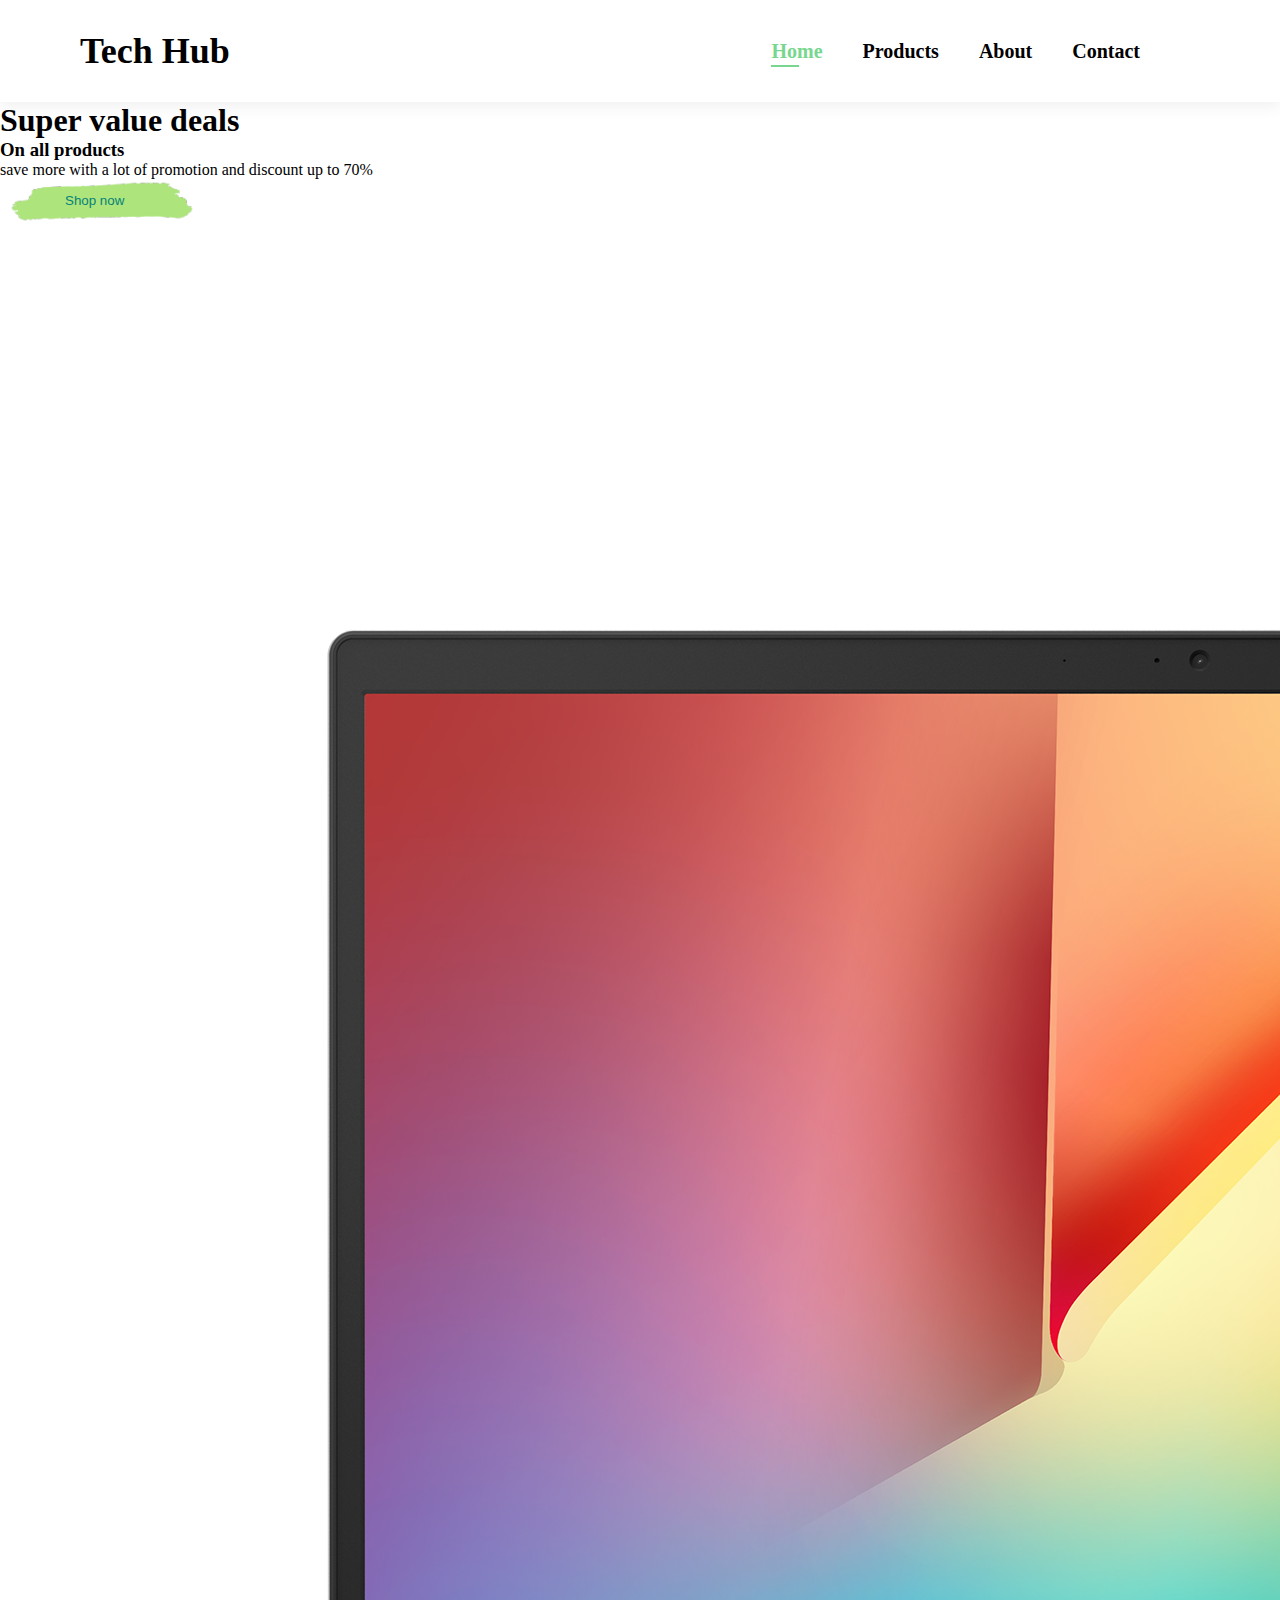
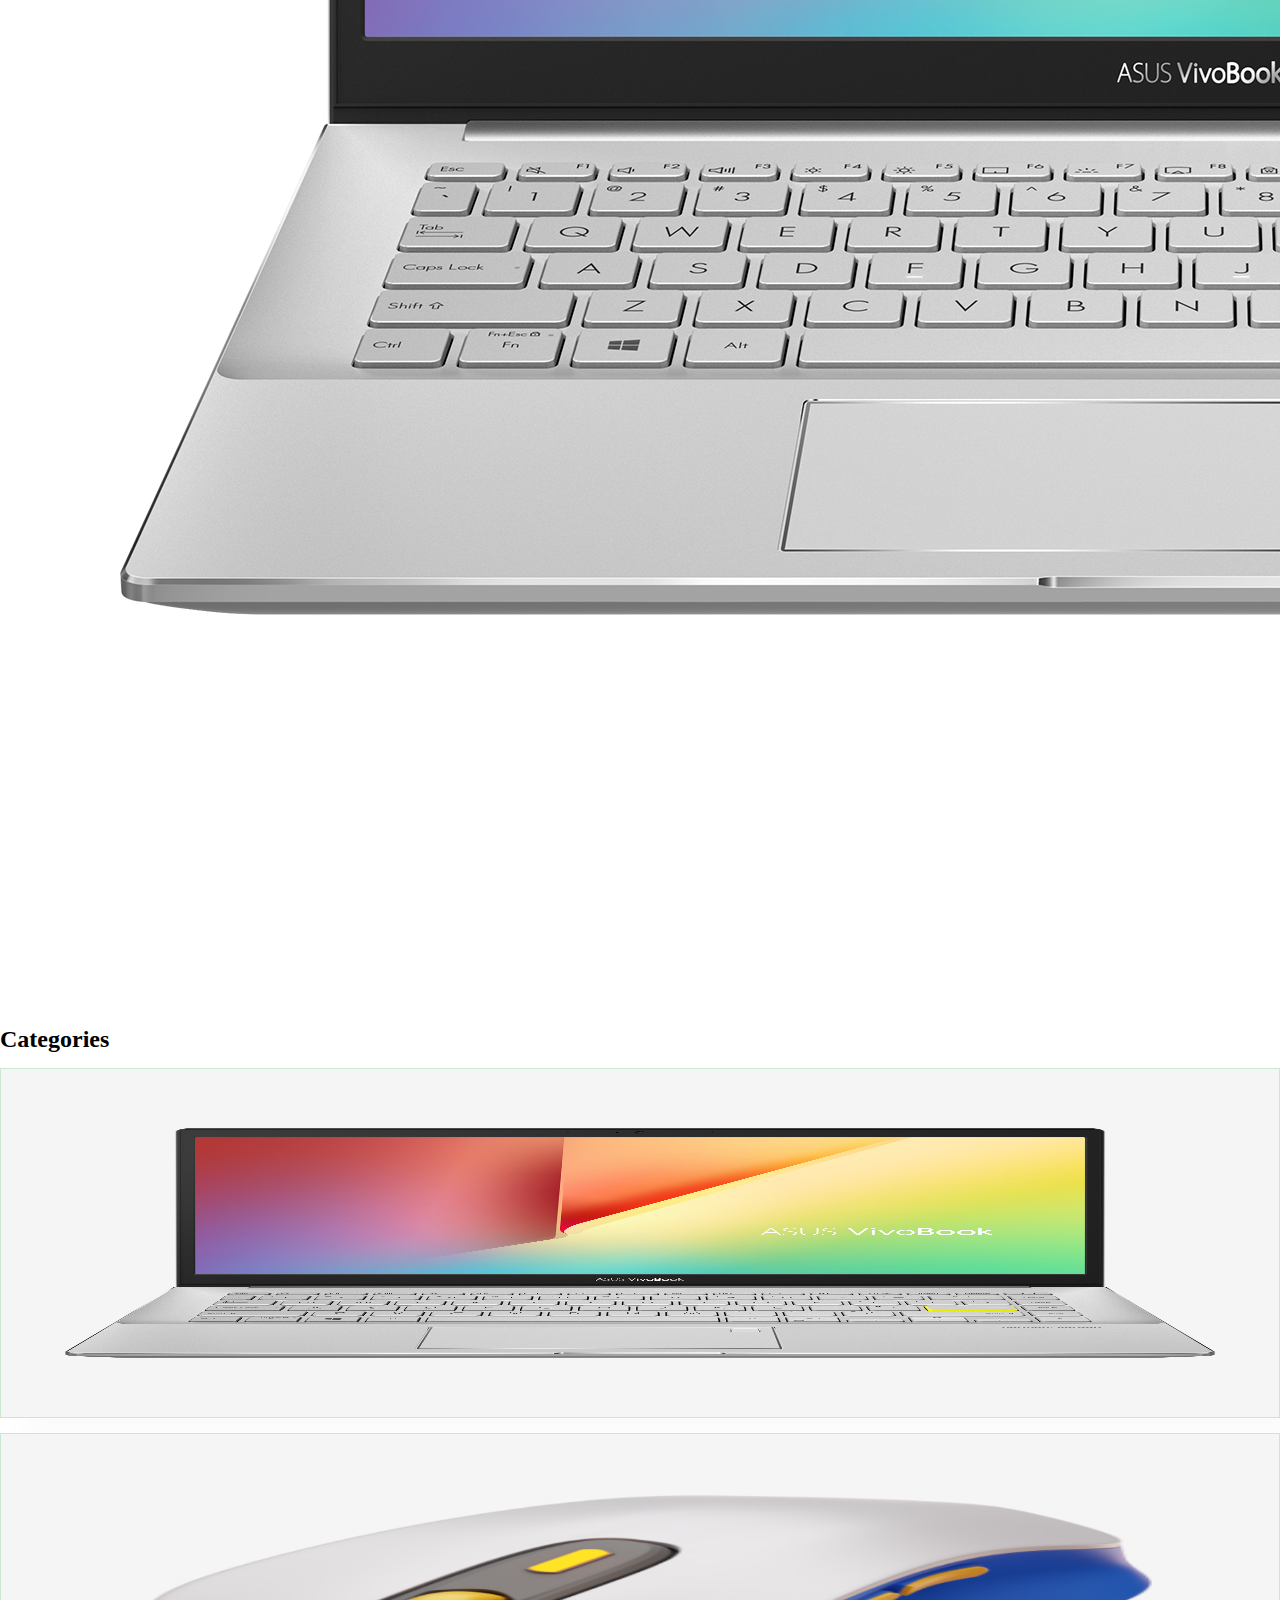
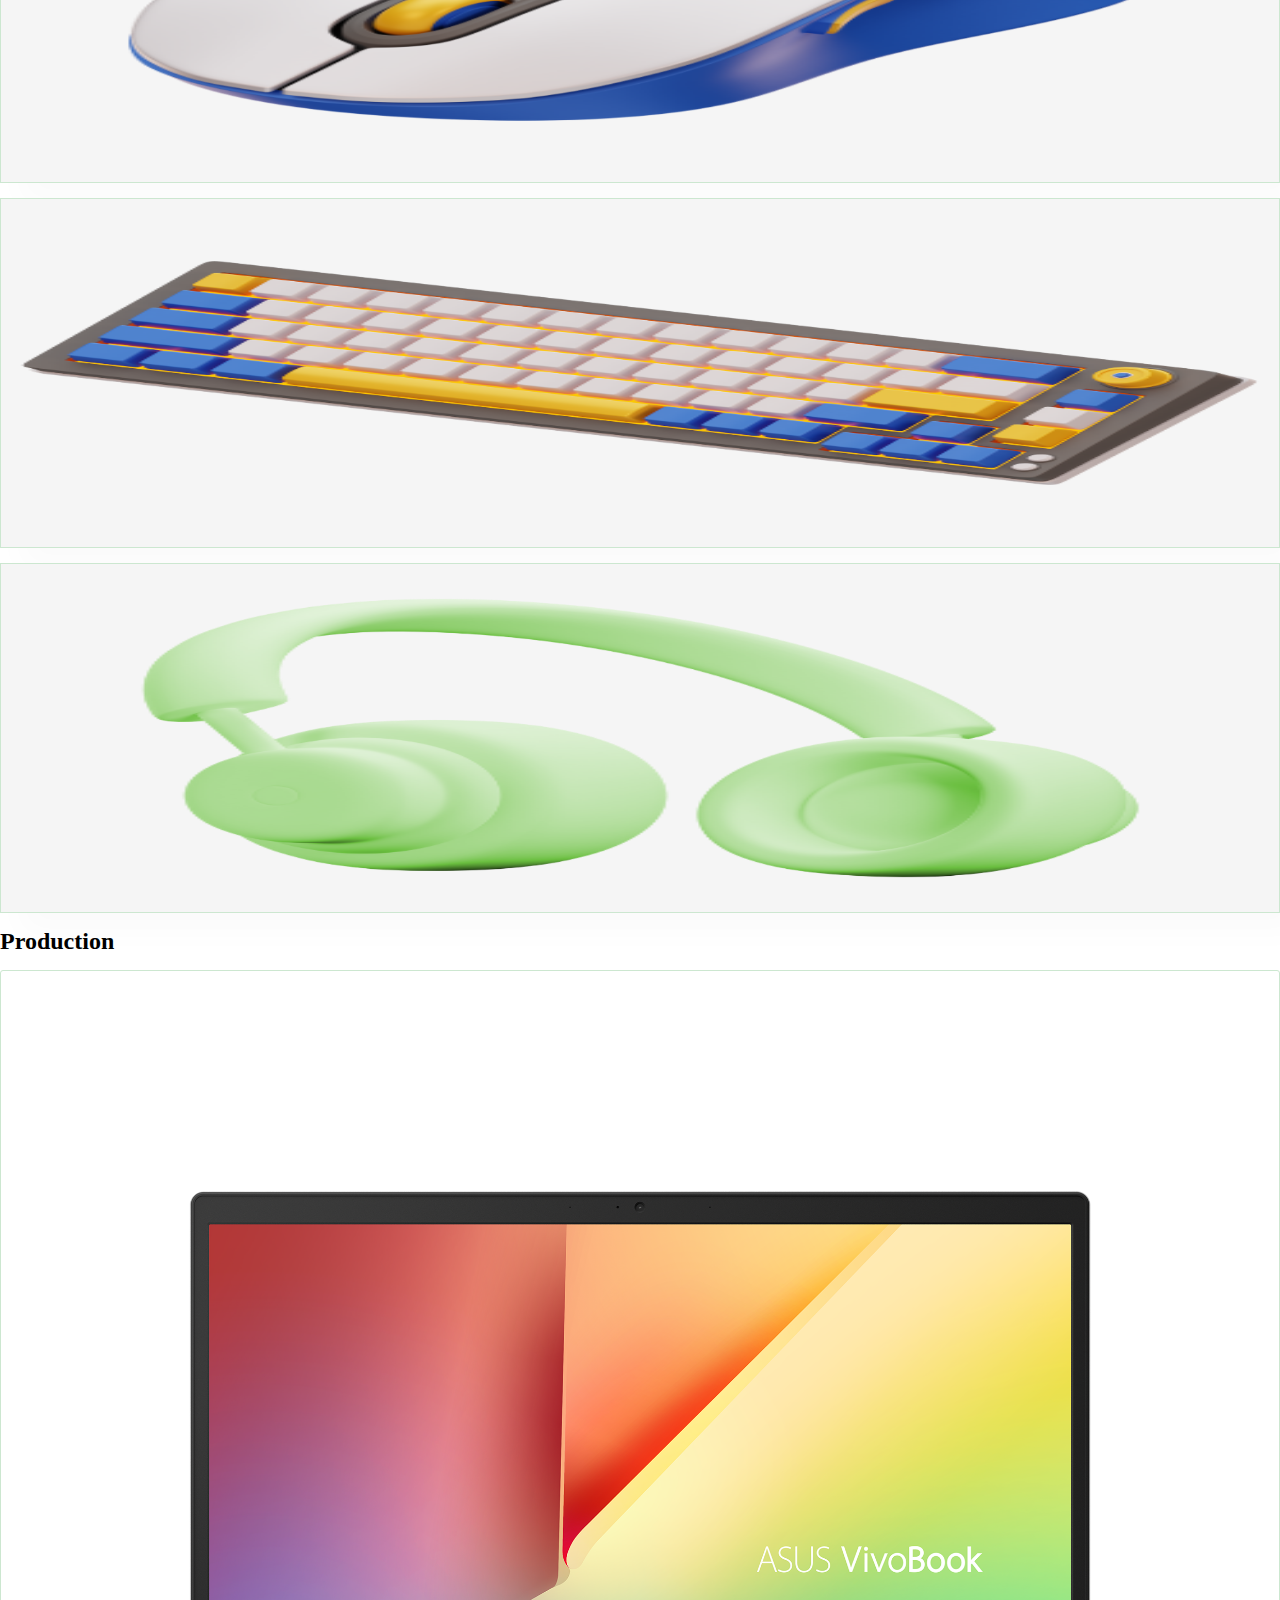
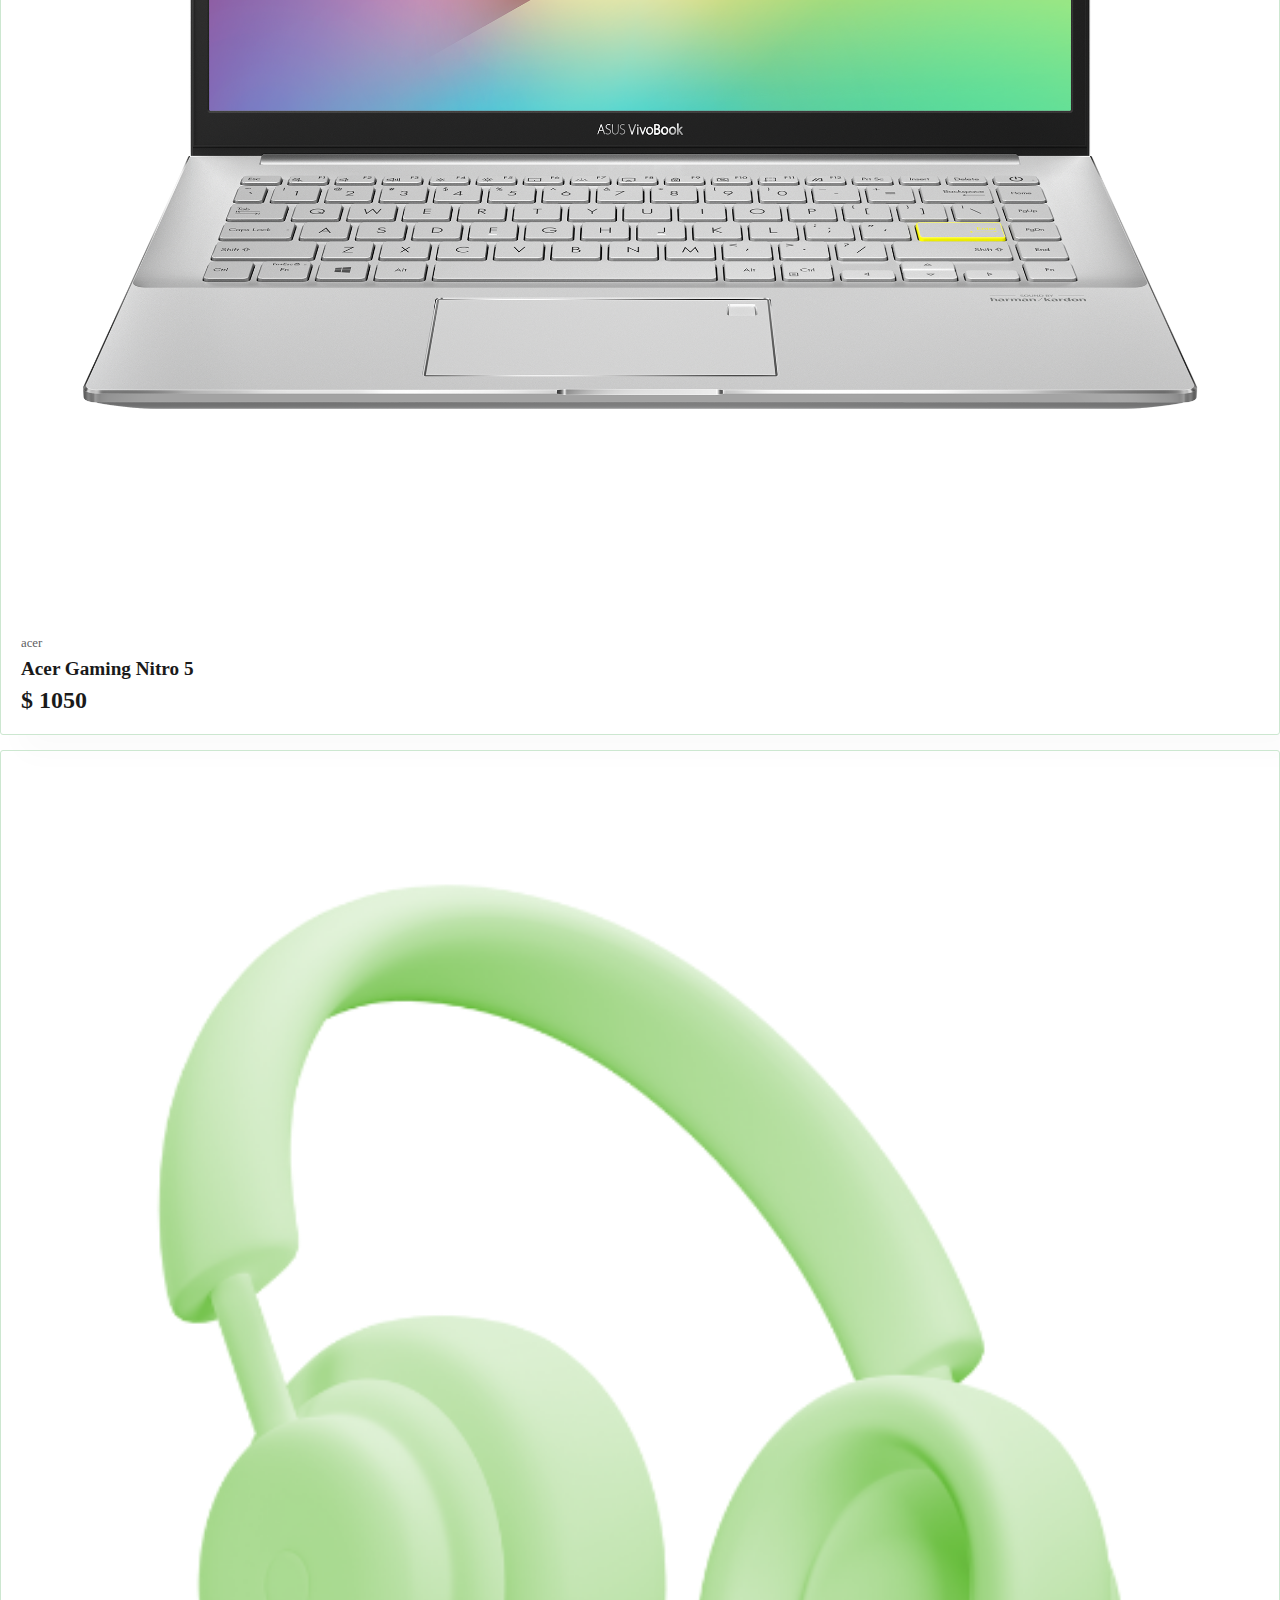
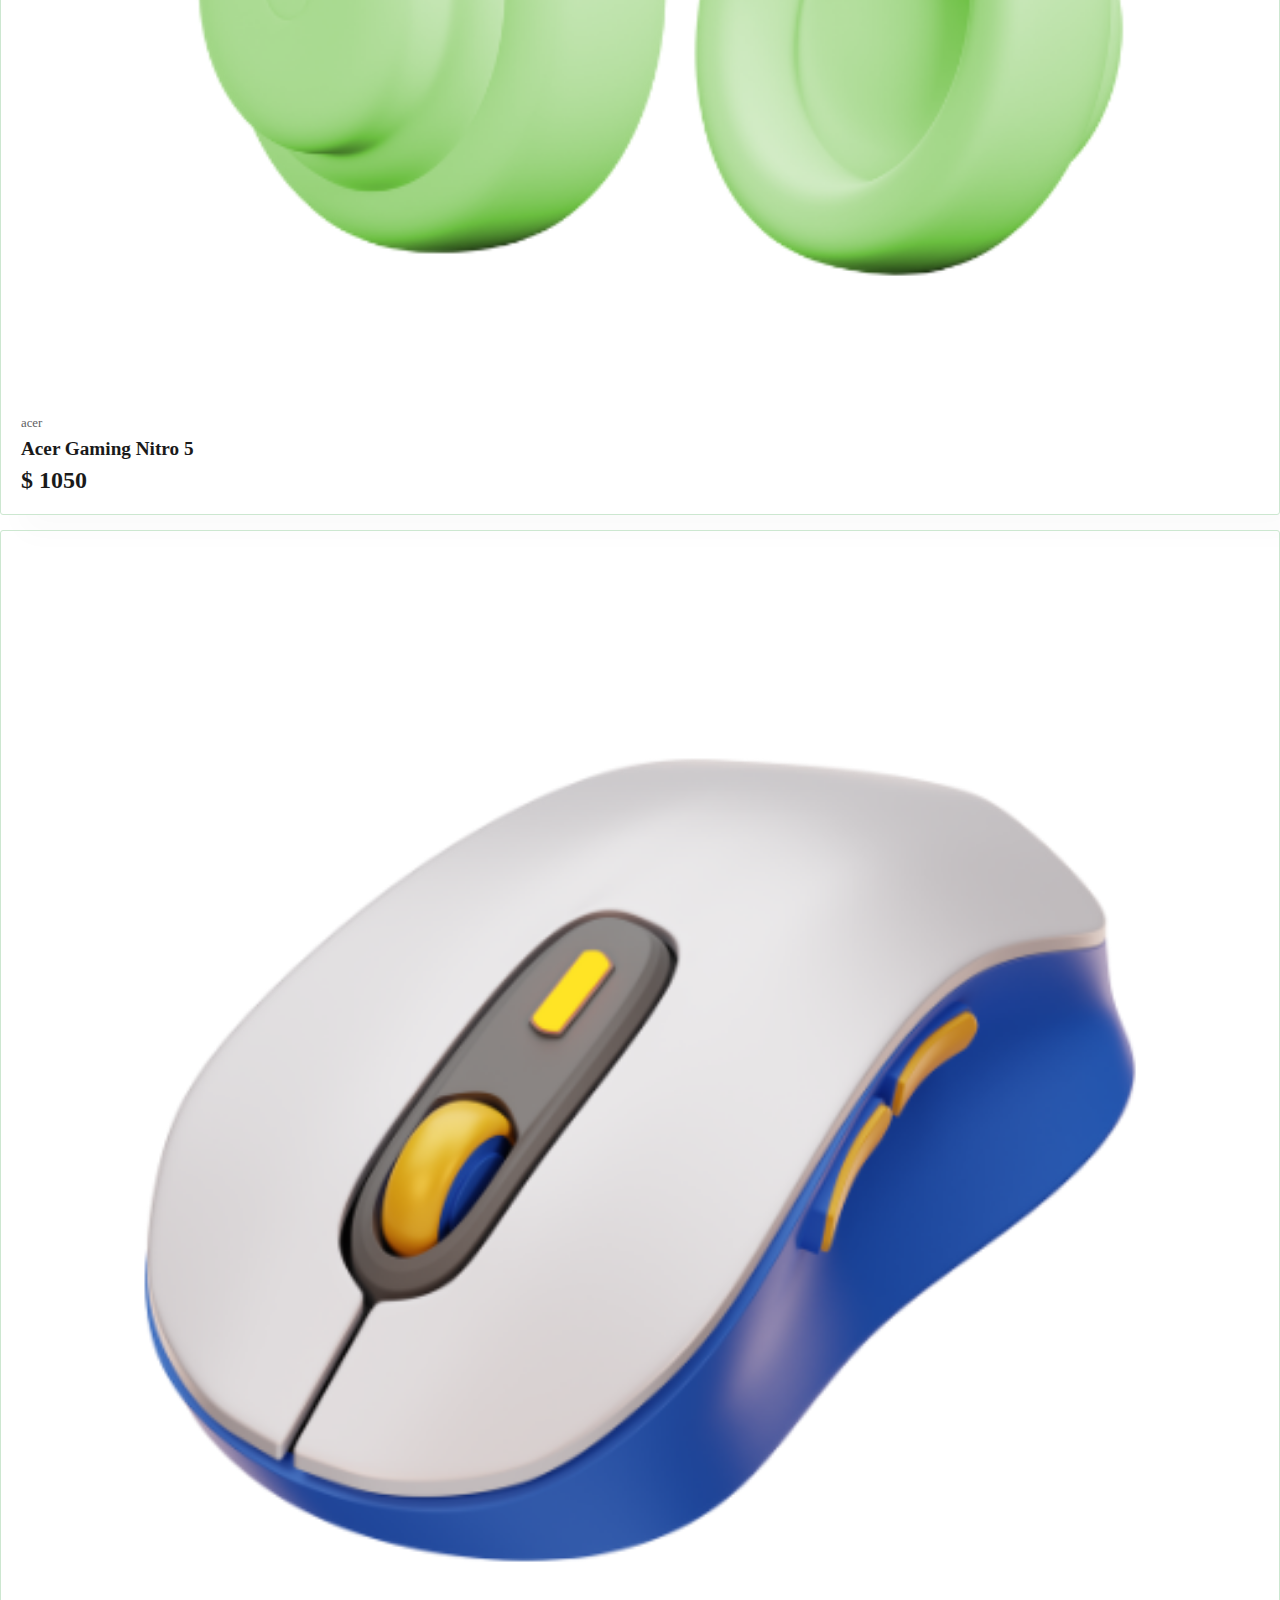
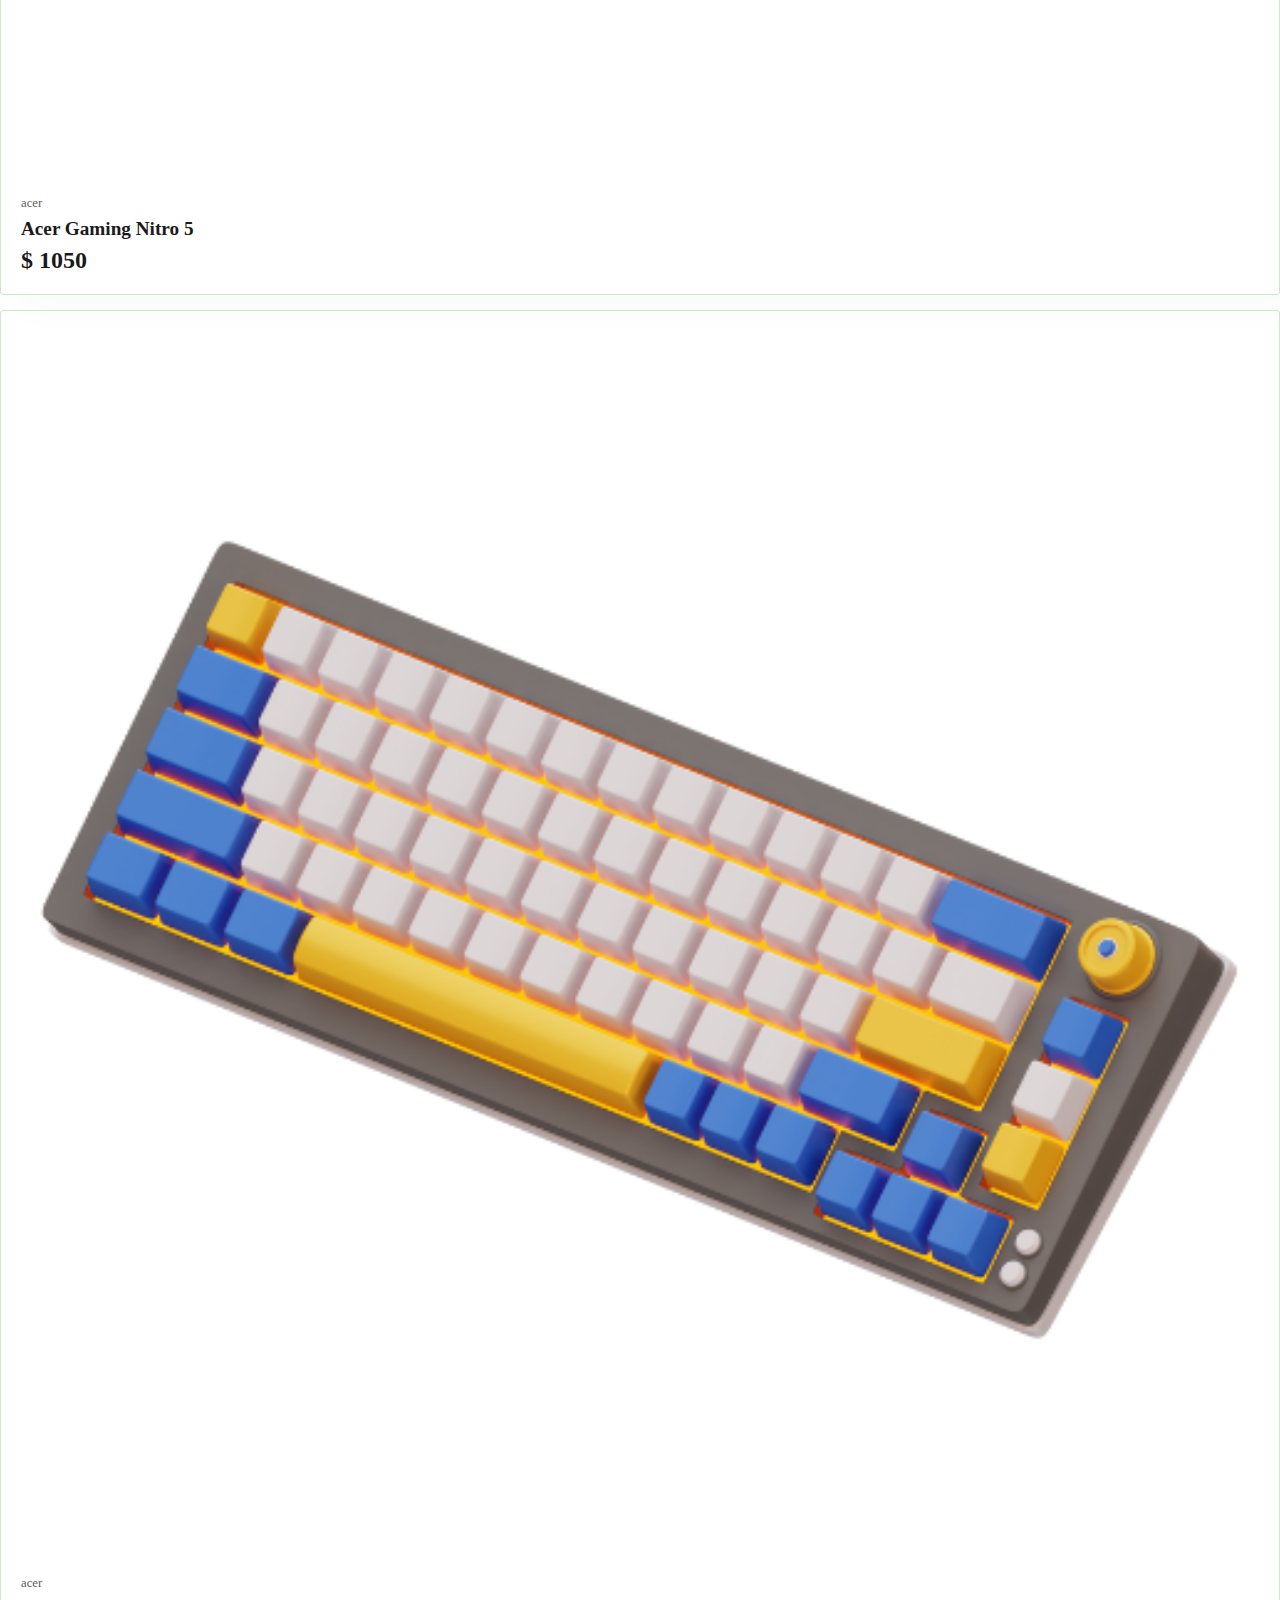
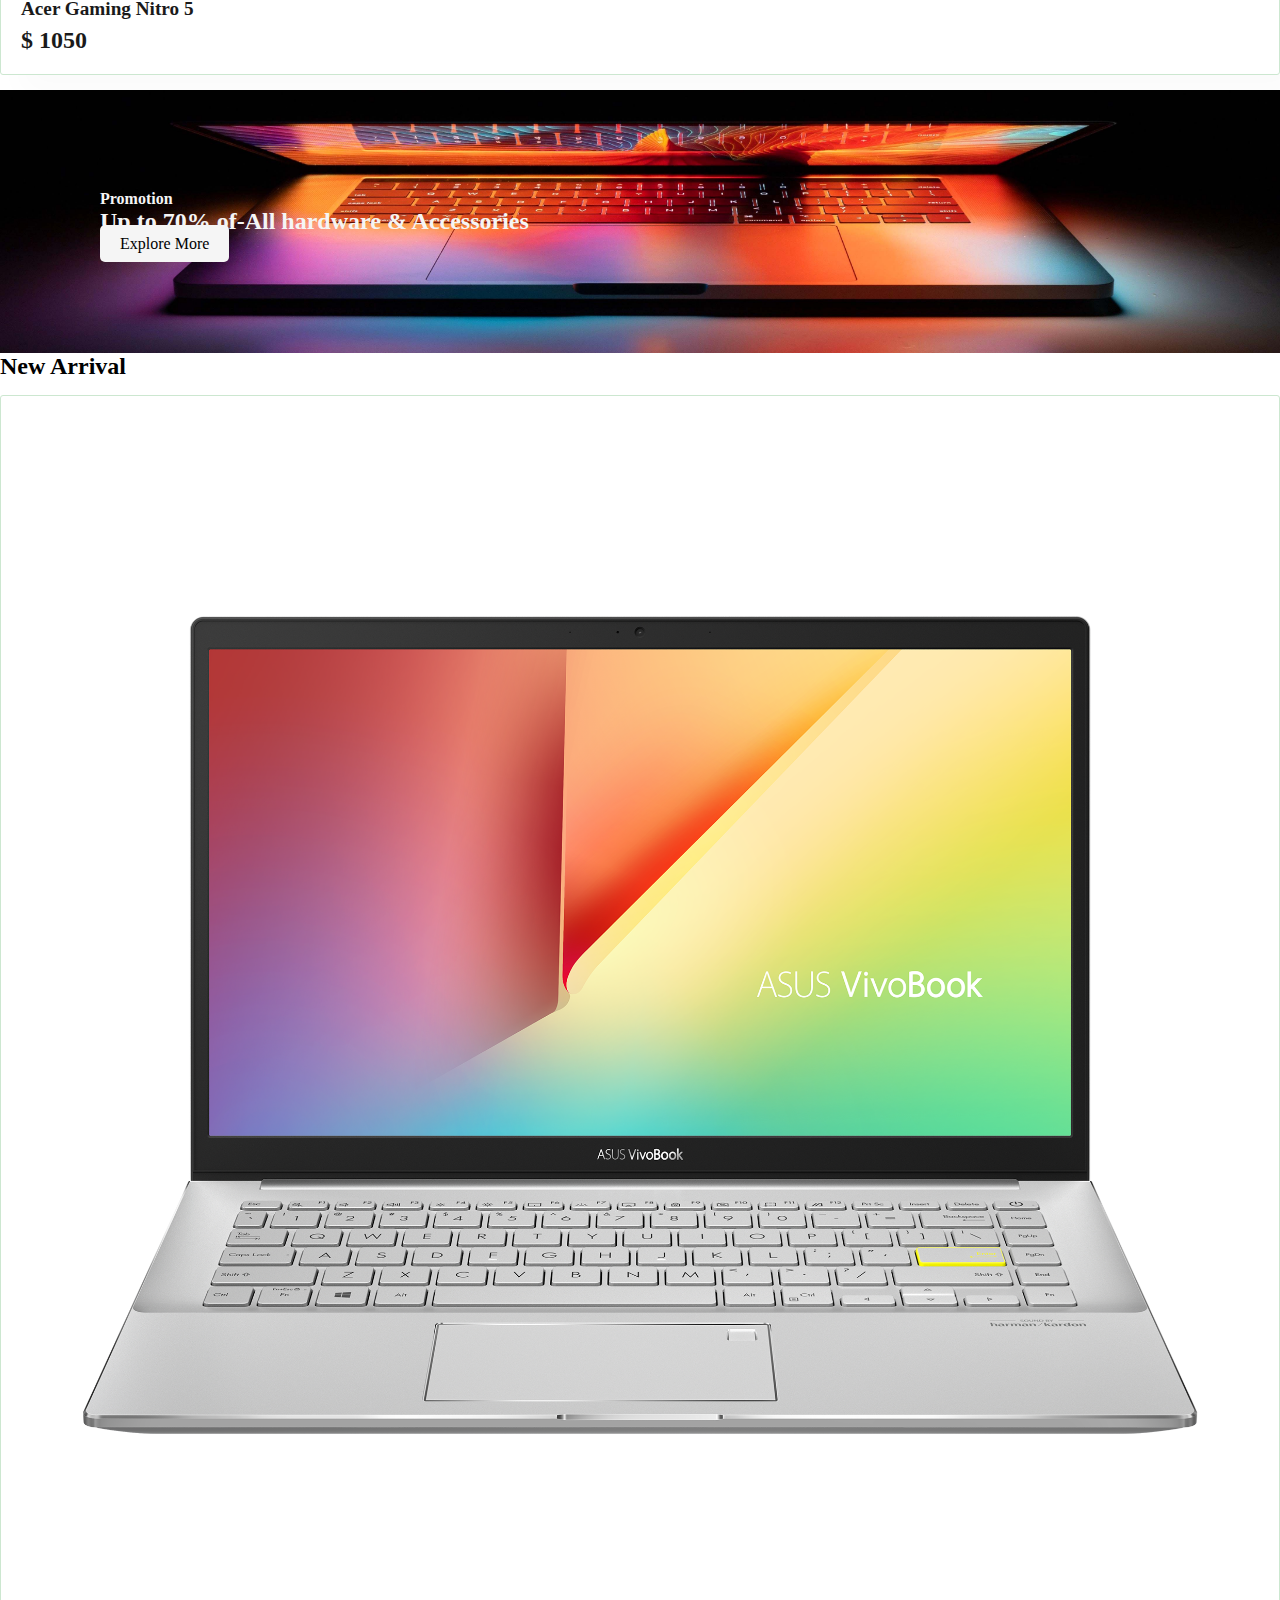
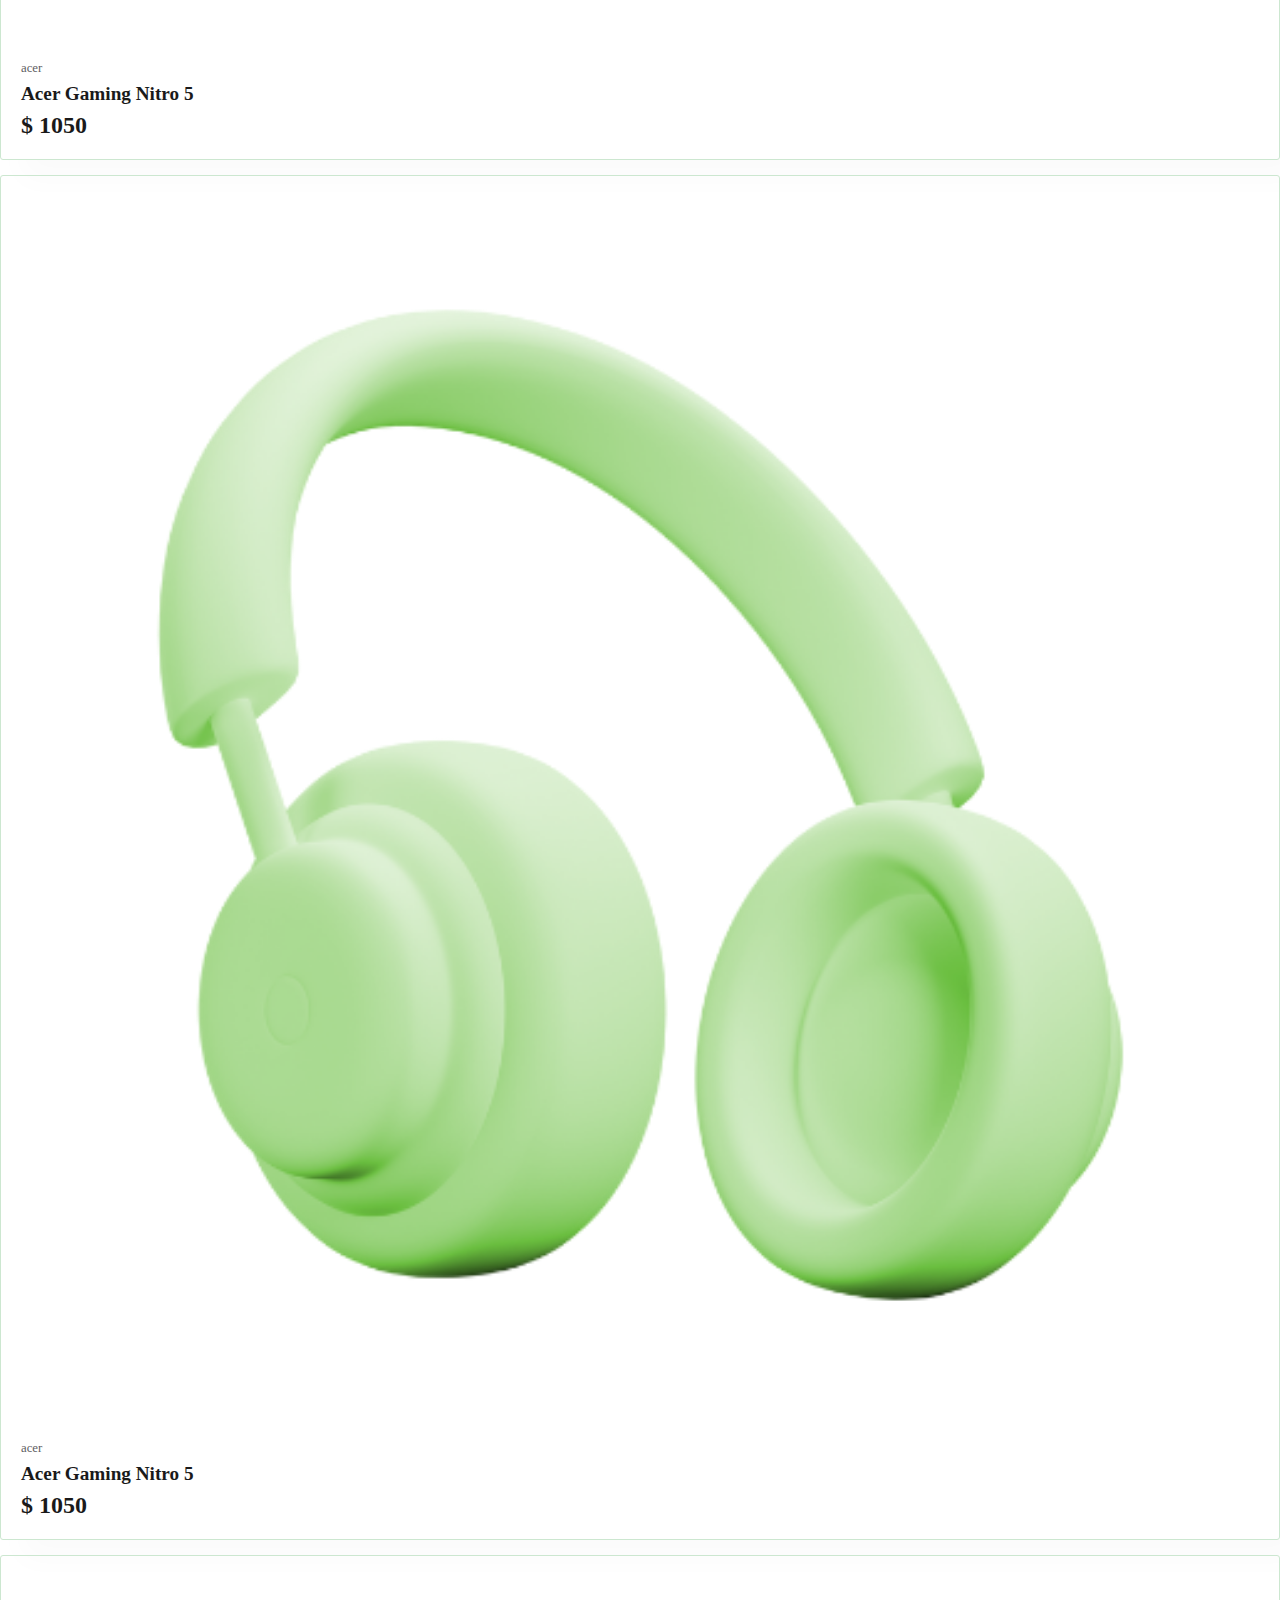
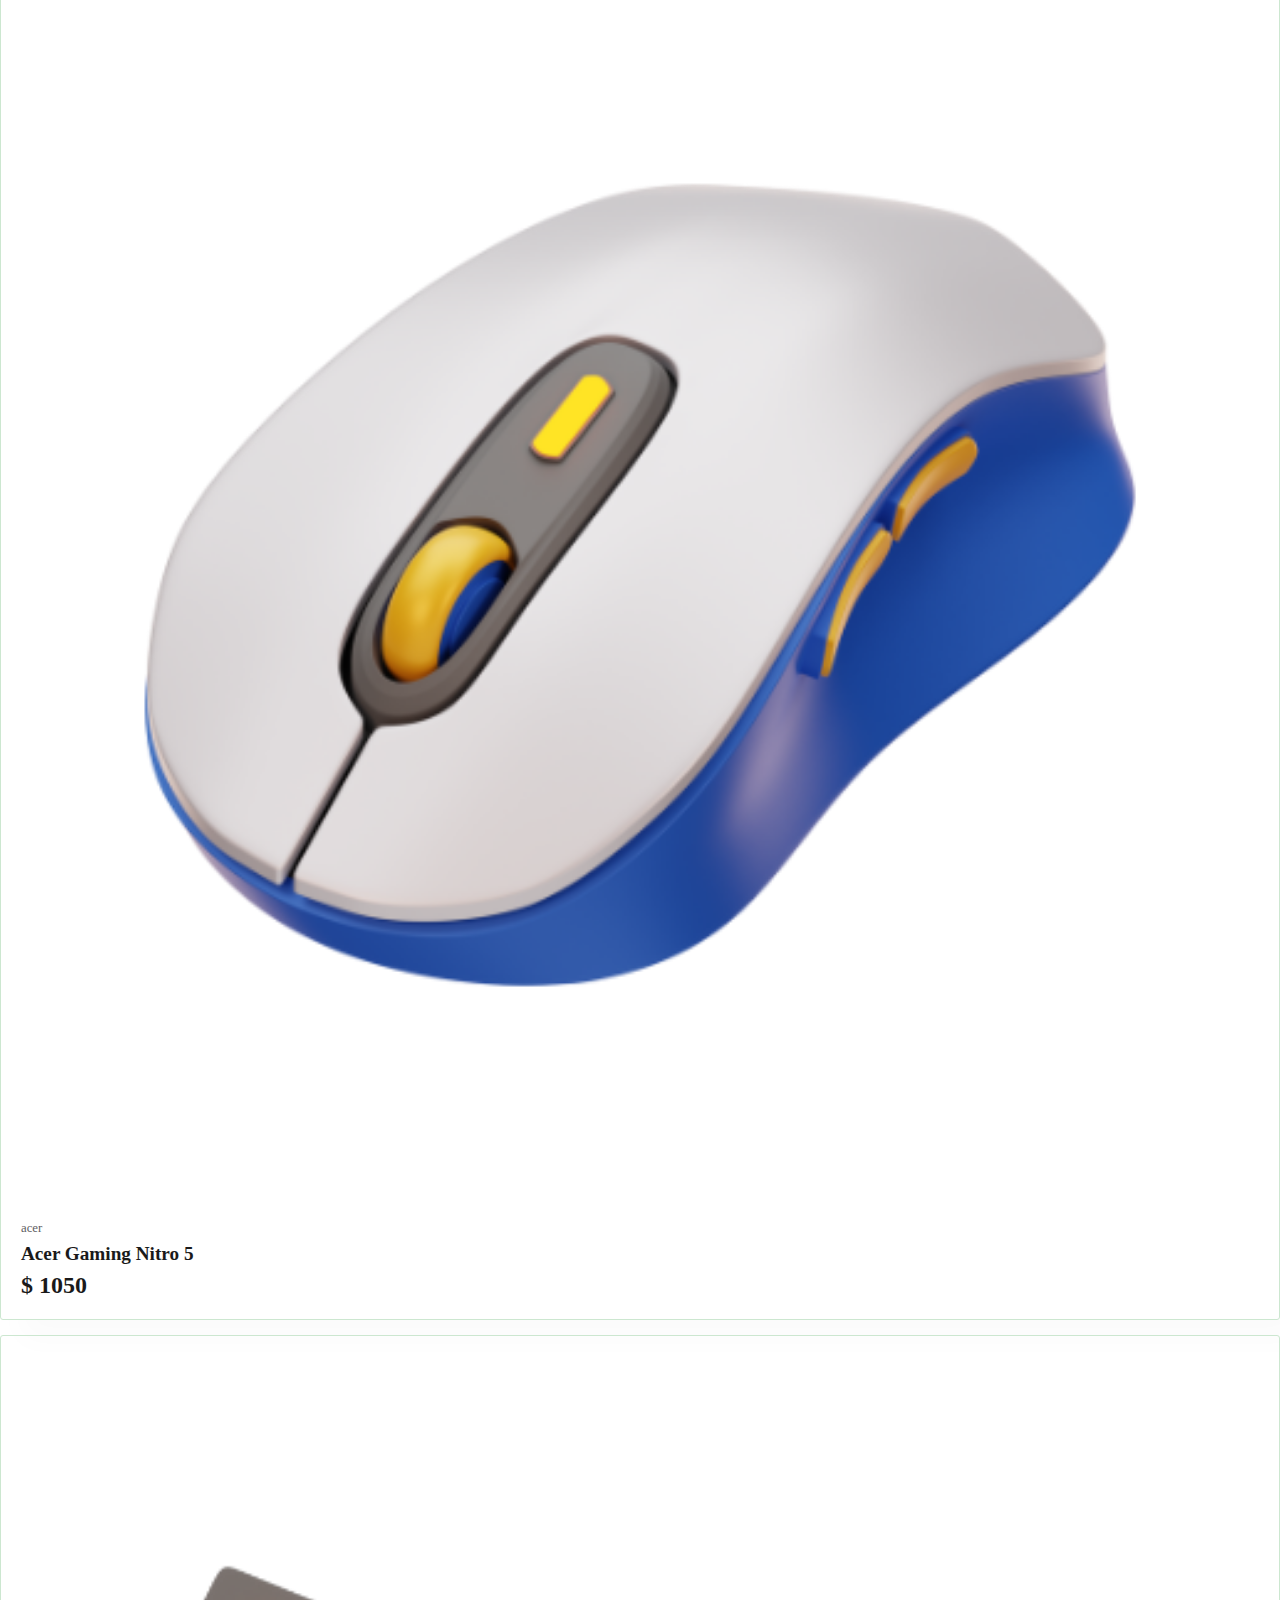
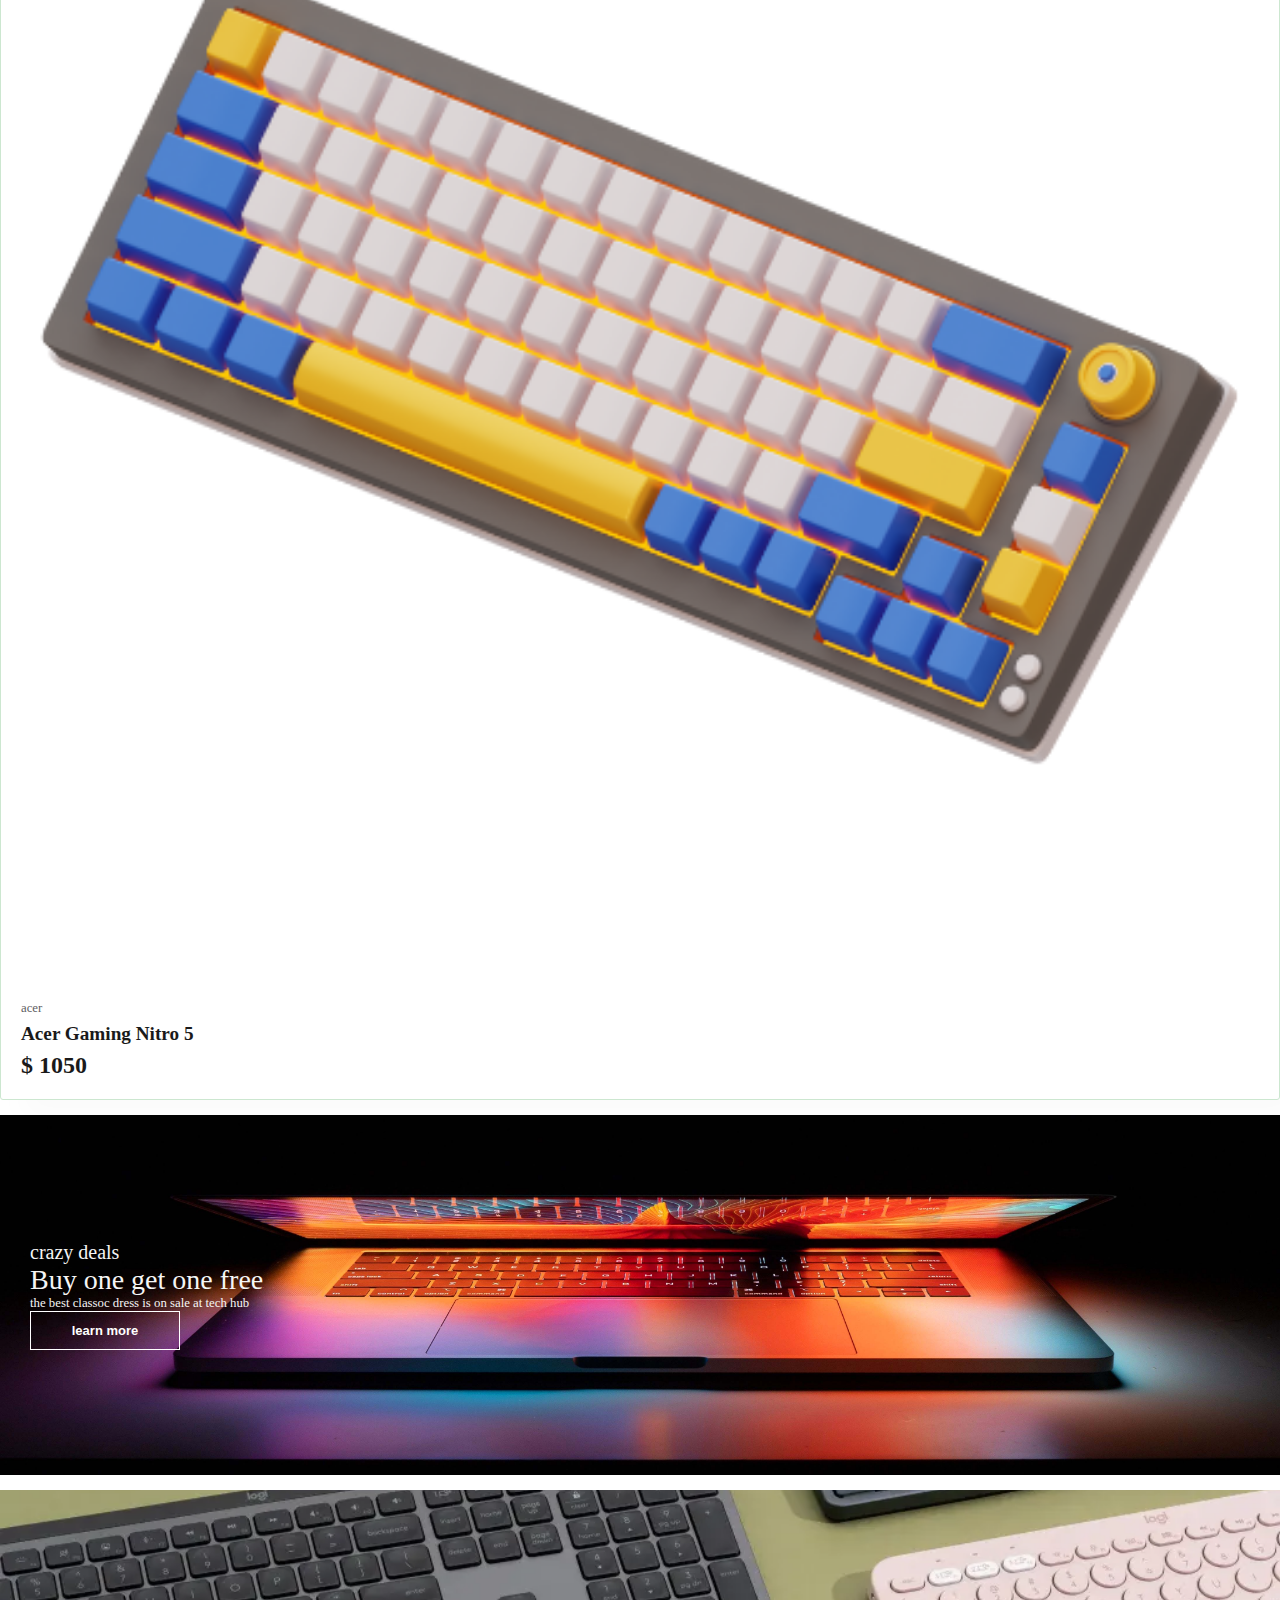
<file: index.html>
<!DOCTYPE html>
<html lang="en">

<head>
    <meta charset="UTF-8">
    <meta name="viewport" content="width=device-width, initial-scale=1.0">
    <title>Tech Hub</title>
    <link rel="stylesheet" href="./css/style.css">
    <!-- font awesome cdn -->
    <link rel="stylesheet" href="https://cdnjs.cloudflare.com/ajax/libs/font-awesome/6.5.1/css/all.min.css"
        integrity="sha512-DTOQO9RWCH3ppGqcWaEA1BIZOC6xxalwEsw9c2QQeAIftl+Vegovlnee1c9QX4TctnWMn13TZye+giMm8e2LwA=="
        crossorigin="anonymous" referrerpolicy="no-referrer" />
    <!-- Bootstrap CDN -->
    <link href="https://cdn.jsdelivr.net/npm/bootstrap@5.0.2/dist/css/bootstrap.min.css" rel="stylesheet"
        integrity="sha384-EVSTQN3/azprG1Anm3QDgpJLIm9Nao0Yz1ztcQTwFspd3yD65VohhpuuCOmLASjC" crossorigin="anonymous">
</head>

<body>
    <header>
        <nav>
            <section id="header">
                <span>Tech Hub</span>
                <div>
                    <ul id="navbar">
                        <li><a class="active" href="#">Home</a></li>
                        <li><a href="./layout/products.html">Products</a></li>
                        <li><a href="./layout/about.html">About</a></li>
                        <li><a href="./layout/contact.html">Contact</a></li>
                        <li><a href="#"><i class="fa-solid fa-cart-shopping"></i></a></li>
                        <a href="#" id="close"><i class="fas fa-times"></i></a>
                    </ul>
                </div>
                <div id="mobile">
                    <a href="#"><i class="fa-solid fa-cart-shopping"></i></a>
                    <i id="bar" class="fas fa-outdent"></i>
                </div>
            </section>
        </nav>
    </header>
    <main>
        <section class="hero-section">
            <div class="container  flex-md-row-reverse text-md-start text-center">
                <div class="row">
                    <div class="col-lg-6 mt-sm-5 pt-sm-5">
                        <h1 class="display-4 fw-bold">Super value deals</h1>
                        <h3 class="display-5 display-md-5">On all products</h3>
                        <p>save more with a lot of promotion and discount up to 70%</p>
                        <button class="btnn">Shop now</button>
                    </div>
                    <div class="col-lg-6">
                        <img src="./img/24.png" alt="" class="w-100 w-sm-50">
                    </div>
                </div>
            </div>
        </section>
        <section class="category-section container">
            <h2 class="text-center">Categories</h2>
            <div class="row" id="cardContainer">
                <!-- Cards will be dynamically generated here -->
            </div>
        </section>
        <section class="product-section container">
            <h2 class="text-center">Production</h2>
            <div class="row" id="productRow">
                <!-- Product cards will be dynamically generated here -->
            </div>
        </section>

        <section class="banner-section">
            <div class="row container">
                <div class="col-12 d-flex flex-column justify-content-center align-items-center">
                    <h4>Promotion</h4>
                    <h2 class="text-center">Up to 70% of-All hardware & Accessories</h2>
                    <a href="#" class="button mb-2">Explore More</a>
                </div>
            </div>
        </section>
        <section class="arrival-section container">
            <h2 class="text-center">New Arrival</h2>
            <div class="row" id="arrivalRow">
                <!-- New arrival cards will be dynamically generated here -->
            </div>
        </section>
        <section class="hotsale-section container">
            <div class="row">
                <div class="col-lg-6 col-12">
                    <div class="sm-banner">
                        <div class="banner-box">
                            <h4>crazy deals</h4>
                            <h2>Buy one get one free</h2>
                            <span>the best classoc dress is on sale at tech hub</span>
                            <button>learn more</button>
                        </div>
                    </div>
                </div>
                <div class="col-lg-6 col-12">
                    <div class="sm-banner">
                        <div class="banner-box2">
                            <h4>crazy deals</h4>
                            <h2>Buy one get one free</h2>
                            <span>the best classoc dress is on sale at tech hub</span>
                            <button>learn more</button>
                        </div>
                    </div>
                </div>
            </div>
            <div class="row">
                <div class="col-lg-4 col-12">
                    <div class="sm-banner">
                        <div class="banner-box-text">
                            <h4>crazy deals</h4>
                            <h2>Buy one get one free</h2>
                        </div>
                    </div>
                </div>
                <div class="col-lg-4 col-12">
                    <div class="sm-banner">
                        <div class="banner-box-text2">
                            <h4>crazy deals</h4>
                            <h2>Buy one get one free</h2>
                        </div>
                    </div>
                </div>
                <div class="col-lg-4 col-12">
                    <div class="sm-banner">
                        <div class="banner-box-text3">
                            <h4>crazy deals</h4>
                            <h2>Buy one get one free</h2>
                        </div>
                    </div>
                </div>
            </div>
        </section>
    </main>
    <footer id="footer" class="footer">

        <div class="container footer-top">
            <div class="row gy-4">
                <div class="col-lg-5 col-md-12 footer-about">
                    <a href="index.html" class="logo d-flex align-items-center">
                        <span>Tech Hub</span>
                    </a>
                    <p>Cras fermentum odio eu feugiat lide par naso tierra. Justo eget nada terra videa magna derita
                        valies
                        darta donna mare fermentum iaculis eu non diam phasellus.</p>
                    <div class="social-links d-flex mt-4">
                        <a href=""><i class="fa-brands fa-facebook"></i></a>
                        <a href=""><i class="fa-brands fa-twitter"></i></a>
                        <a href=""><i class="fa-brands fa-instagram"></i></a>
                        <a href=""><i class="fa-brands fa-linkedin"></i></a>
                    </div>
                </div>

                <div class="col-lg-2 col-6 footer-links">
                    <h4>Useful Links</h4>
                    <ul>
                        <li><a href="#">Home</a></li>
                        <li><a href="#">About us</a></li>
                        <li><a href="#">Services</a></li>
                        <li><a href="#">Terms of service</a></li>
                        <li><a href="#">Privacy policy</a></li>
                    </ul>
                </div>

                <div class="col-lg-2 col-6 footer-links">
                    <h4>Our Services</h4>
                    <ul>
                        <li><a href="#">Web Design</a></li>
                        <li><a href="#">Web Development</a></li>
                        <li><a href="#">Product Management</a></li>
                        <li><a href="#">Marketing</a></li>
                        <li><a href="#">Graphic Design</a></li>
                    </ul>
                </div>

                <div class="col-lg-3 col-md-12 footer-contact text-center text-md-start">
                    <h4>Contact Us</h4>
                    <p>National road 4</p>
                    <p>Phnom Penh</p>
                    <p>Cambodia</p>
                    <p class="mt-4"><strong>Phone:</strong> <span>+1 23456789</span></p>
                    <p><strong>Email:</strong> <span>info@example.com</span></p>
                </div>

            </div>
        </div>

        <div class="container copyright text-center mt-4">
            <p>&copy; <span>Copyright</span> <strong class="px-1">Ruos Sovanra</strong> <span>All Rights Reserved</span>
            </p>
        </div>

    </footer>
    <script src="./javascript/main.js"></script>
    <!-- Bootstrap JS -->
    <script src="https://cdn.jsdelivr.net/npm/bootstrap@5.0.2/dist/js/bootstrap.bundle.min.js"
        integrity="sha384-MrcW6ZMFYlzcLA8Nl+NtUVF0sA7MsXsP1UyJoMp4YLEuNSfAP+JcXn/tWtIaxVXM"
        crossorigin="anonymous"></script>
</body>

</html>
</file>
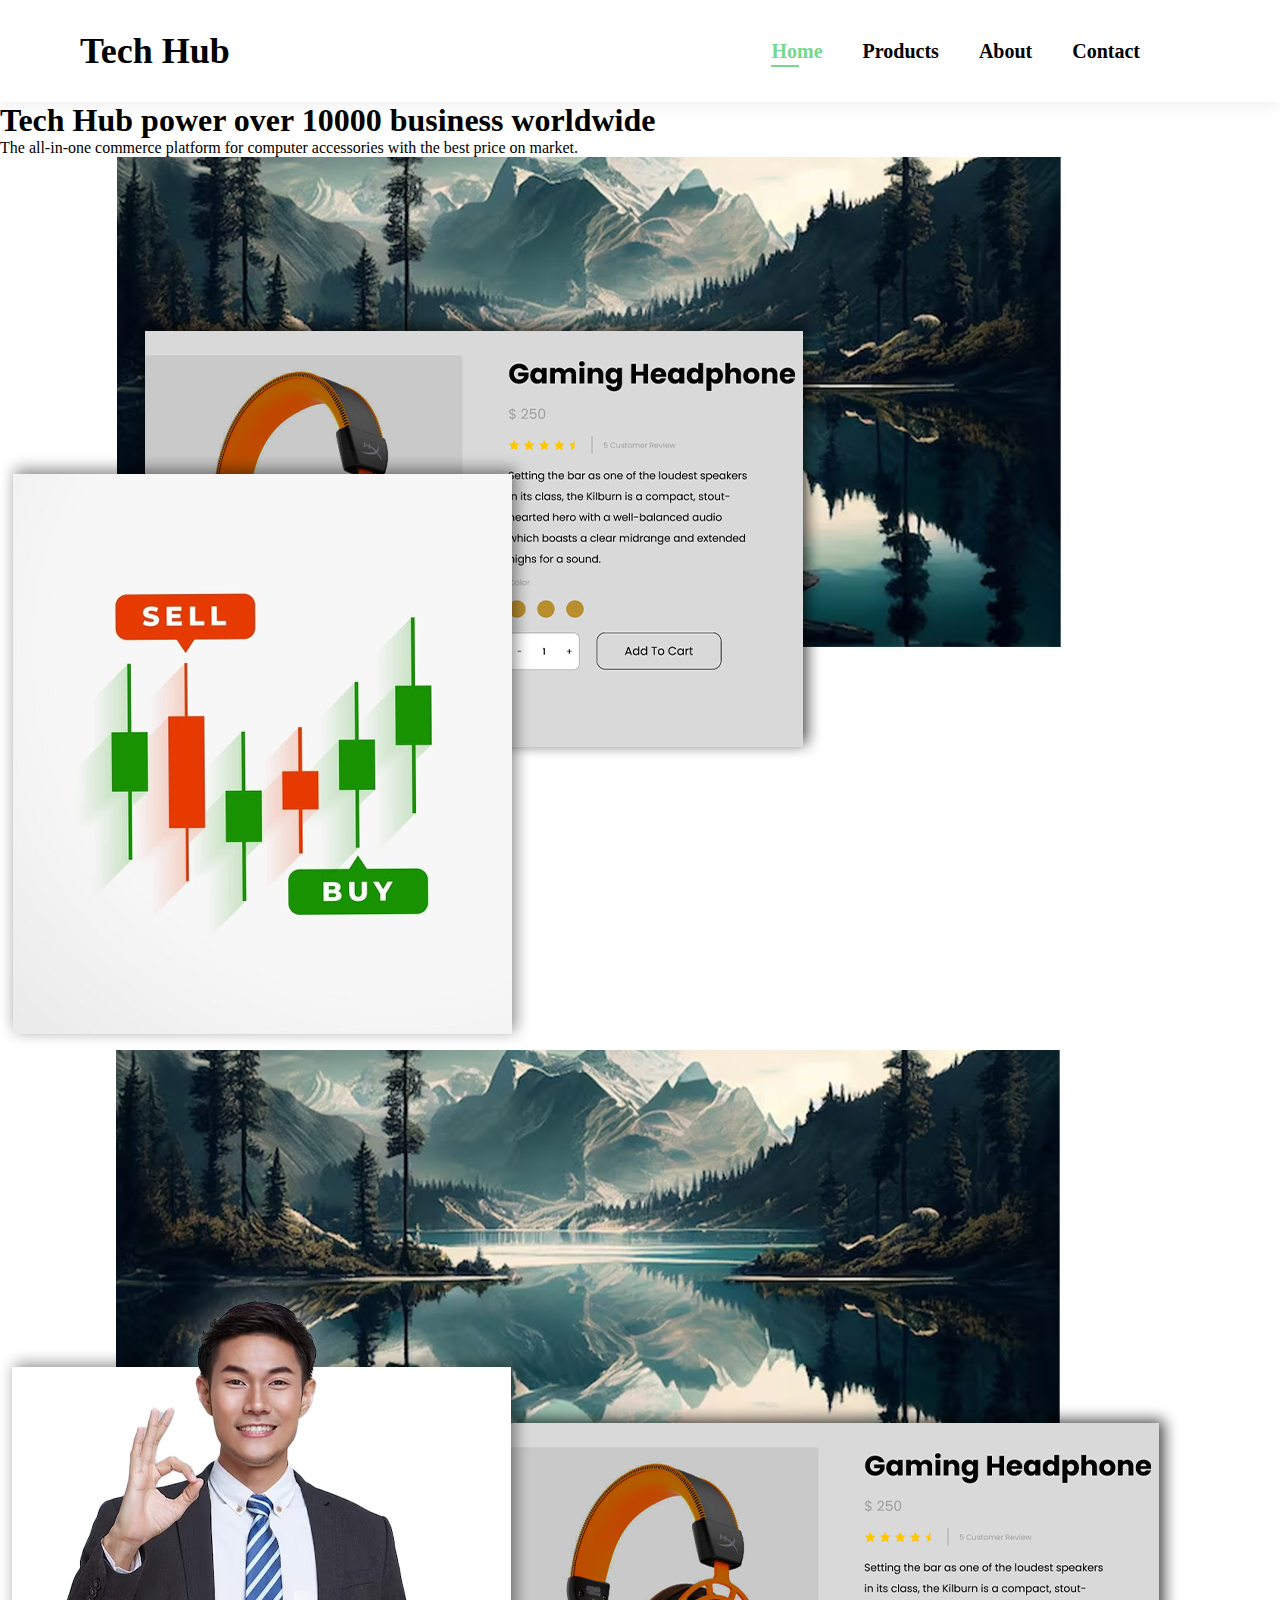
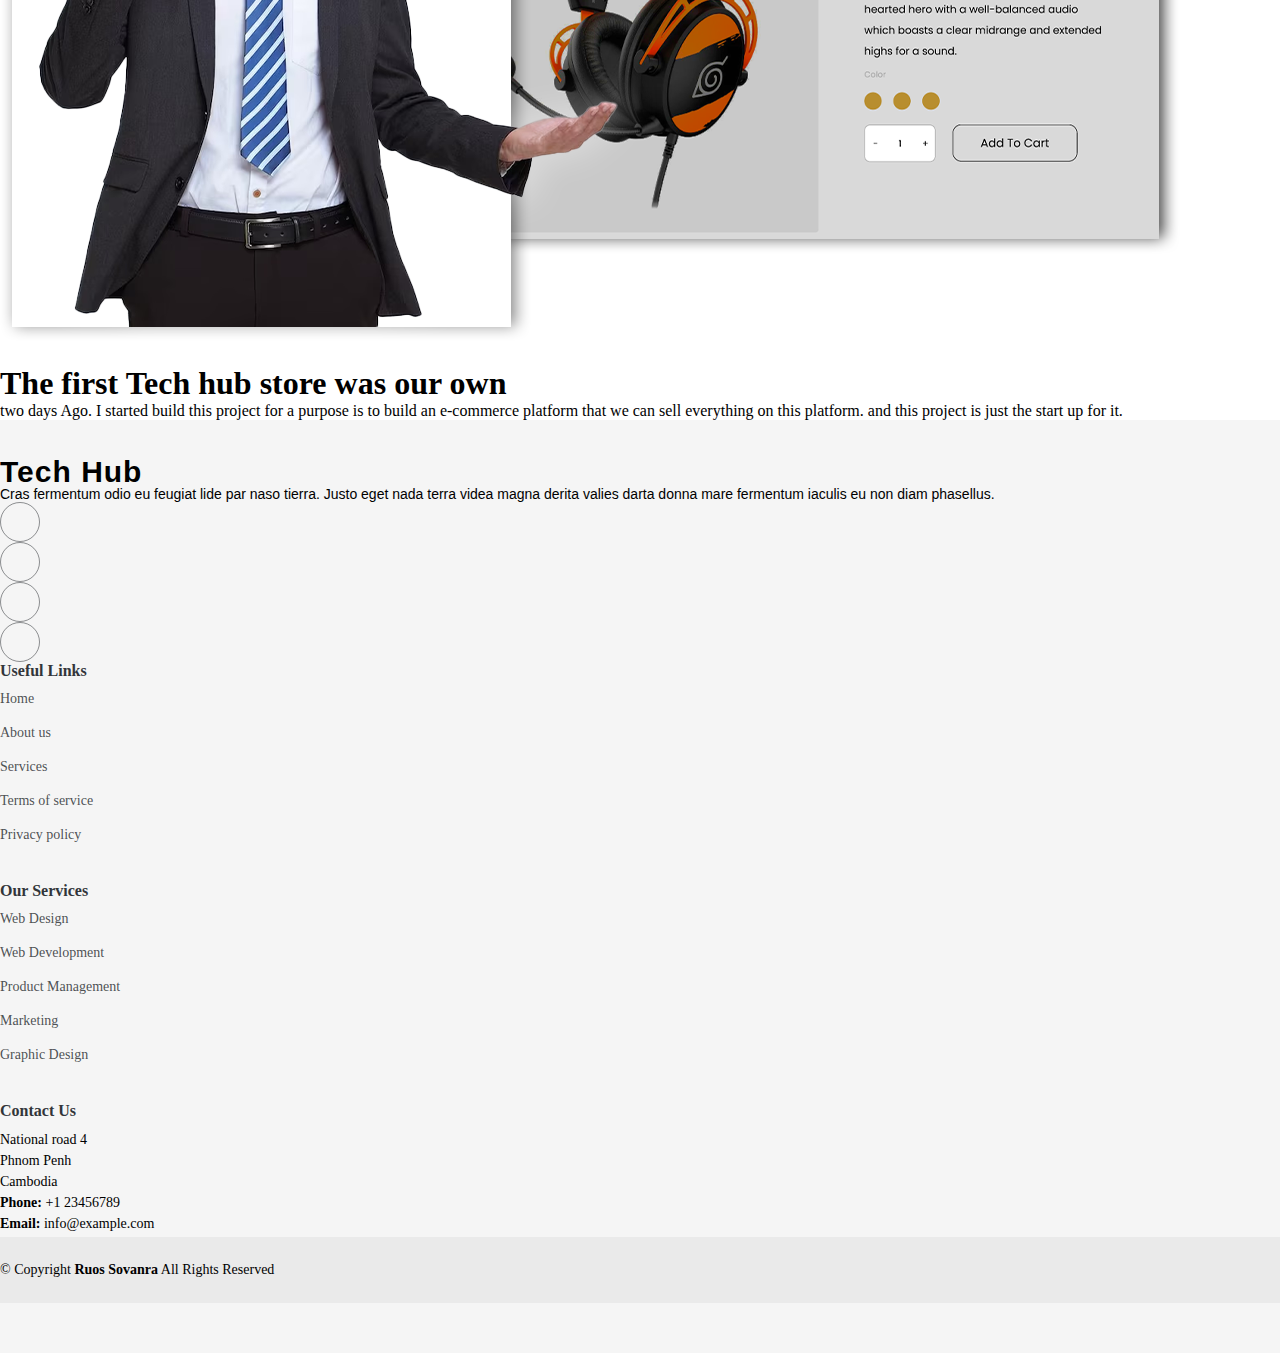
<file: layout/about.html>
<!DOCTYPE html>
<html lang="en">

<head>
    <meta charset="UTF-8">
    <meta name="viewport" content="width=device-width, initial-scale=1.0">
    <title>Tech Hub</title>
    <link rel="stylesheet" href="../css/style.css">
    <!-- font awesome cdn -->
    <link rel="stylesheet" href="https://cdnjs.cloudflare.com/ajax/libs/font-awesome/6.5.1/css/all.min.css"
        integrity="sha512-DTOQO9RWCH3ppGqcWaEA1BIZOC6xxalwEsw9c2QQeAIftl+Vegovlnee1c9QX4TctnWMn13TZye+giMm8e2LwA=="
        crossorigin="anonymous" referrerpolicy="no-referrer" />
    <!-- Bootstrap CDN -->
    <link href="https://cdn.jsdelivr.net/npm/bootstrap@5.0.2/dist/css/bootstrap.min.css" rel="stylesheet"
        integrity="sha384-EVSTQN3/azprG1Anm3QDgpJLIm9Nao0Yz1ztcQTwFspd3yD65VohhpuuCOmLASjC" crossorigin="anonymous">
</head>

<body>
    <header>
        <nav>
            <section id="header">
                <span>Tech Hub</span>
                <div>
                    <ul id="navbar">
                        <li><a class="active" href="../index.html">Home</a></li>
                        <li><a href="./products.html">Products</a></li>
                        <li><a href="#">About</a></li>
                        <li><a href="./contact.html">Contact</a></li>
                        <li><a href="#"><i class="fa-solid fa-cart-shopping"></i></a></li>
                        <a href="#" id="close"><i class="fas fa-times"></i></a>
                    </ul>
                </div>
                <div id="mobile">
                    <a href="#"><i class="fa-solid fa-cart-shopping"></i></a>
                    <i id="bar" class="fas fa-outdent"></i>
                </div>
            </section>
        </nav>
    </header>
    <main>
        <section class="about-section">
            <div class="container  flex-md-row-reverse text-md-start text-center">
                <div class="row mt-3">
                    <div class="col-lg-6 mt-sm-5 pt-sm-5">
                        <h1 class="display-5 fw-bold">Tech Hub power over 10000 business worldwide</h1>
                        <p>The all-in-one commerce platform for computer accessories with the best price on market.</p>
                    </div>
                    <div class="col-lg-6">
                        <img src="../img/Layer 2.png" alt="" class="w-100 w-sm-50">
                    </div>
                </div>
            </div>
        </section>
        <section class="story-section">
            <div class="container  flex-md-row-reverse text-md-start text-center">
                <div class="row">
                    <div class="col-lg-6">
                        <img src="../img/Layer 5.png" alt="" class="w-100 w-sm-50">
                    </div>
                    <div class="col-lg-6 mt-sm-5 pt-sm-5">
                        <h1 class="display-5 fw-bold">The first Tech hub store was our own</h1>
                        <p>two days Ago. I started build this project for a purpose is to build an e-commerce platform
                            that we can sell everything
                            on this platform. and this project is just the start up for it.</p>
                    </div>

                </div>
            </div>
        </section>
    </main>
    <footer id="footer" class="footer">

        <div class="container footer-top">
            <div class="row gy-4">
                <div class="col-lg-5 col-md-12 footer-about">
                    <a href="index.html" class="logo d-flex align-items-center">
                        <span>Tech Hub</span>
                    </a>
                    <p>Cras fermentum odio eu feugiat lide par naso tierra. Justo eget nada terra videa magna derita
                        valies
                        darta donna mare fermentum iaculis eu non diam phasellus.</p>
                    <div class="social-links d-flex mt-4">
                        <a href=""><i class="fa-brands fa-facebook"></i></a>
                        <a href=""><i class="fa-brands fa-twitter"></i></a>
                        <a href=""><i class="fa-brands fa-instagram"></i></a>
                        <a href=""><i class="fa-brands fa-linkedin"></i></a>
                    </div>
                </div>

                <div class="col-lg-2 col-6 footer-links">
                    <h4>Useful Links</h4>
                    <ul>
                        <li><a href="#">Home</a></li>
                        <li><a href="#">About us</a></li>
                        <li><a href="#">Services</a></li>
                        <li><a href="#">Terms of service</a></li>
                        <li><a href="#">Privacy policy</a></li>
                    </ul>
                </div>

                <div class="col-lg-2 col-6 footer-links">
                    <h4>Our Services</h4>
                    <ul>
                        <li><a href="#">Web Design</a></li>
                        <li><a href="#">Web Development</a></li>
                        <li><a href="#">Product Management</a></li>
                        <li><a href="#">Marketing</a></li>
                        <li><a href="#">Graphic Design</a></li>
                    </ul>
                </div>

                <div class="col-lg-3 col-md-12 footer-contact text-center text-md-start">
                    <h4>Contact Us</h4>
                    <p>National road 4</p>
                    <p>Phnom Penh</p>
                    <p>Cambodia</p>
                    <p class="mt-4"><strong>Phone:</strong> <span>+1 23456789</span></p>
                    <p><strong>Email:</strong> <span>info@example.com</span></p>
                </div>

            </div>
        </div>

        <div class="container copyright text-center mt-4">
            <p>&copy; <span>Copyright</span> <strong class="px-1">Ruos Sovanra</strong> <span>All Rights Reserved</span>
            </p>
        </div>

    </footer>
    <script src="../javascript/main.js"></script>
    <!-- Bootstrap JS -->
    <script src="https://cdn.jsdelivr.net/npm/bootstrap@5.0.2/dist/js/bootstrap.bundle.min.js"
        integrity="sha384-MrcW6ZMFYlzcLA8Nl+NtUVF0sA7MsXsP1UyJoMp4YLEuNSfAP+JcXn/tWtIaxVXM"
        crossorigin="anonymous"></script>
</body>

</html>
</file>
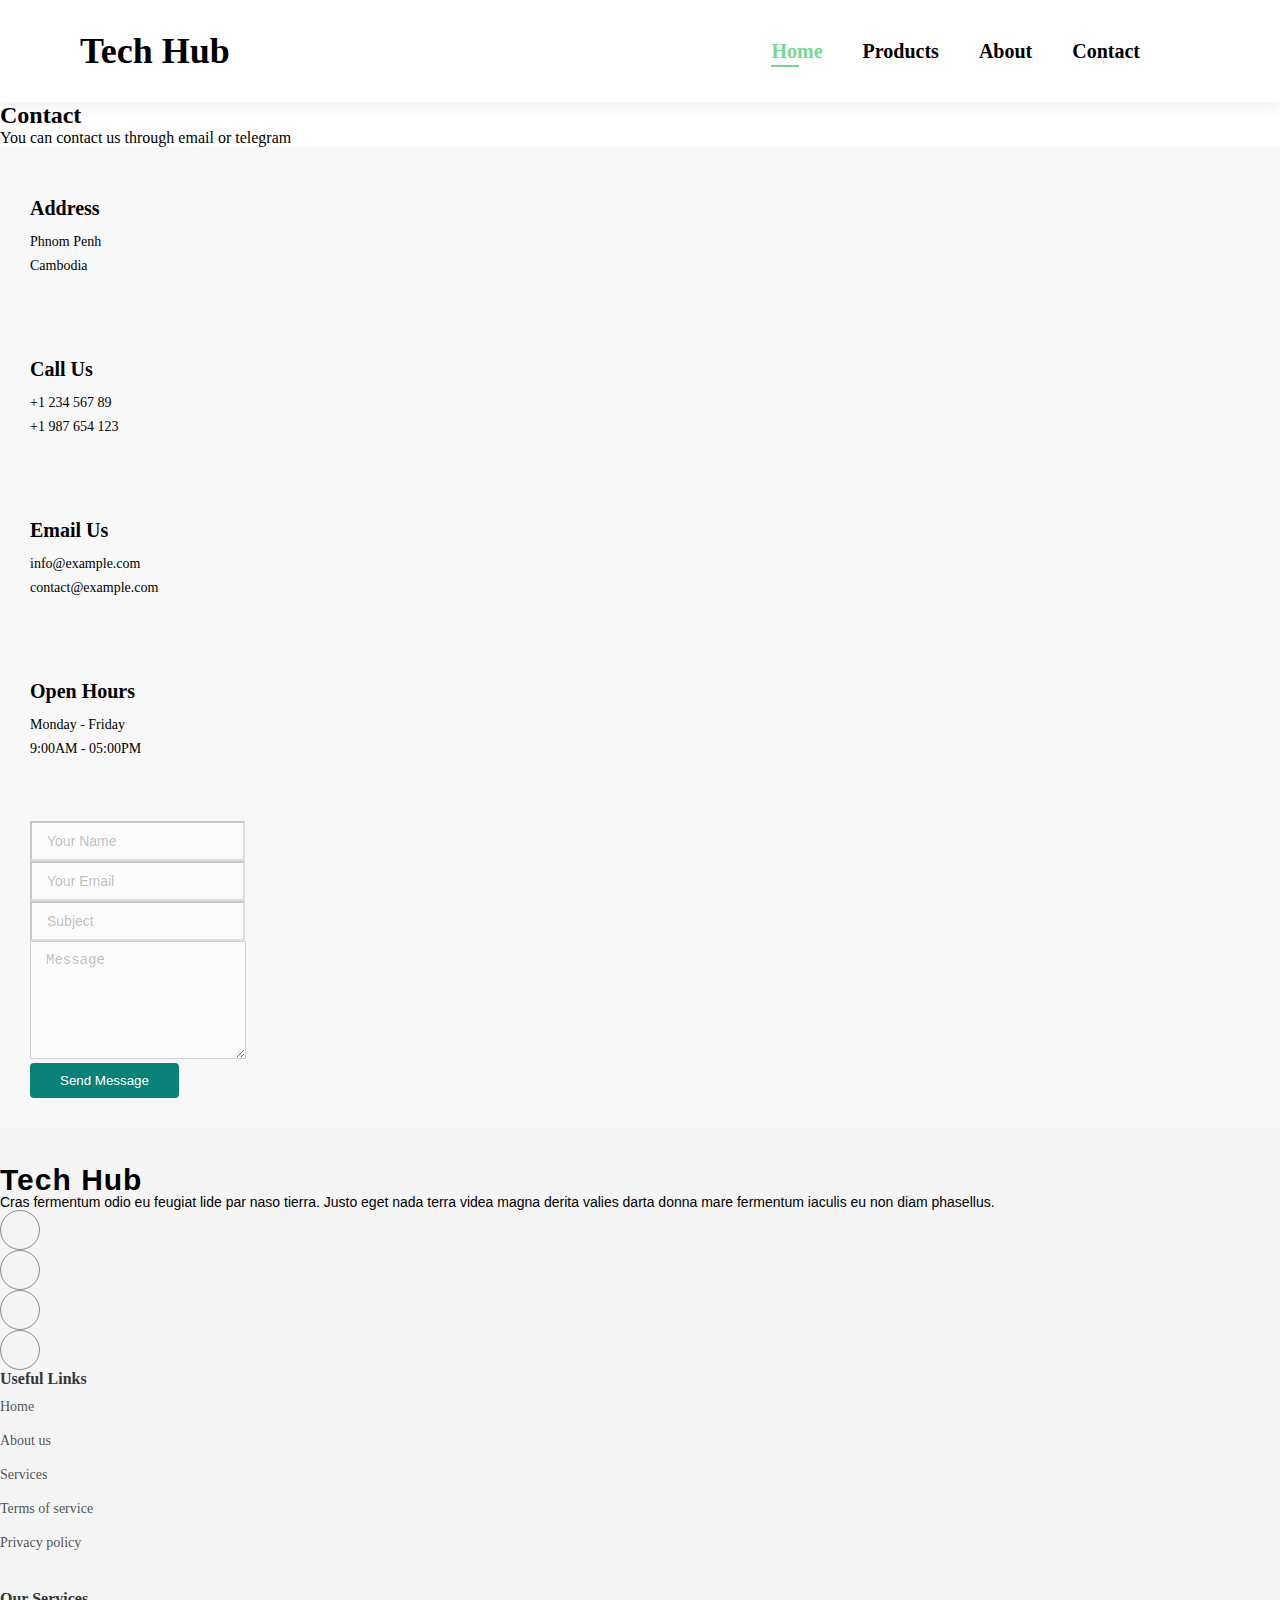
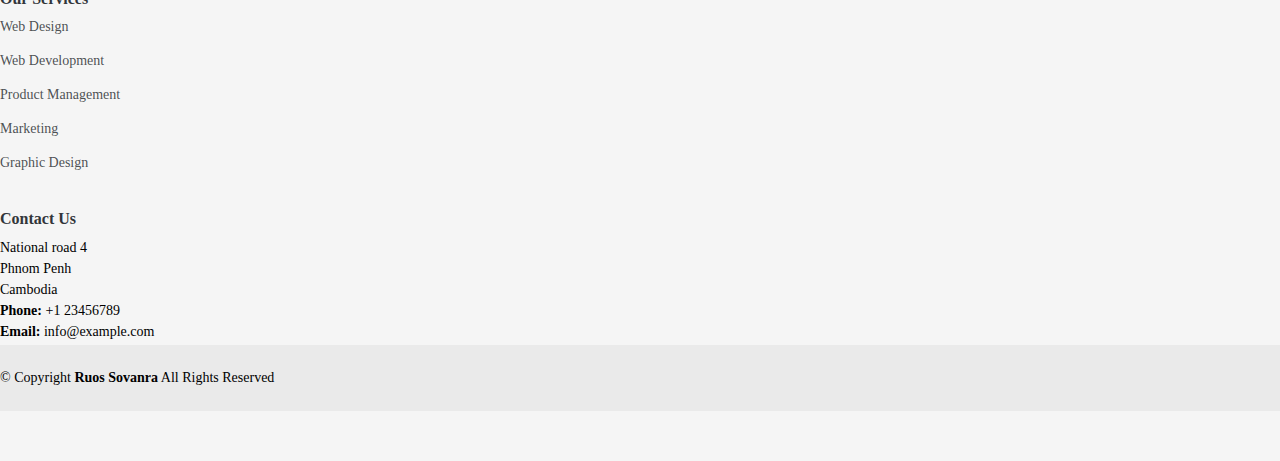
<file: layout/contact.html>
<!DOCTYPE html>
<html lang="en">

<head>
    <meta charset="UTF-8">
    <meta name="viewport" content="width=device-width, initial-scale=1.0">
    <title>Tech Hub</title>
    <link rel="stylesheet" href="../css/style.css">
    <link rel="stylesheet" href="../css/contact.css">
    <!-- font awesome cdn -->
    <link rel="stylesheet" href="https://cdnjs.cloudflare.com/ajax/libs/font-awesome/6.5.1/css/all.min.css"
        integrity="sha512-DTOQO9RWCH3ppGqcWaEA1BIZOC6xxalwEsw9c2QQeAIftl+Vegovlnee1c9QX4TctnWMn13TZye+giMm8e2LwA=="
        crossorigin="anonymous" referrerpolicy="no-referrer" />
    <!-- Bootstrap CDN -->
    <link href="https://cdn.jsdelivr.net/npm/bootstrap@5.0.2/dist/css/bootstrap.min.css" rel="stylesheet"
        integrity="sha384-EVSTQN3/azprG1Anm3QDgpJLIm9Nao0Yz1ztcQTwFspd3yD65VohhpuuCOmLASjC" crossorigin="anonymous">
</head>

<body>
    <header>
        <nav>
            <section id="header">
                <span>Tech Hub</span>
                <div>
                    <ul id="navbar">
                        <li><a class="active" href="../index.html">Home</a></li>
                        <li><a href="./products.html">Products</a></li>
                        <li><a href="./about.html">About</a></li>
                        <li><a href="#">Contact</a></li>
                        <li><a href="#"><i class="fa-solid fa-cart-shopping"></i></a></li>
                        <a href="#" id="close"><i class="fas fa-times"></i></a>
                    </ul>
                </div>
                <div id="mobile">
                    <a href="#"><i class="fa-solid fa-cart-shopping"></i></a>
                    <i id="bar" class="fas fa-outdent"></i>
                </div>
            </section>
        </nav>
    </header>
    <main>
        <section id="contact" class="contact">

            <!--  Section Title -->
            <div class="container section-title">
                <h2>Contact</h2>
                <p>You can contact us through email or telegram</p>
            </div><!-- End Section Title -->

            <div class="container" data-aos="fade-up">

                <div class="row gy-4">

                    <div class="col-lg-6">

                        <div class="row gy-4">
                            <div class="col-md-6">
                                <div class="info-item" data-aos="fade">
                                    <i class="fa-solid fa-map-location"></i>
                                    <h3>Address</h3>
                                    <p>Phnom Penh</p>
                                    <p>Cambodia</p>
                                </div>
                            </div><!-- End Info Item -->

                            <div class="col-md-6">
                                <div class="info-item" data-aos="fade">
                                    <i class="fa-solid fa-phone"></i>
                                    <h3>Call Us</h3>
                                    <p>+1 234 567 89</p>
                                    <p>+1 987 654 123</p>
                                </div>
                            </div><!-- End Info Item -->

                            <div class="col-md-6">
                                <div class="info-item" data-aos="fade">
                                    <i class="fa-solid fa-envelope"></i>
                                    <h3>Email Us</h3>
                                    <p>info@example.com</p>
                                    <p>contact@example.com</p>
                                </div>
                            </div><!-- End Info Item -->

                            <div class="col-md-6">
                                <div class="info-item" data-aos="fade">
                                    <i class="fa-solid fa-clock"></i>
                                    <h3>Open Hours</h3>
                                    <p>Monday - Friday</p>
                                    <p>9:00AM - 05:00PM</p>
                                </div>
                            </div><!-- End Info Item -->

                        </div>

                    </div>

                    <div class="col-lg-6">
                        <form action="#" method="post" class="php-email-form">
                            <div class="row gy-4">

                                <div class="col-md-6">
                                    <input type="text" name="name" class="form-control" placeholder="Your Name"
                                        required>
                                </div>

                                <div class="col-md-6 ">
                                    <input type="email" class="form-control" name="email" placeholder="Your Email"
                                        required>
                                </div>

                                <div class="col-md-12">
                                    <input type="text" class="form-control" name="subject" placeholder="Subject"
                                        required>
                                </div>

                                <div class="col-md-12">
                                    <textarea class="form-control" name="message" rows="6" placeholder="Message"
                                        required></textarea>
                                </div>

                                <div class="col-md-12 text-center">
                                    <div class="loading">Loading</div>
                                    <div class="error-message"></div>
                                    <div class="sent-message">Your message has been sent. Thank you!</div>

                                    <button type="submit">Send Message</button>
                                </div>

                            </div>
                        </form>
                    </div><!-- End Contact Form -->

                </div>

            </div>

        </section>
    </main>
    <footer id="footer" class="footer">

        <div class="container footer-top">
            <div class="row gy-4">
                <div class="col-lg-5 col-md-12 footer-about">
                    <a href="index.html" class="logo d-flex align-items-center">
                        <span>Tech Hub</span>
                    </a>
                    <p>Cras fermentum odio eu feugiat lide par naso tierra. Justo eget nada terra videa magna derita
                        valies
                        darta donna mare fermentum iaculis eu non diam phasellus.</p>
                    <div class="social-links d-flex mt-4">
                        <a href=""><i class="fa-brands fa-facebook"></i></a>
                        <a href=""><i class="fa-brands fa-twitter"></i></a>
                        <a href=""><i class="fa-brands fa-instagram"></i></a>
                        <a href=""><i class="fa-brands fa-linkedin"></i></a>
                    </div>
                </div>

                <div class="col-lg-2 col-6 footer-links">
                    <h4>Useful Links</h4>
                    <ul>
                        <li><a href="#">Home</a></li>
                        <li><a href="#">About us</a></li>
                        <li><a href="#">Services</a></li>
                        <li><a href="#">Terms of service</a></li>
                        <li><a href="#">Privacy policy</a></li>
                    </ul>
                </div>

                <div class="col-lg-2 col-6 footer-links">
                    <h4>Our Services</h4>
                    <ul>
                        <li><a href="#">Web Design</a></li>
                        <li><a href="#">Web Development</a></li>
                        <li><a href="#">Product Management</a></li>
                        <li><a href="#">Marketing</a></li>
                        <li><a href="#">Graphic Design</a></li>
                    </ul>
                </div>

                <div class="col-lg-3 col-md-12 footer-contact text-center text-md-start">
                    <h4>Contact Us</h4>
                    <p>National road 4</p>
                    <p>Phnom Penh</p>
                    <p>Cambodia</p>
                    <p class="mt-4"><strong>Phone:</strong> <span>+1 23456789</span></p>
                    <p><strong>Email:</strong> <span>info@example.com</span></p>
                </div>

            </div>
        </div>

        <div class="container copyright text-center mt-4">
            <p>&copy; <span>Copyright</span> <strong class="px-1">Ruos Sovanra</strong> <span>All Rights Reserved</span>
            </p>
        </div>

    </footer>
    <script src="../javascript/main.js"></script>
    <!-- Bootstrap JS -->
    <script src="https://cdn.jsdelivr.net/npm/bootstrap@5.0.2/dist/js/bootstrap.bundle.min.js"
        integrity="sha384-MrcW6ZMFYlzcLA8Nl+NtUVF0sA7MsXsP1UyJoMp4YLEuNSfAP+JcXn/tWtIaxVXM"
        crossorigin="anonymous"></script>
</body>

</html>
</file>
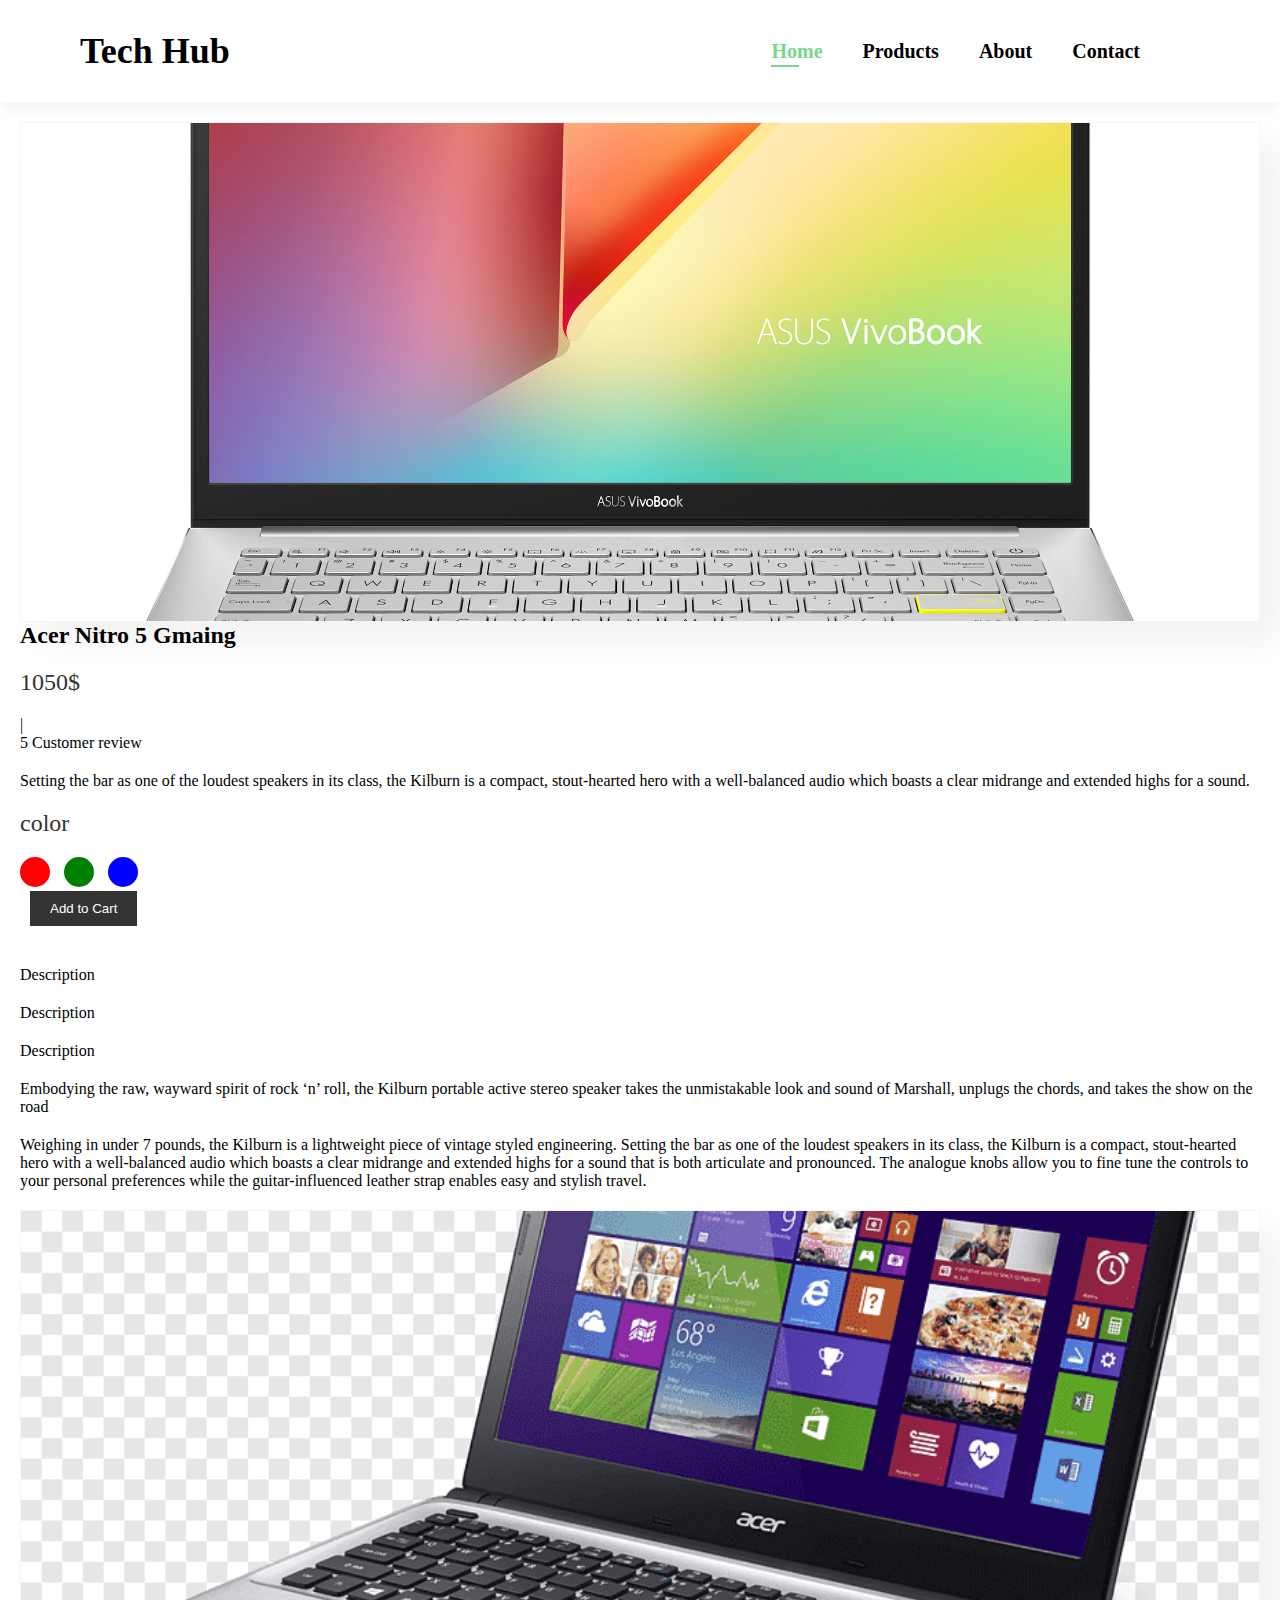
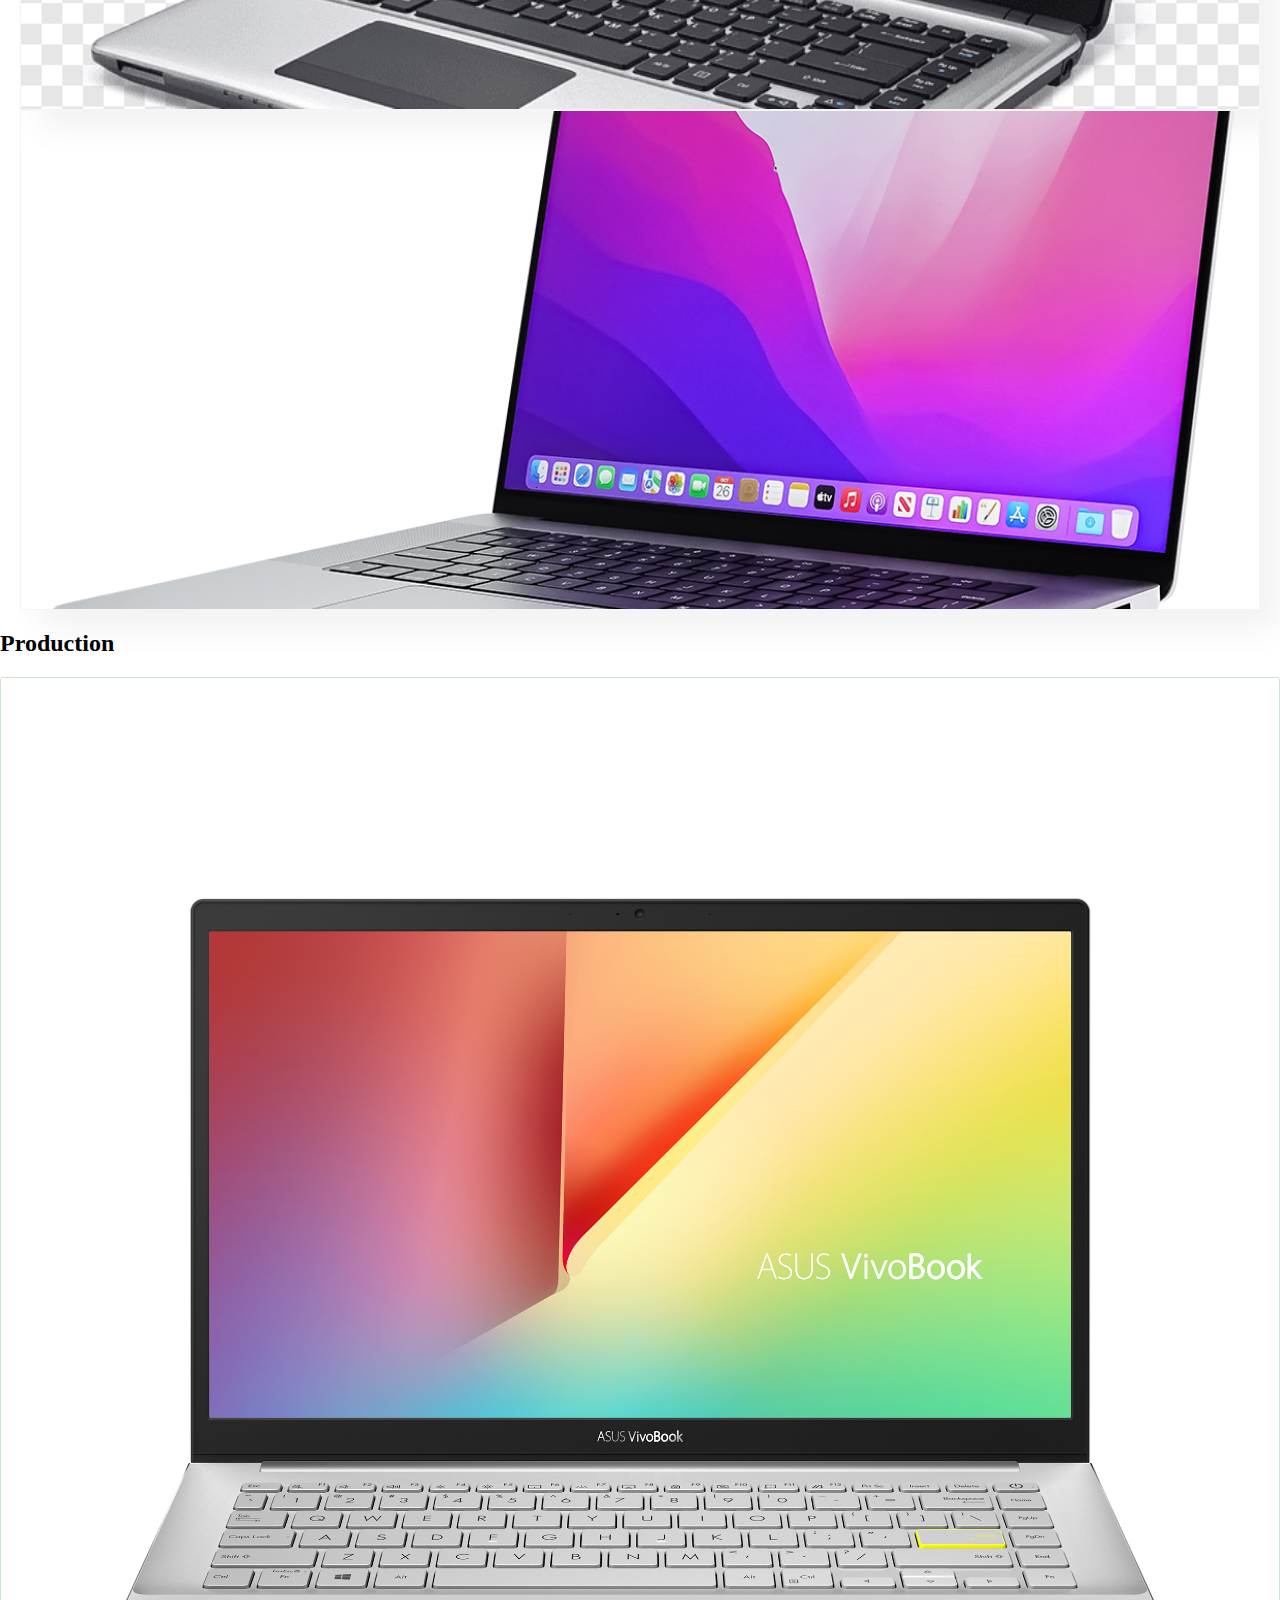
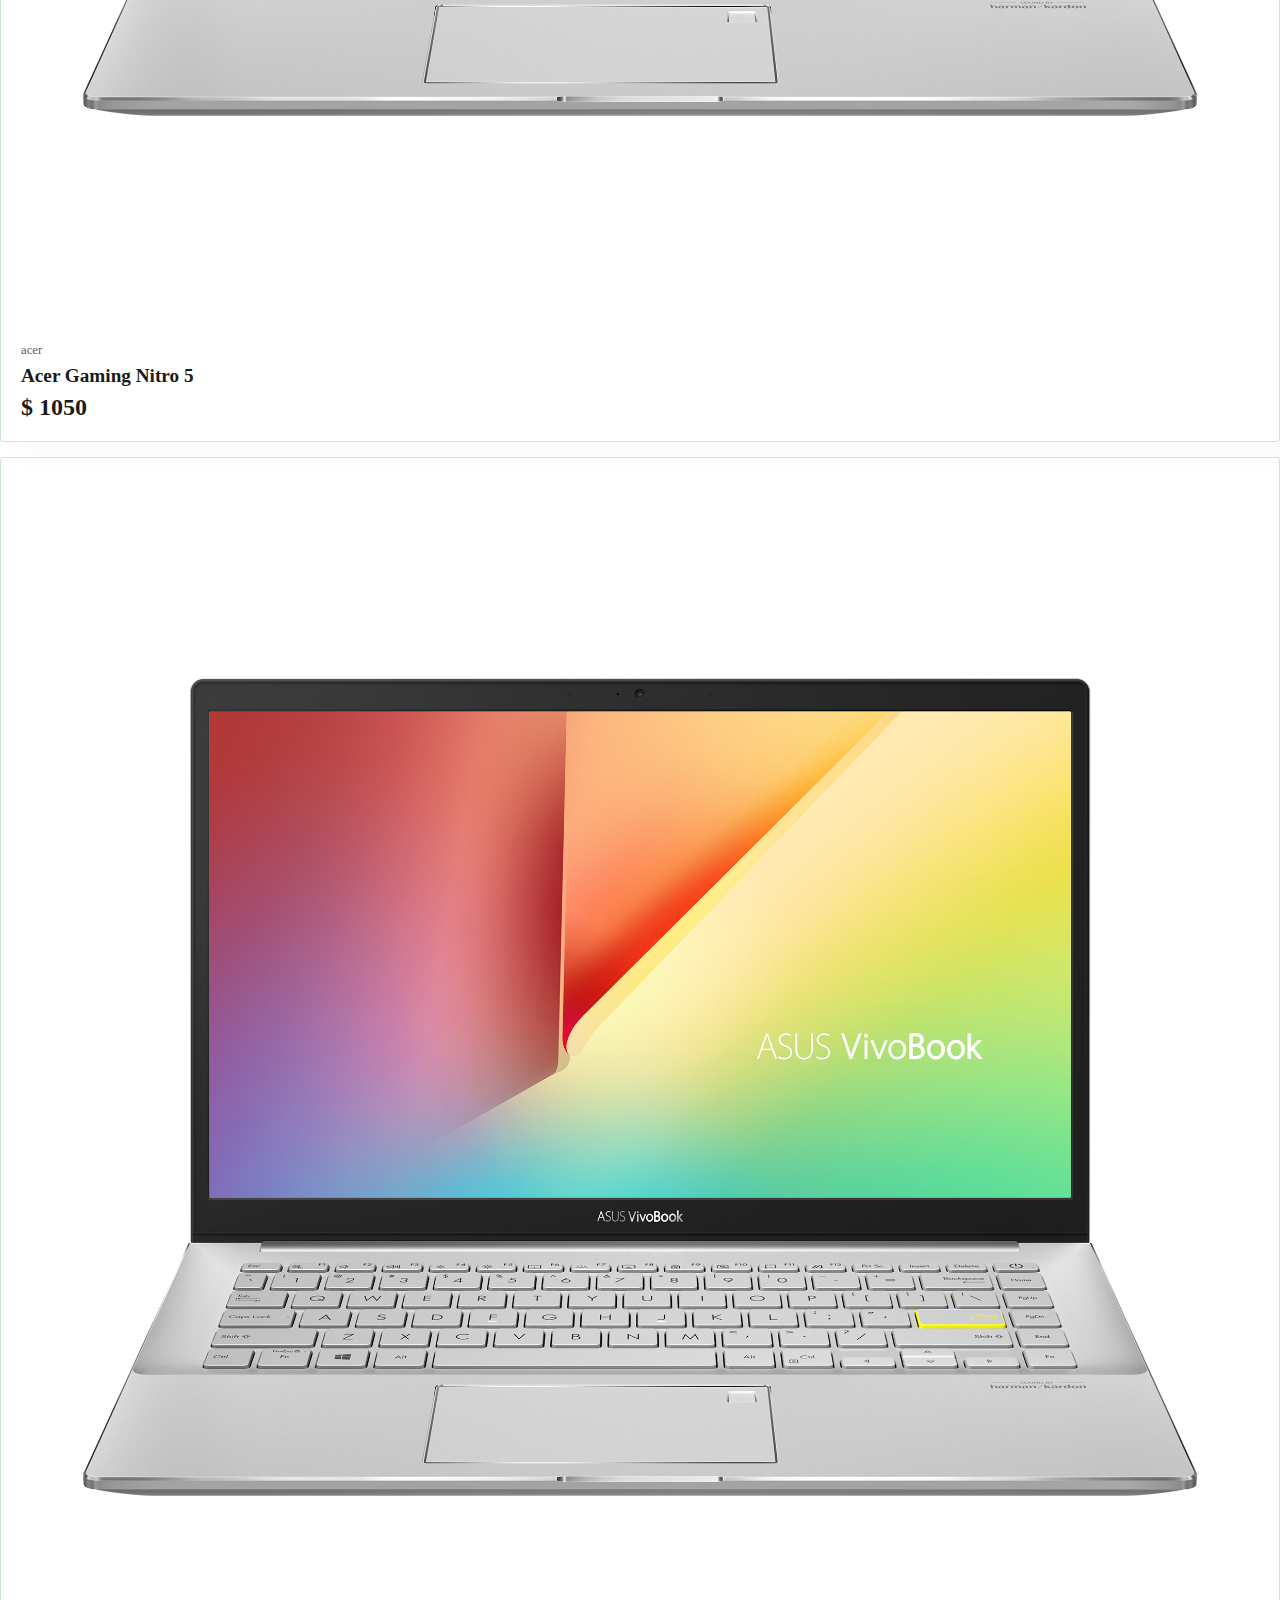
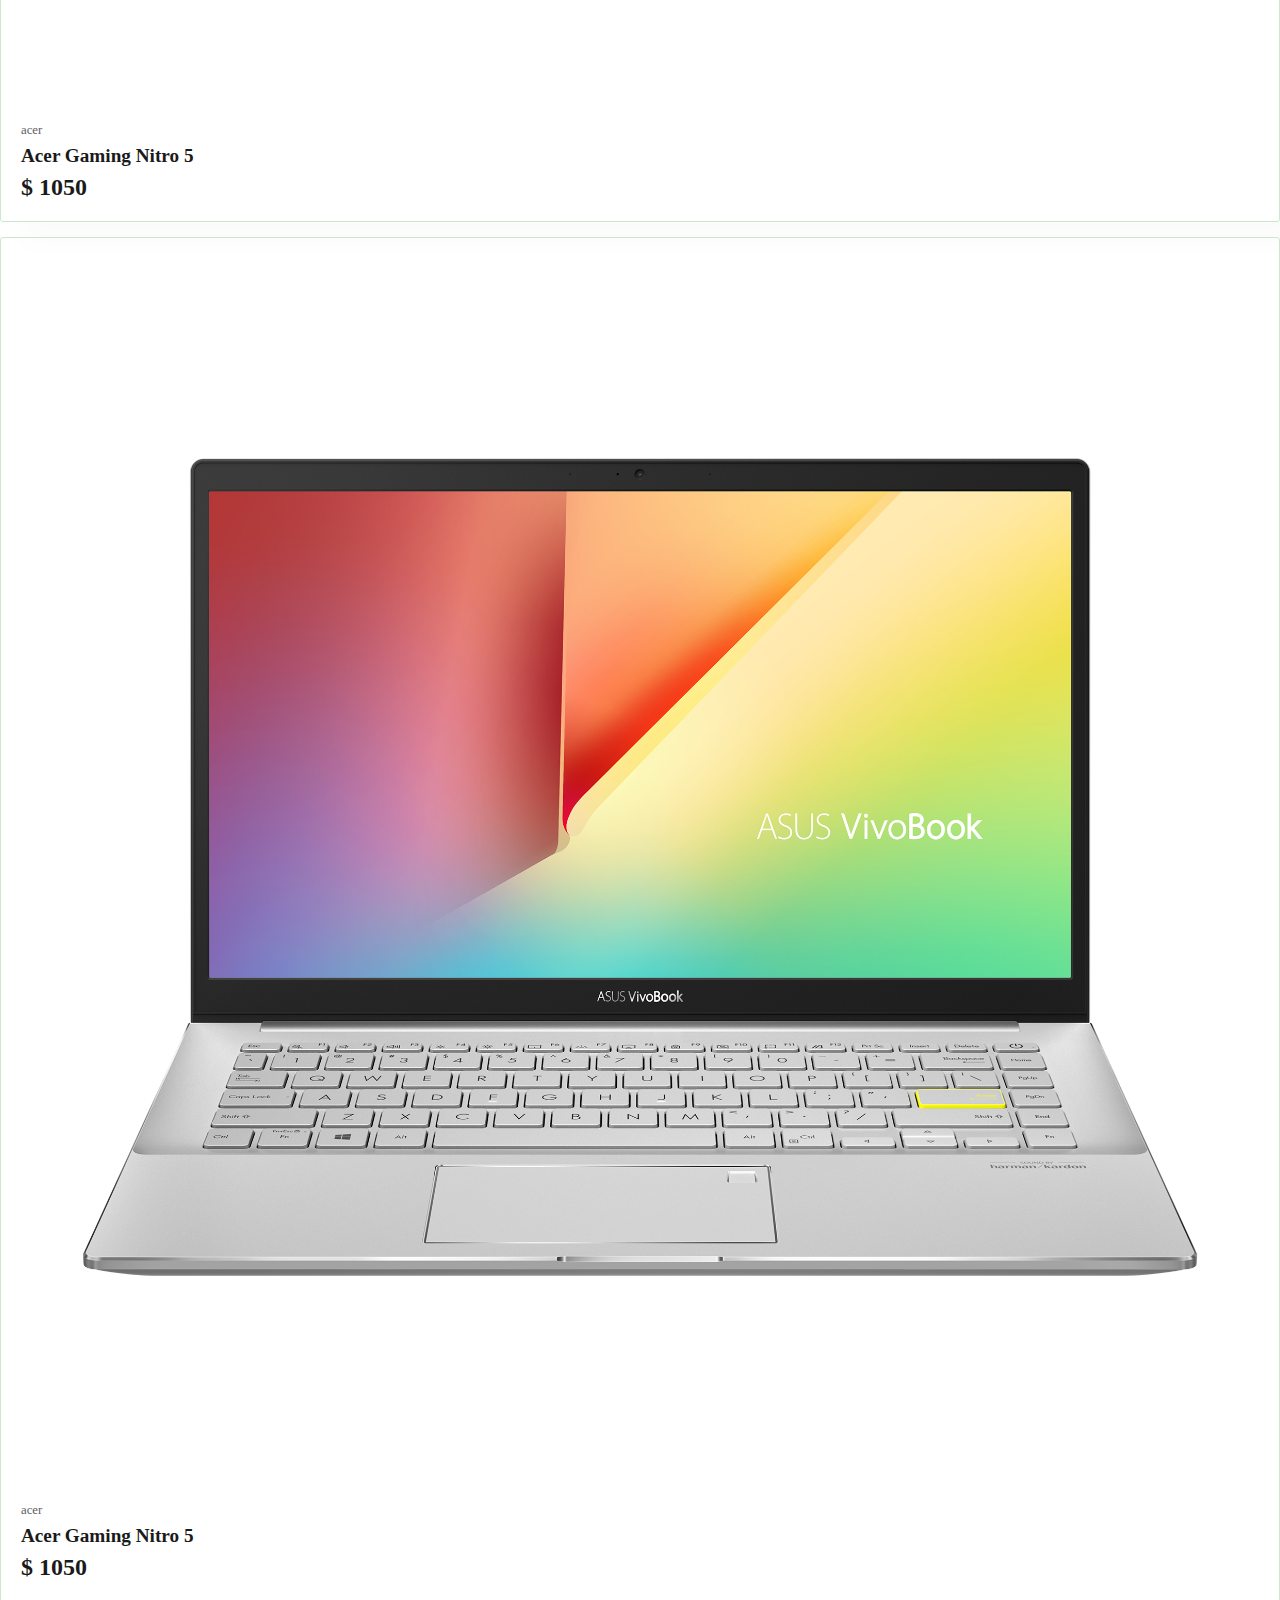
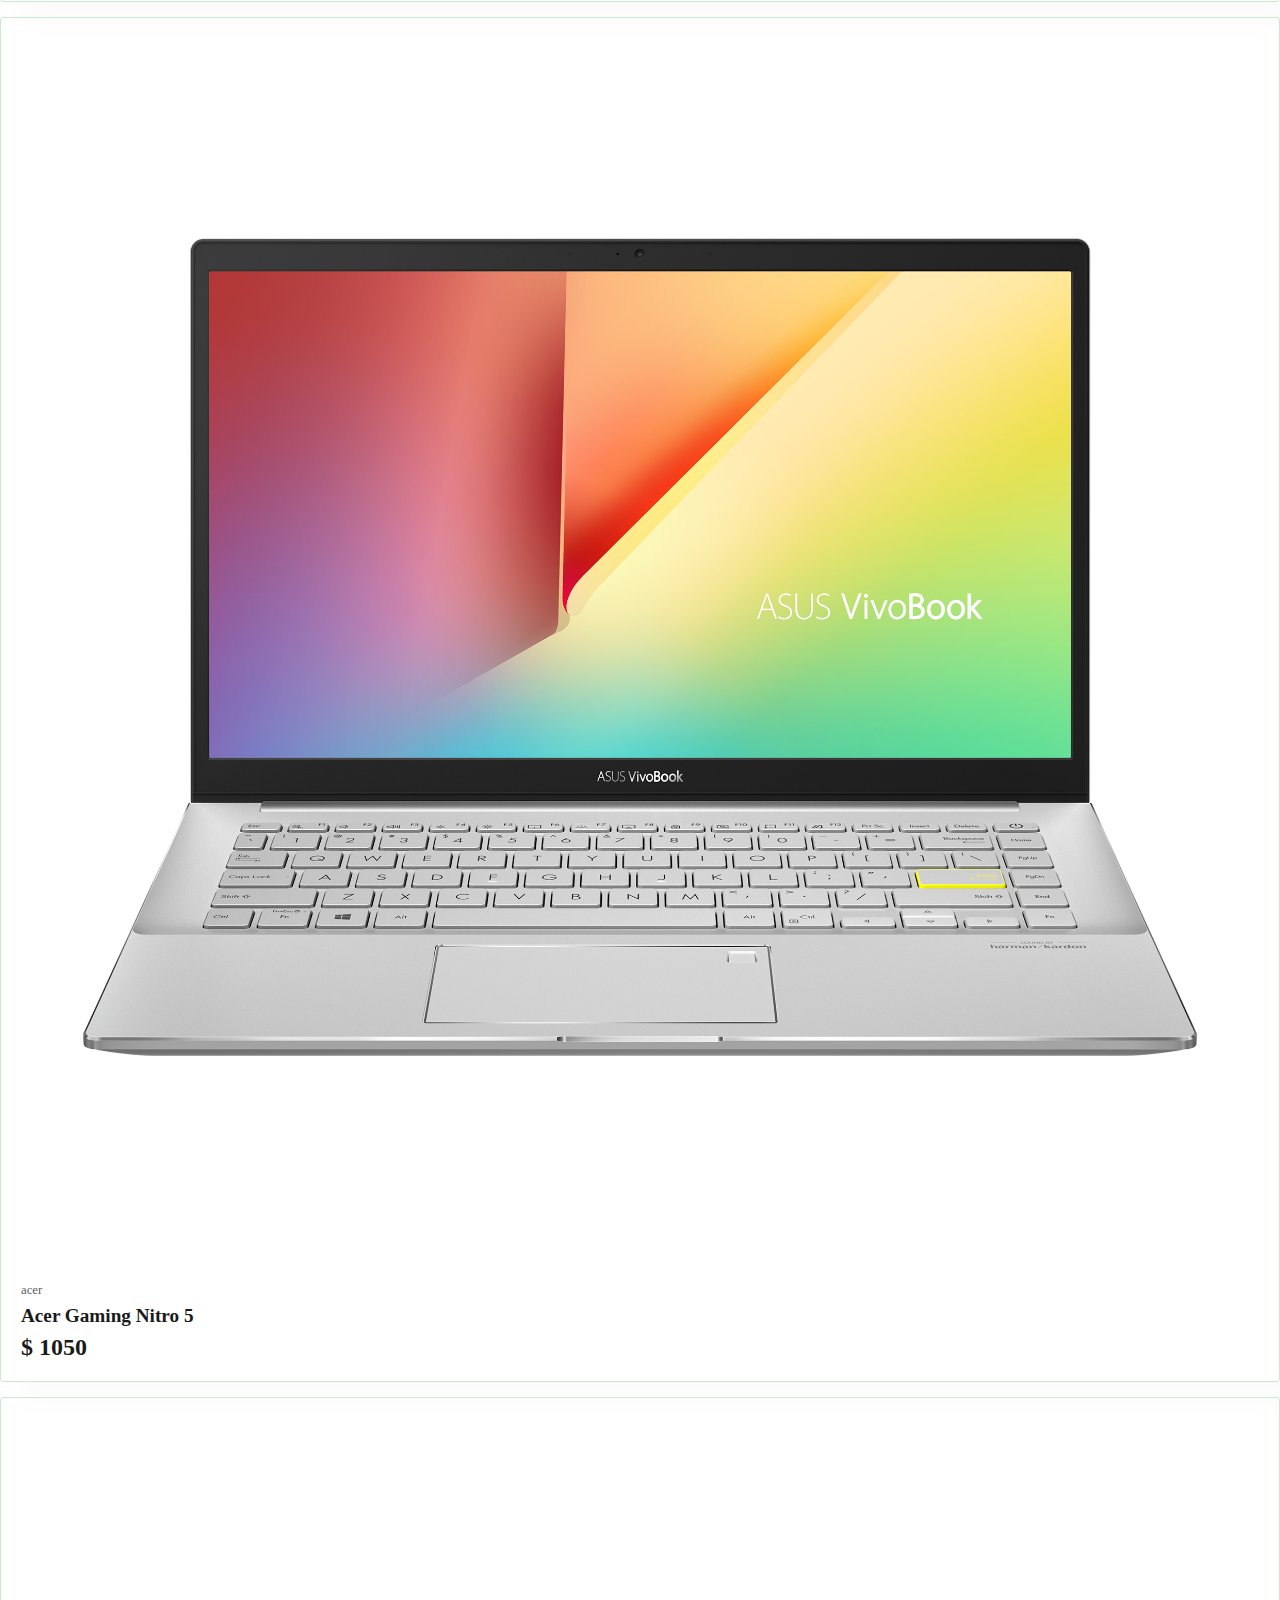
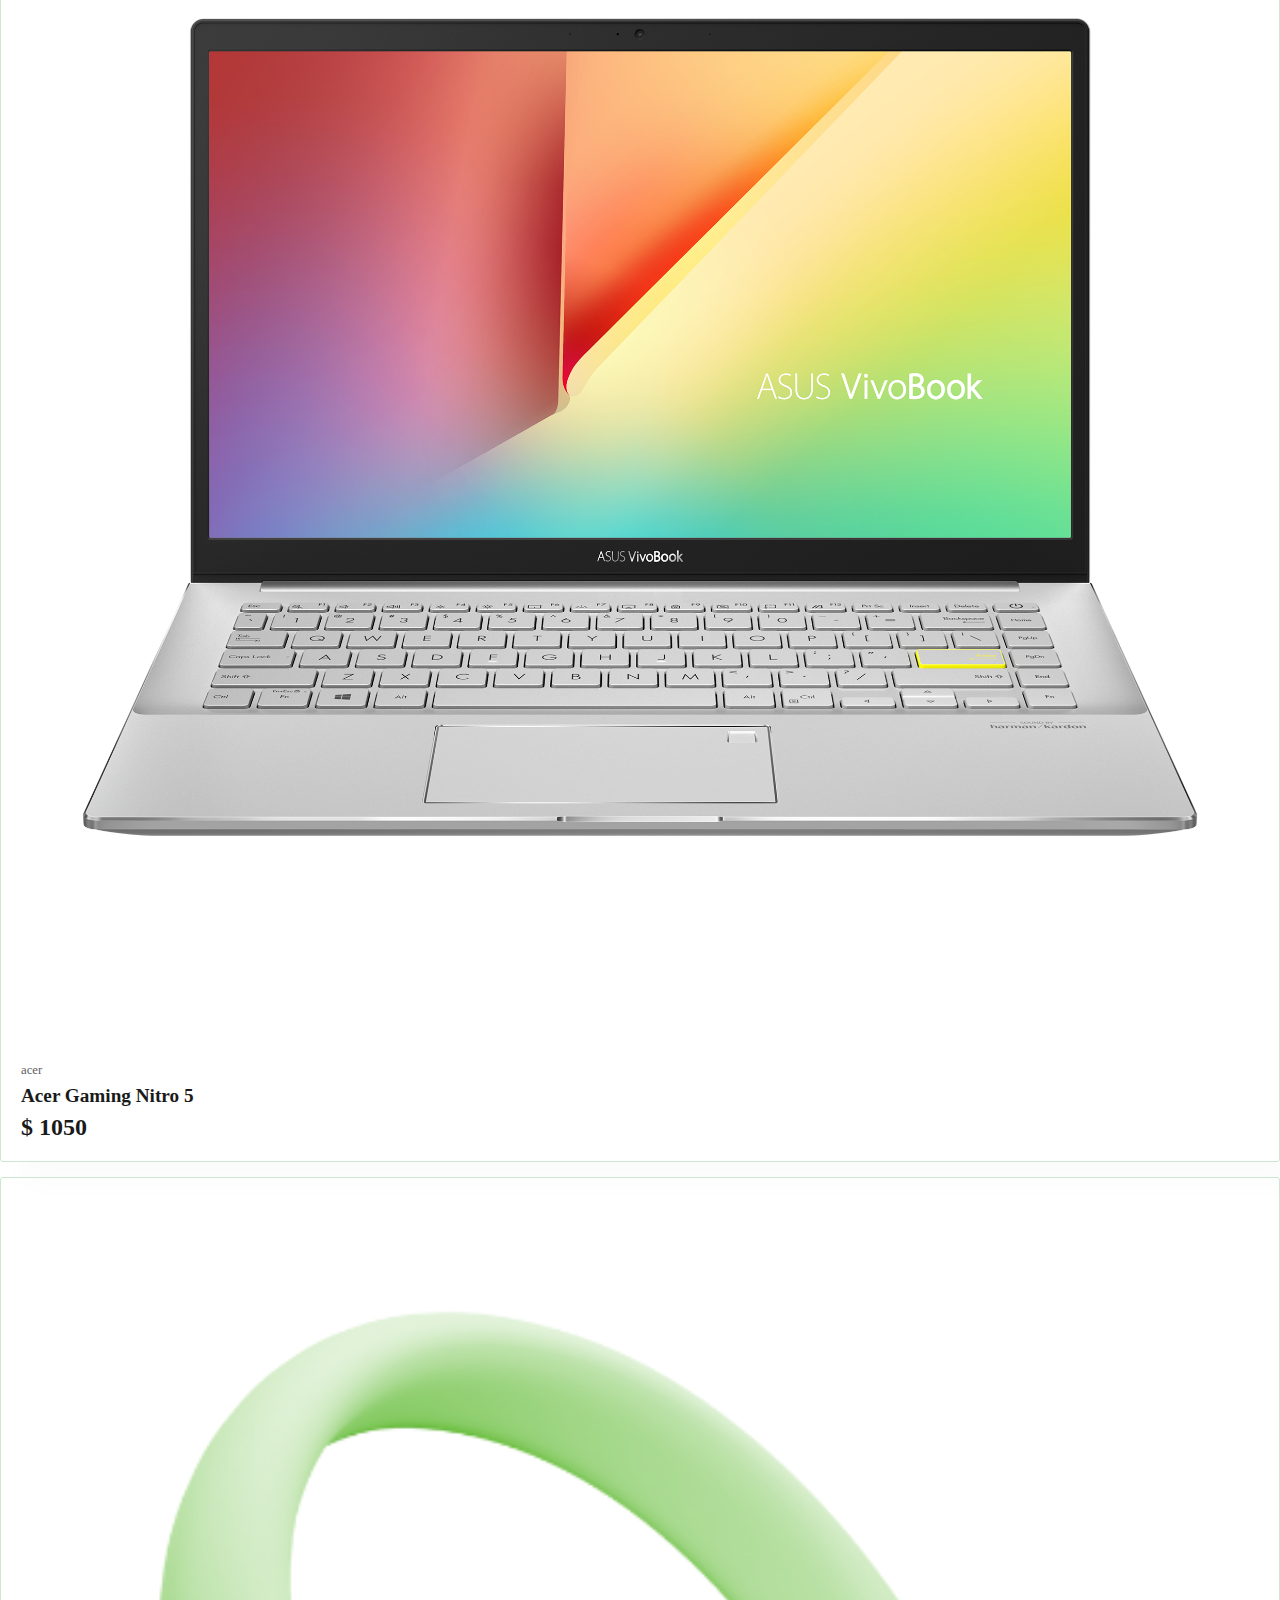
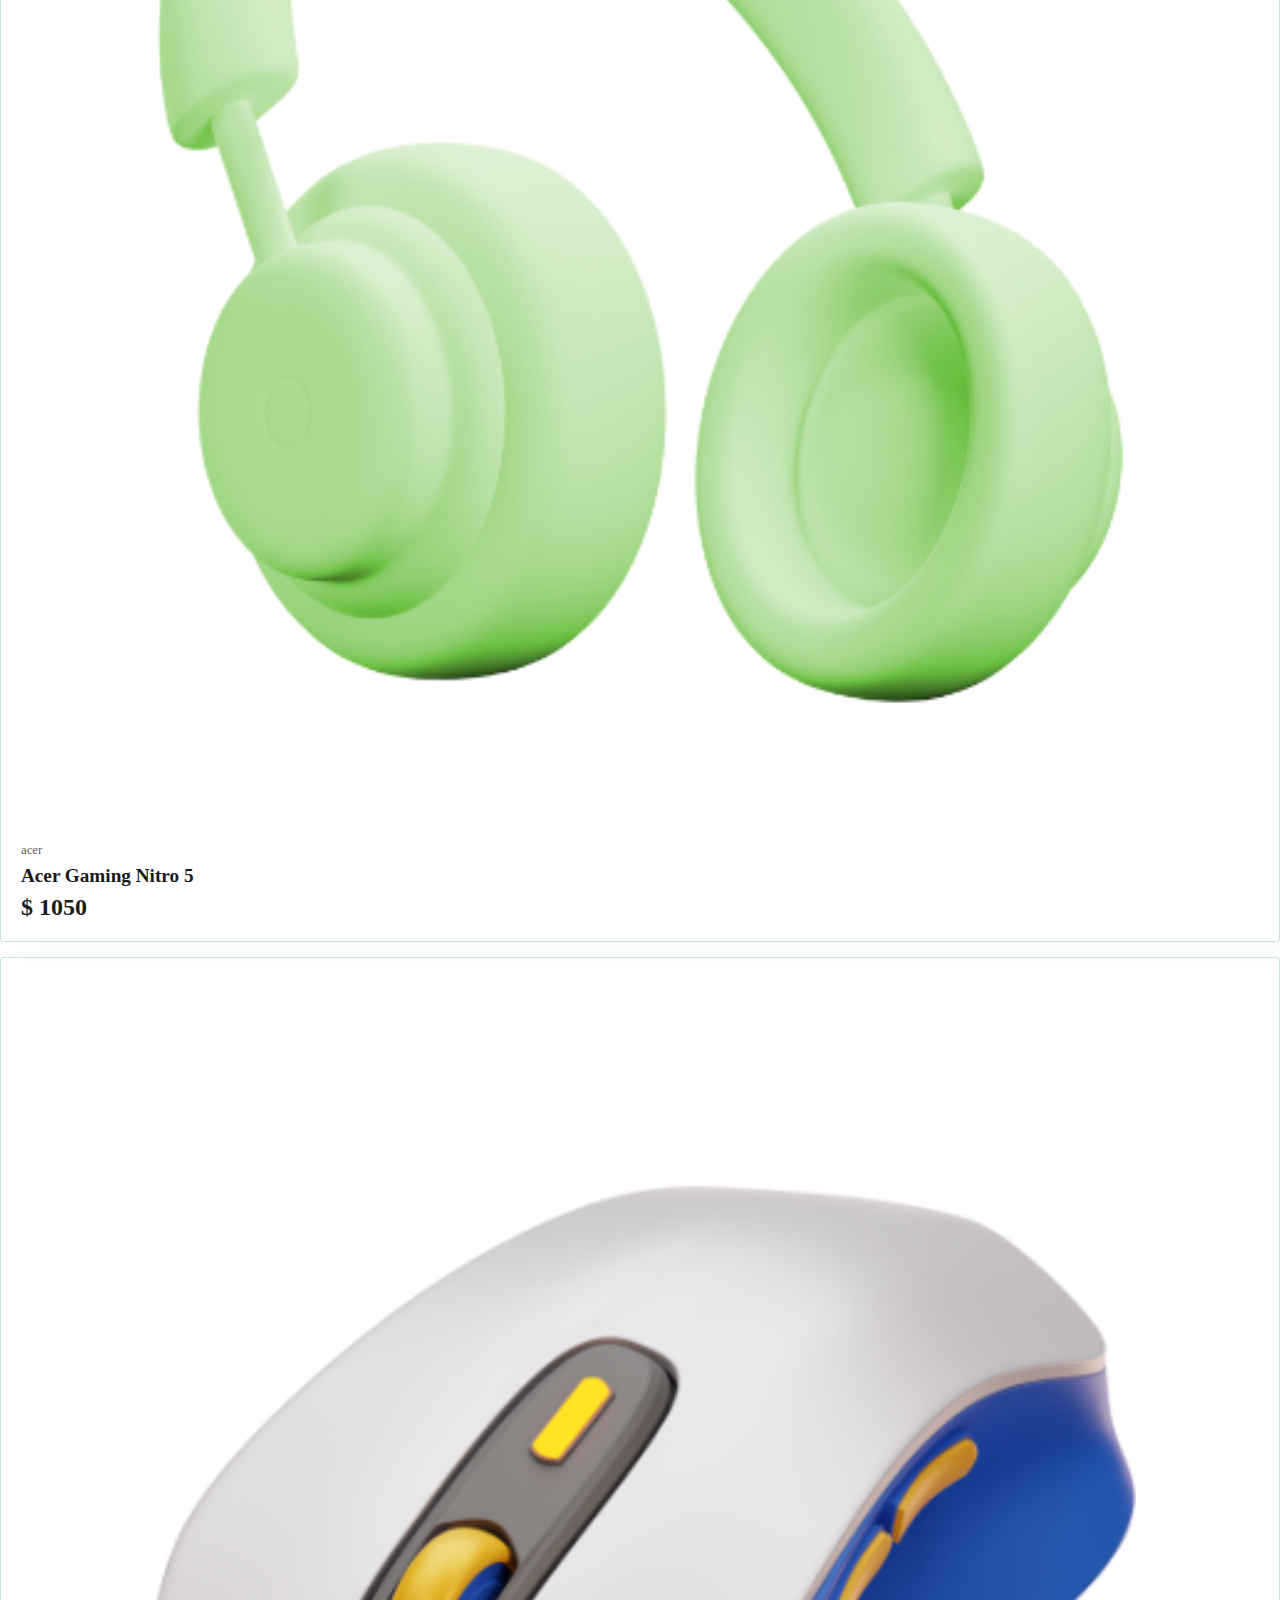
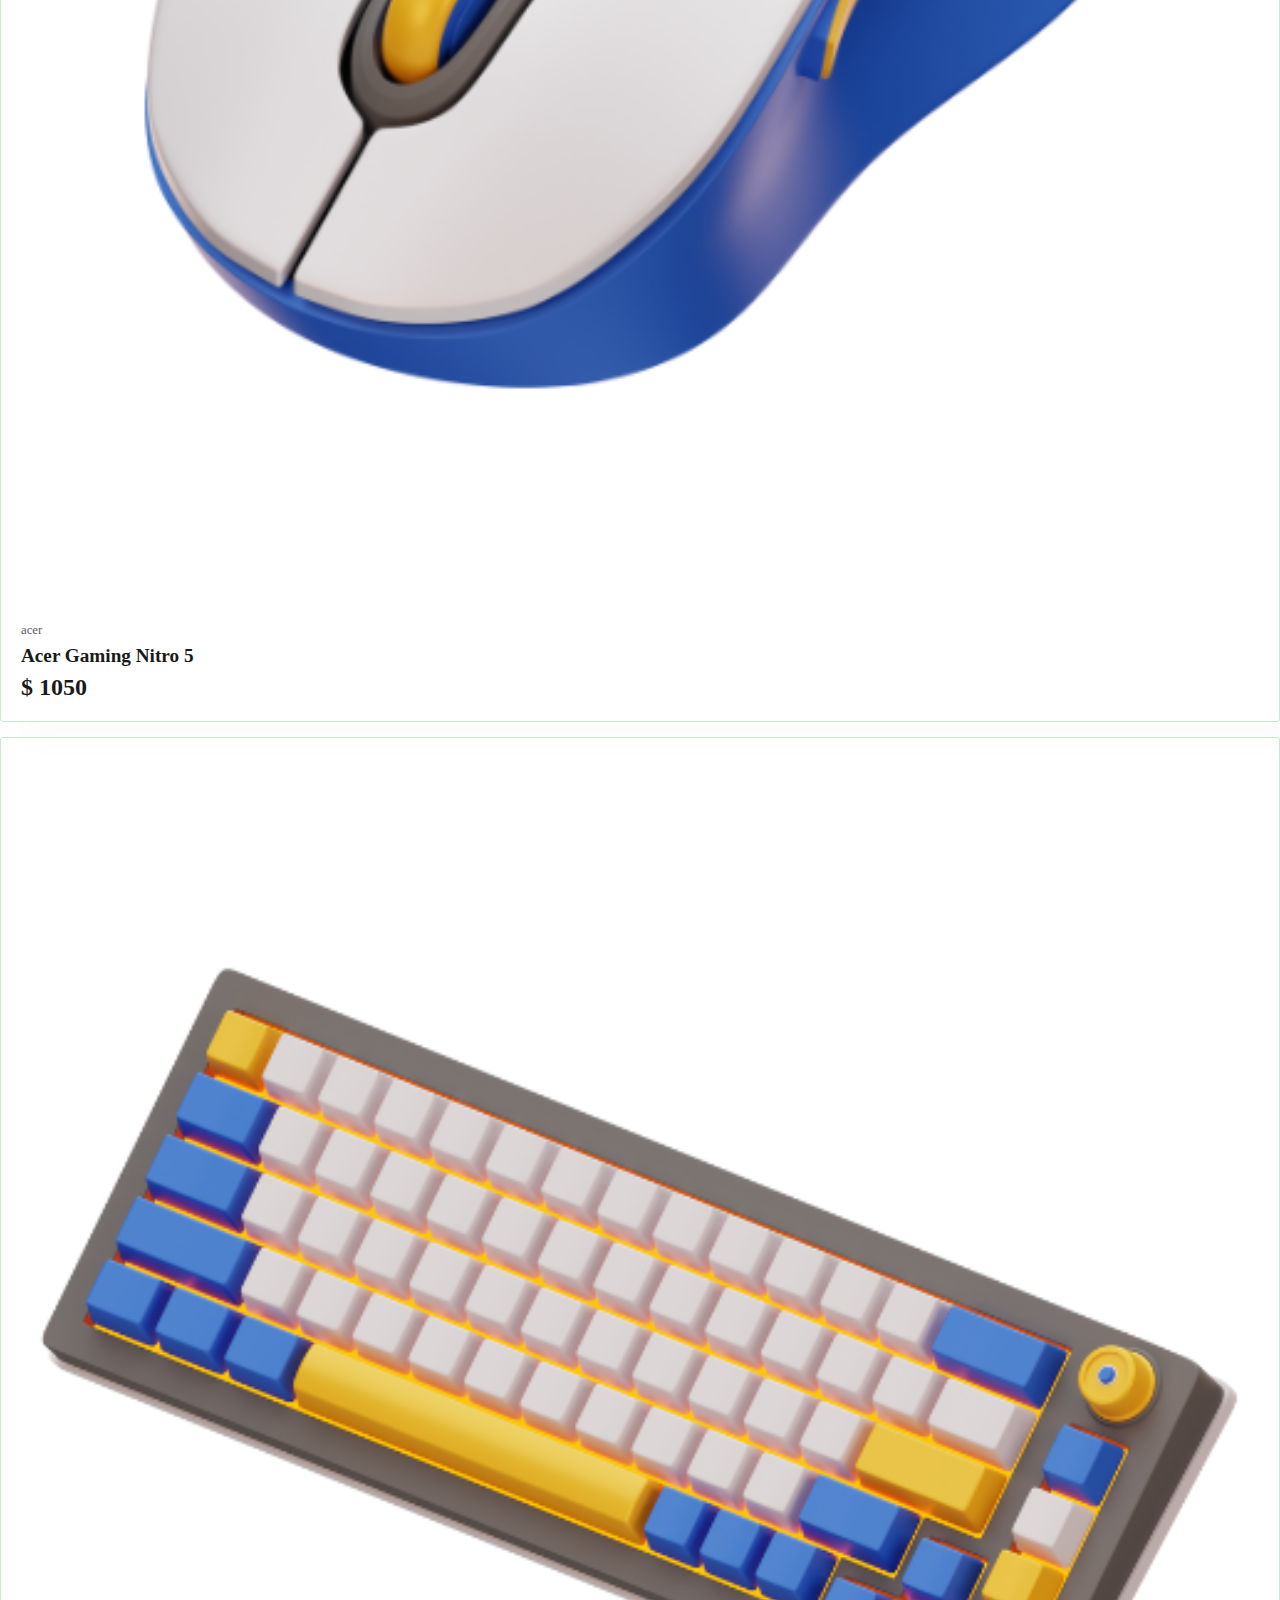
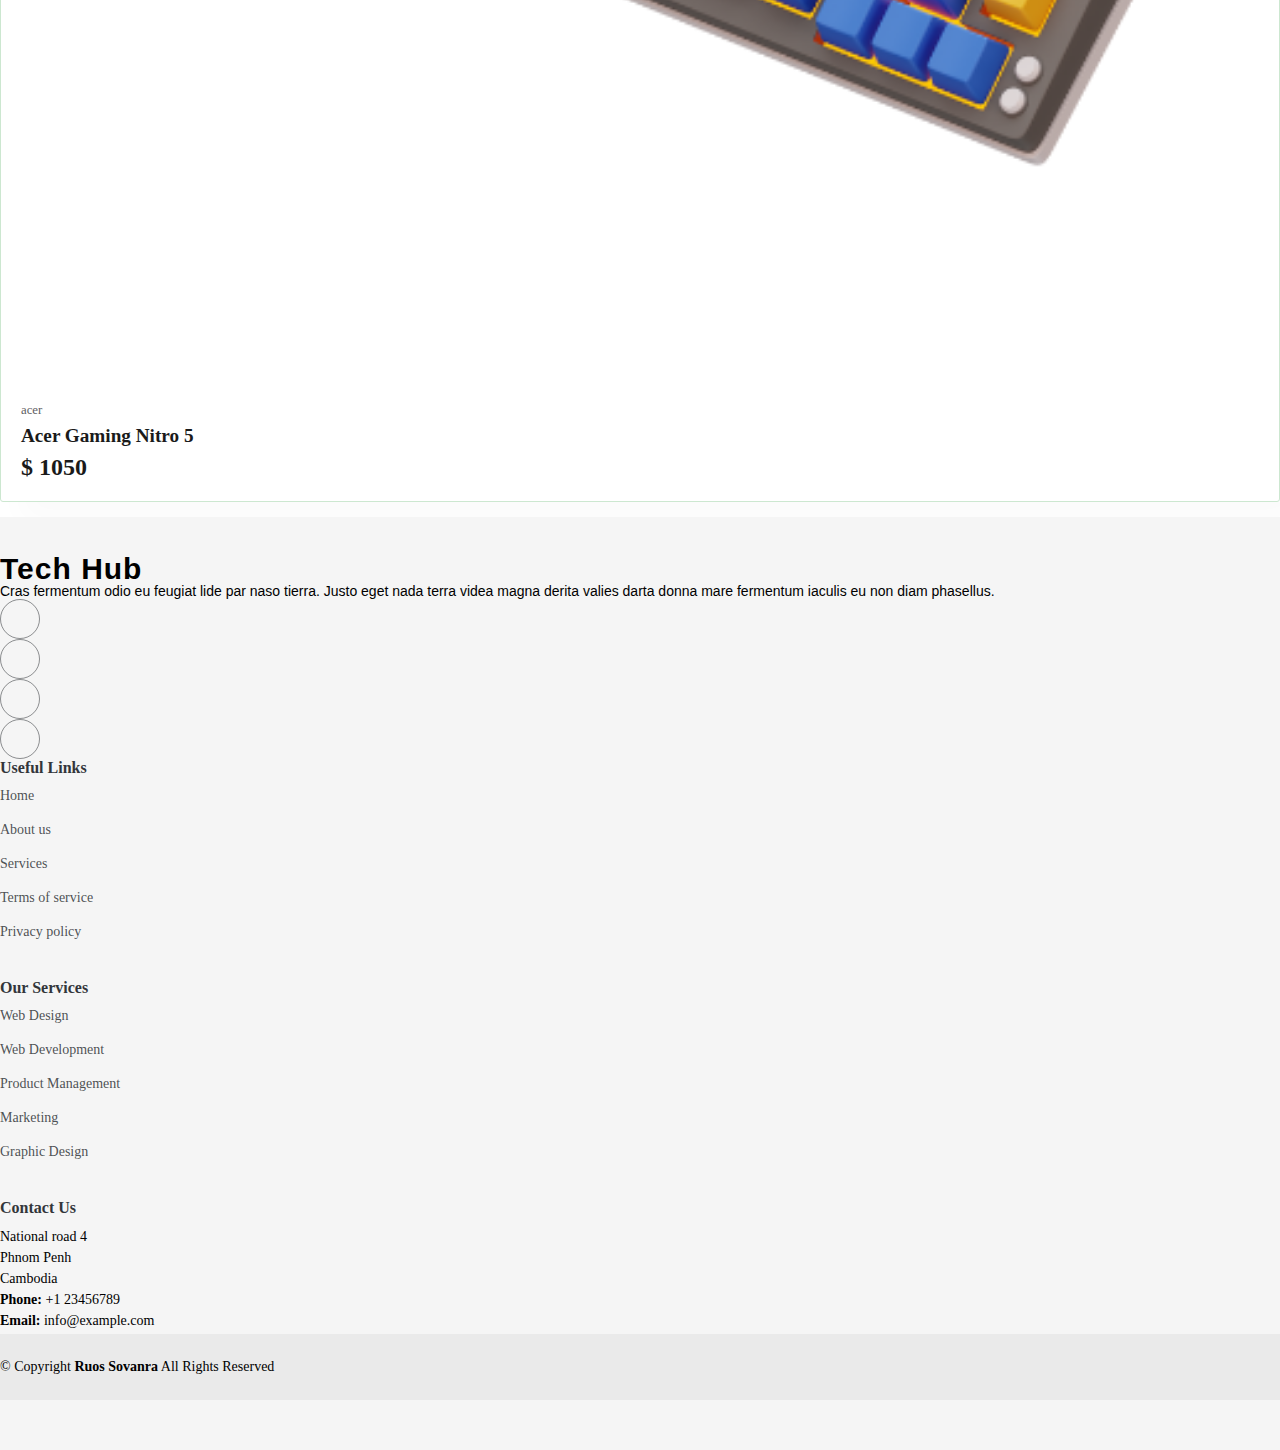
<file: layout/pageDetail.html>
<!DOCTYPE html>
<html lang="en">

<head>
    <meta charset="UTF-8">
    <meta name="viewport" content="width=device-width, initial-scale=1.0">
    <title>Tech Hub</title>
    <link rel="stylesheet" href="../css/style.css">
    <link rel="stylesheet" href="../css/detail.css">
    <!-- font awesome cdn -->
    <link rel="stylesheet" href="https://cdnjs.cloudflare.com/ajax/libs/font-awesome/6.5.1/css/all.min.css"
        integrity="sha512-DTOQO9RWCH3ppGqcWaEA1BIZOC6xxalwEsw9c2QQeAIftl+Vegovlnee1c9QX4TctnWMn13TZye+giMm8e2LwA=="
        crossorigin="anonymous" referrerpolicy="no-referrer" />
    <!-- Bootstrap CDN -->
    <link href="https://cdn.jsdelivr.net/npm/bootstrap@5.0.2/dist/css/bootstrap.min.css" rel="stylesheet"
        integrity="sha384-EVSTQN3/azprG1Anm3QDgpJLIm9Nao0Yz1ztcQTwFspd3yD65VohhpuuCOmLASjC" crossorigin="anonymous">
</head>

<body>
    <header>
        <nav>
            <section id="header">
                <span>Tech Hub</span>
                <div>
                    <ul id="navbar">
                        <li><a class="active" href="../index.html">Home</a></li>
                        <li><a href="./products.html">Products</a></li>
                        <li><a href="./about.html">About</a></li>
                        <li><a href="./contact.html">Contact</a></li>
                        <li><a href="#"><i class="fa-solid fa-cart-shopping"></i></a></li>
                        <a href="#" id="close"><i class="fas fa-times"></i></a>
                    </ul>
                </div>
                <div id="mobile">
                    <a href="#"><i class="fa-solid fa-cart-shopping"></i></a>
                    <i id="bar" class="fas fa-outdent"></i>
                </div>
            </section>
        </nav>
    </header>
    <main>
        <section class="product-detail container">
            <div class="row">
                <div class="col-lg-6 col-12">
                    <div class="image-container">
                        <img src="/img/24.png" alt="">
                    </div>
                </div>
                <div class="col-lg-6 col-12">
                    <div>
                        <h2>Acer Nitro 5 Gmaing</h2>
                        <span>1050$</span>
                        <div class="d-flex align-items-center">
                            <div class="d-flex">
                                <i class="fas fa-star"></i>
                                <i class="fas fa-star"></i>
                                <i class="fas fa-star"></i>
                                <i class="fas fa-star"></i>
                                <i class="fas fa-star"></i>
                            </div>
                            |
                            <p class="lead">5 Customer review</p>
                        </div>
                        <p>Setting the bar as one of the loudest speakers in its class, the Kilburn is a compact,
                            stout-hearted hero with a
                            well-balanced audio which boasts a clear midrange and extended highs for a sound.
                        </p>
                        <span>color</span>
                        <div class="d-flex">
                            <div class="color"></div>
                            <div class="color1"></div>
                            <div class="color2"></div>
                        </div>
                        <button class="add-to-cart-btn mt-2">Add to Cart</button>

                    </div>
                </div>
            </div>
        </section>
        <section class="description-section container">
            <div class="d-flex justify-content-center">
                <p class="fw-bold me-5">Description</p>
                <p class="me-5">Description</p>
                <p>Description</p>
            </div>
            <p>
                Embodying the raw, wayward spirit of rock ‘n’ roll, the Kilburn portable active stereo speaker takes the
                unmistakable
                look and sound of Marshall, unplugs the chords, and takes the show on the road
            </p>
            <p>Weighing in under 7 pounds, the Kilburn is a lightweight piece of vintage styled engineering. Setting the
                bar as one of
                the loudest speakers in its class, the Kilburn is a compact, stout-hearted hero with a well-balanced
                audio which boasts
                a clear midrange and extended highs for a sound that is both articulate and pronounced. The analogue
                knobs allow you to
                fine tune the controls to your personal preferences while the guitar-influenced leather strap enables
                easy and stylish
                travel.</p>
            <div class="row">
                <div class="col-lg-6 col-12">
                    <div class="image">
                        <img src="/img/31.png" alt="">
                    </div>
                </div>
                <div class="col-lg-6 col-12">
                    <div class="image">
                        <img src="/img/32.png" alt="">
                    </div>
                </div>
            </div>
        </section>
        <section class="product-section container">
            <h2 class="text-center">Production</h2>
            <div class="row" id="productRow">
                <!-- Product cards will be dynamically generated here -->
            </div>
            </div>
            <script>
                // Array of products
                var products = [
                    {
                        image: "../img/24.png",
                        brand: "acer",
                        name: "Acer Gaming Nitro 5",
                        rating: 5,
                        price: 1050
                    },
                    {
                        image: "../img/24.png",
                        brand: "acer",
                        name: "Acer Gaming Nitro 5",
                        rating: 5,
                        price: 1050
                    },
                    {
                        image: "../img/24.png",
                        brand: "acer",
                        name: "Acer Gaming Nitro 5",
                        rating: 5,
                        price: 1050
                    },
                    {
                        image: "../img/24.png",
                        brand: "acer",
                        name: "Acer Gaming Nitro 5",
                        rating: 5,
                        price: 1050
                    },
                ];

                // Loop through the products array and generate product cards
                var productRow = document.getElementById("productRow");
                for (var i = 0; i < products.length; i++) {
                    var product = products[i];

                    var productCard = document.createElement("div");
                    productCard.className = "col-lg-3 col-md-6 col-sm-12";
                    productCard.innerHTML = `
                                        <div class="pro">
                                            <img src="${product.image}" alt="product">
                                            <div class="des">
                                                <span>${product.brand}</span>
                                                <h5>${product.name}</h5>
                                                <div class="star">
                                                    ${generateStars(product.rating)}
                                                </div>
                                                <h4>$ ${product.price}</h4>
                                            </div>
                                        </div>
                                    `;

                    productRow.appendChild(productCard);
                }

                // Helper function to generate star icons based on rating
                function generateStars(rating) {
                    var stars = "";
                    for (var i = 0; i < rating; i++) {
                        stars += '<i class="fas fa-star"></i>';
                    }
                    return stars;
                }
            </script>
        </section>

    </main>
    <footer id="footer" class="footer">

        <div class="container footer-top">
            <div class="row gy-4">
                <div class="col-lg-5 col-md-12 footer-about">
                    <a href="index.html" class="logo d-flex align-items-center">
                        <span>Tech Hub</span>
                    </a>
                    <p>Cras fermentum odio eu feugiat lide par naso tierra. Justo eget nada terra videa magna derita
                        valies
                        darta donna mare fermentum iaculis eu non diam phasellus.</p>
                    <div class="social-links d-flex mt-4">
                        <a href=""><i class="fa-brands fa-facebook"></i></a>
                        <a href=""><i class="fa-brands fa-twitter"></i></a>
                        <a href=""><i class="fa-brands fa-instagram"></i></a>
                        <a href=""><i class="fa-brands fa-linkedin"></i></a>
                    </div>
                </div>

                <div class="col-lg-2 col-6 footer-links">
                    <h4>Useful Links</h4>
                    <ul>
                        <li><a href="#">Home</a></li>
                        <li><a href="#">About us</a></li>
                        <li><a href="#">Services</a></li>
                        <li><a href="#">Terms of service</a></li>
                        <li><a href="#">Privacy policy</a></li>
                    </ul>
                </div>

                <div class="col-lg-2 col-6 footer-links">
                    <h4>Our Services</h4>
                    <ul>
                        <li><a href="#">Web Design</a></li>
                        <li><a href="#">Web Development</a></li>
                        <li><a href="#">Product Management</a></li>
                        <li><a href="#">Marketing</a></li>
                        <li><a href="#">Graphic Design</a></li>
                    </ul>
                </div>

                <div class="col-lg-3 col-md-12 footer-contact text-center text-md-start">
                    <h4>Contact Us</h4>
                    <p>National road 4</p>
                    <p>Phnom Penh</p>
                    <p>Cambodia</p>
                    <p class="mt-4"><strong>Phone:</strong> <span>+1 23456789</span></p>
                    <p><strong>Email:</strong> <span>info@example.com</span></p>
                </div>

            </div>
        </div>

        <div class="container copyright text-center mt-4">
            <p>&copy; <span>Copyright</span> <strong class="px-1">Ruos Sovanra</strong> <span>All Rights Reserved</span>
            </p>
        </div>

    </footer>
    <script src="../javascript/main.js"></script>
    <!-- Bootstrap JS -->
    <script src="https://cdn.jsdelivr.net/npm/bootstrap@5.0.2/dist/js/bootstrap.bundle.min.js"
        integrity="sha384-MrcW6ZMFYlzcLA8Nl+NtUVF0sA7MsXsP1UyJoMp4YLEuNSfAP+JcXn/tWtIaxVXM"
        crossorigin="anonymous"></script>
</body>

</html>
</file>
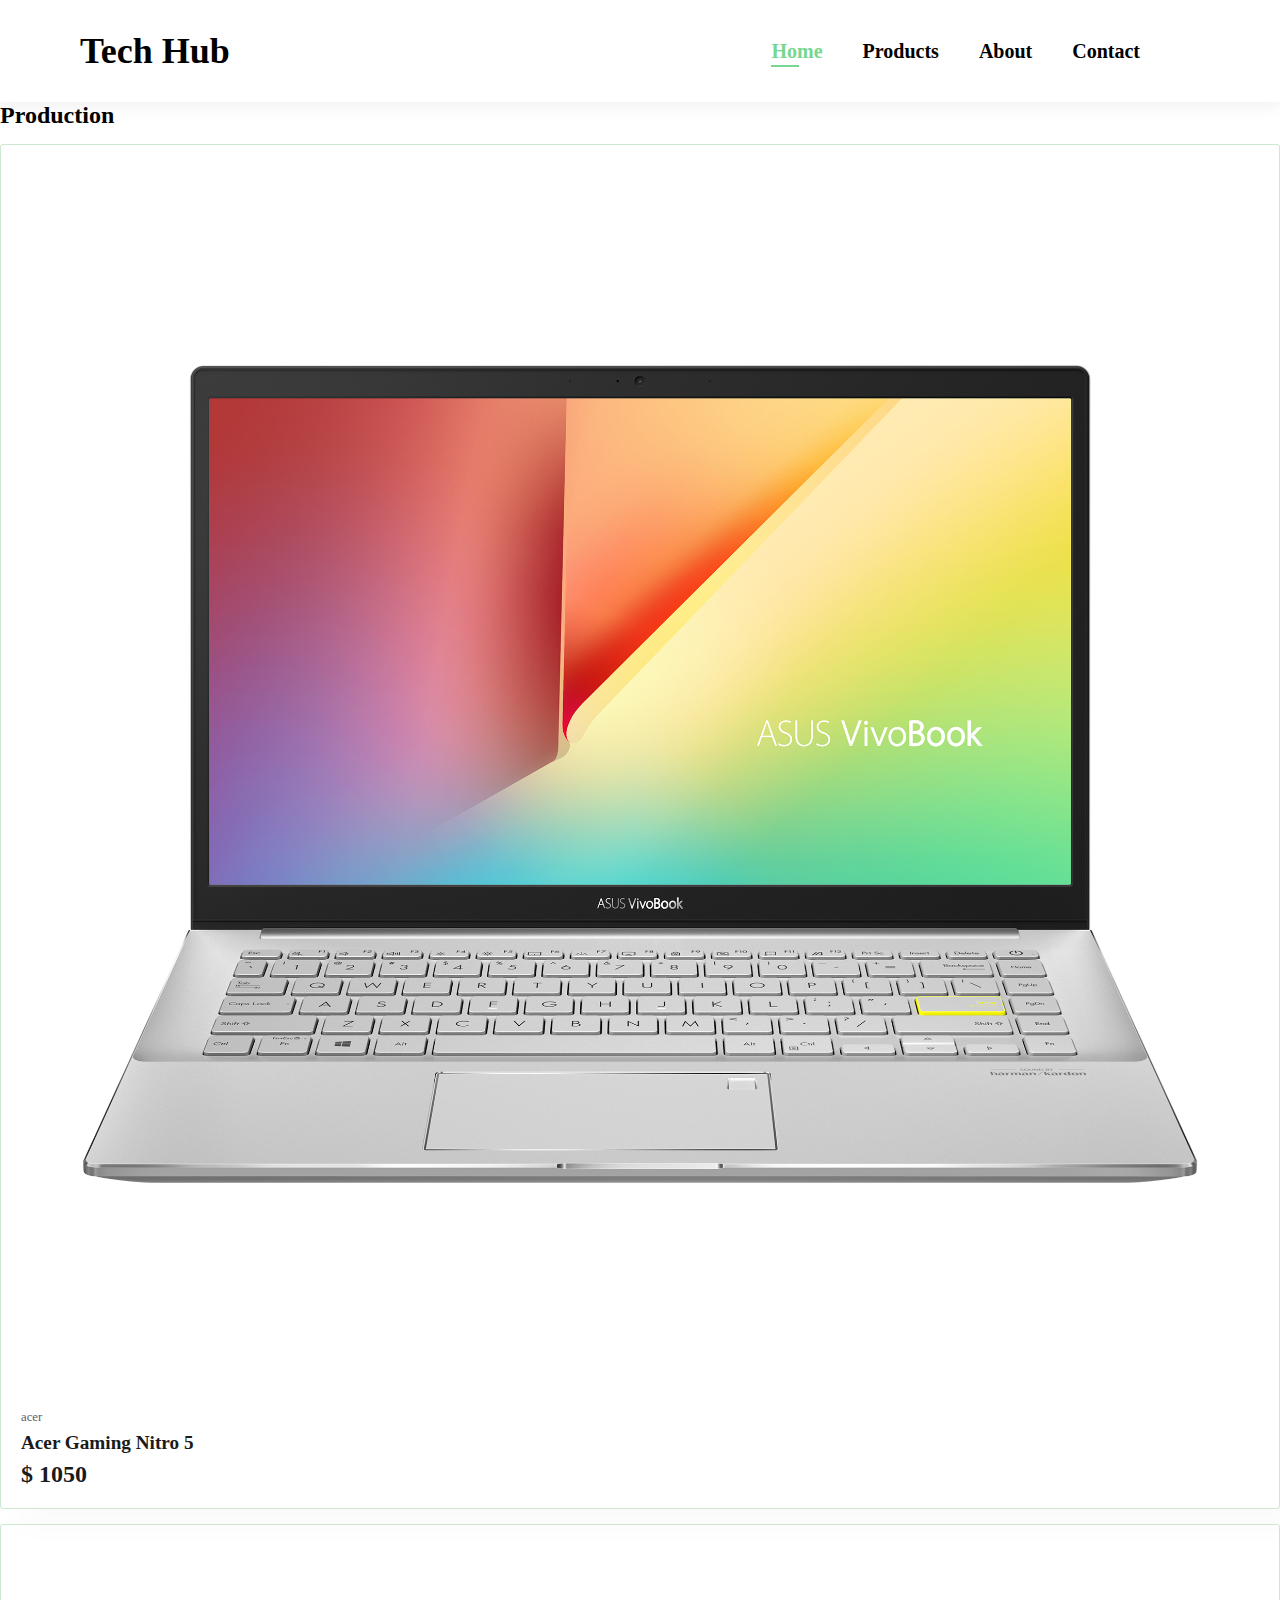
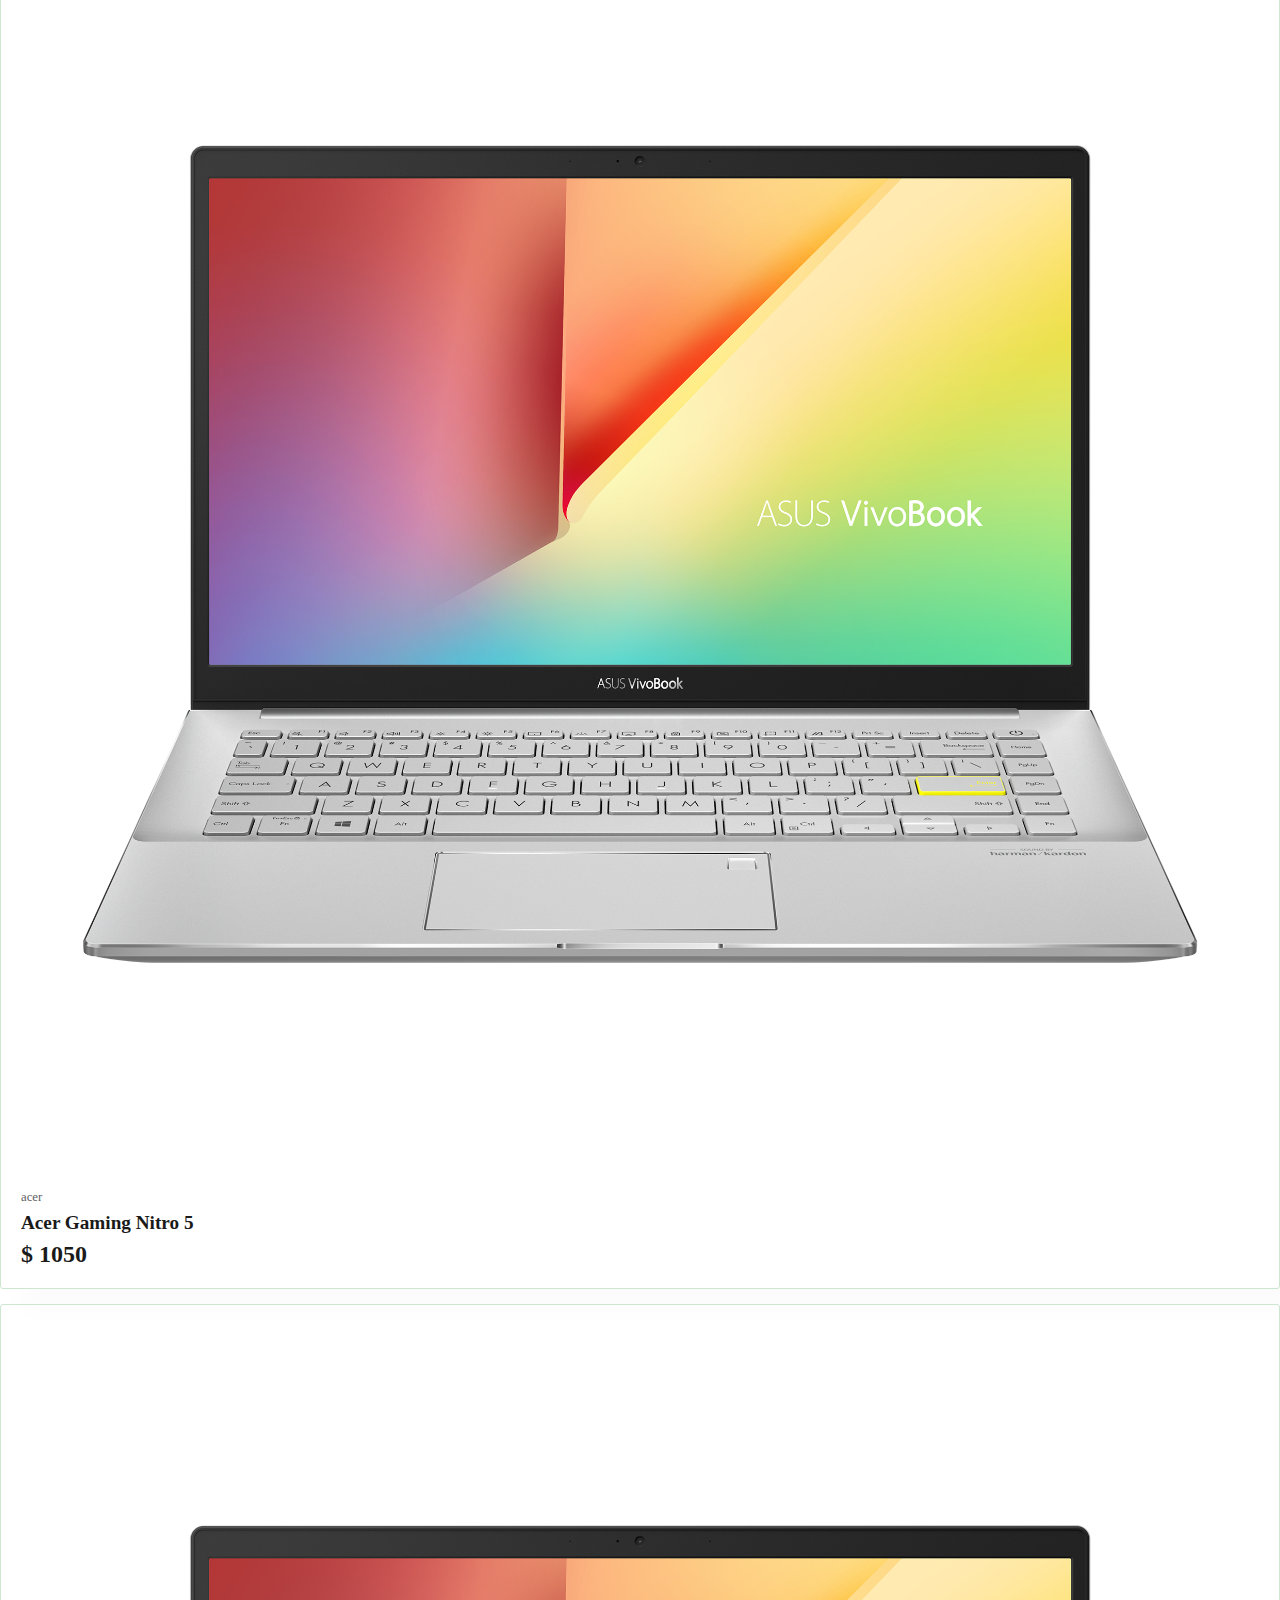
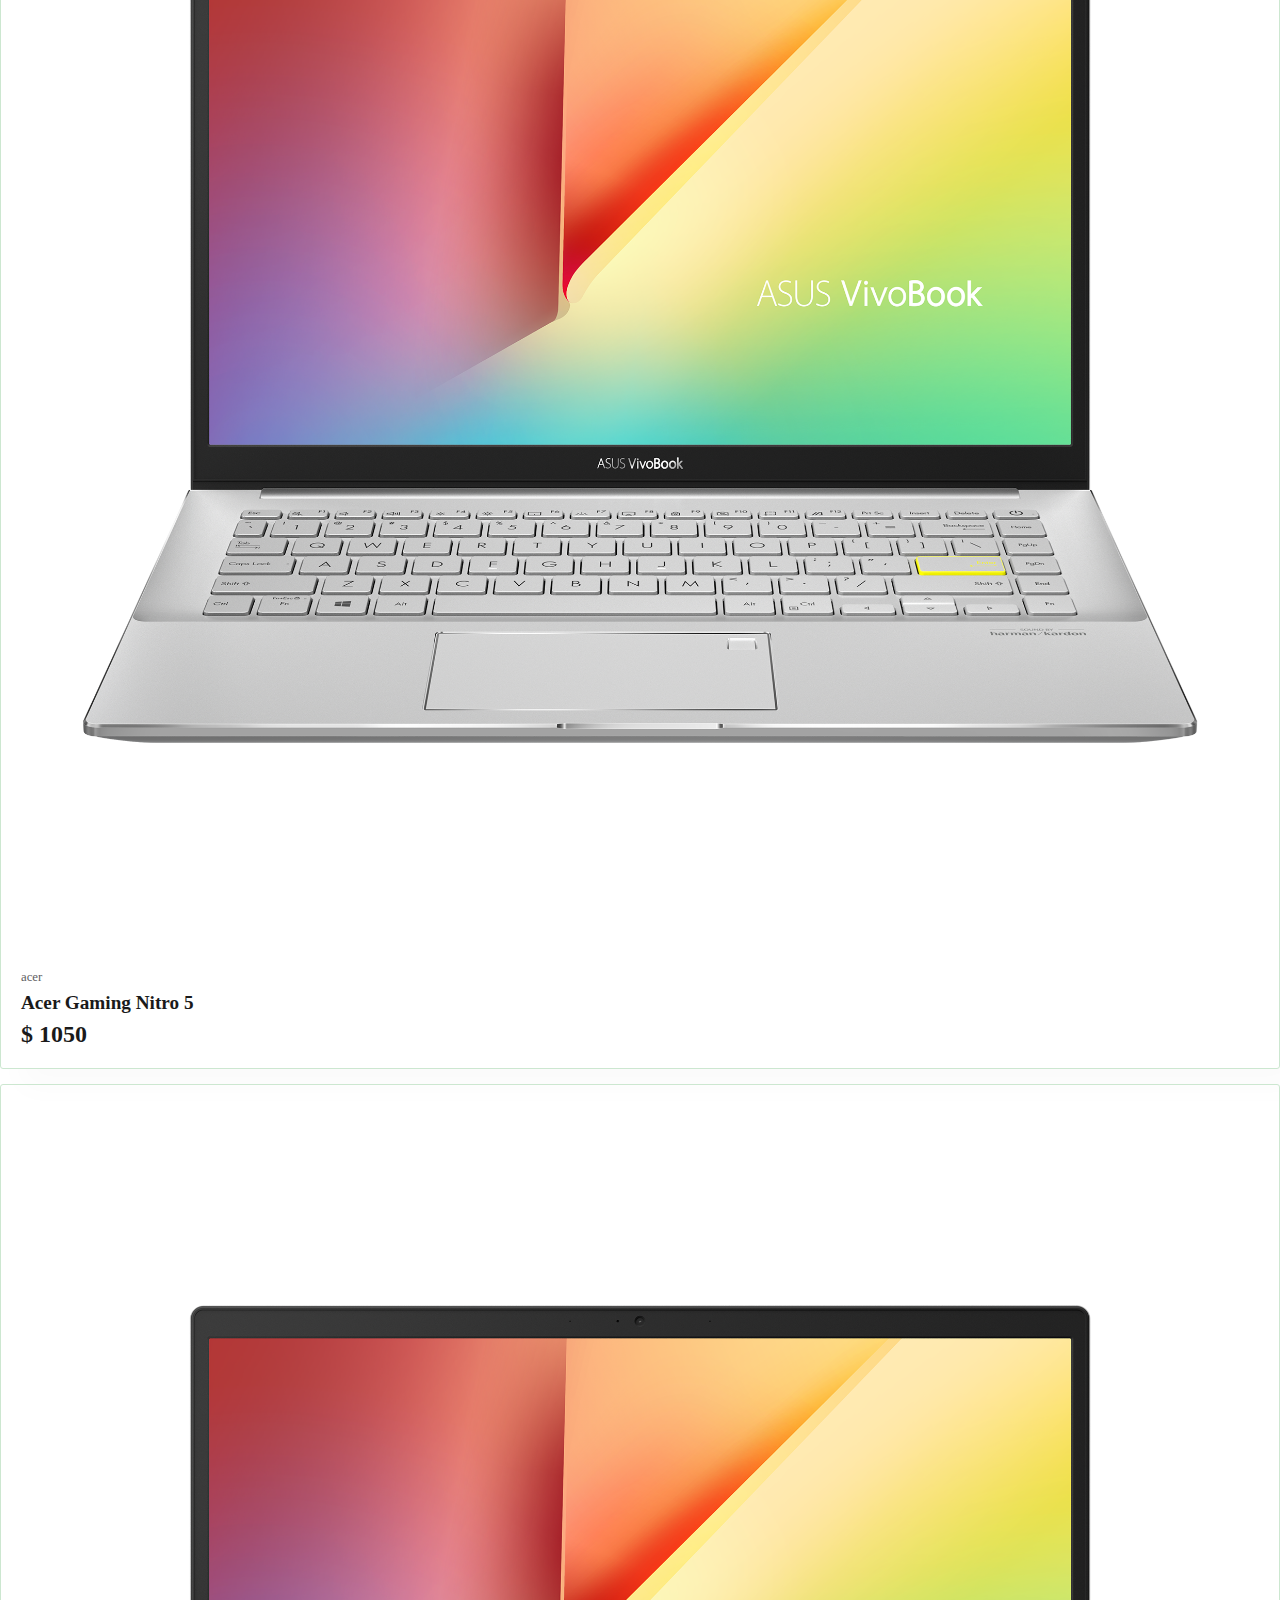
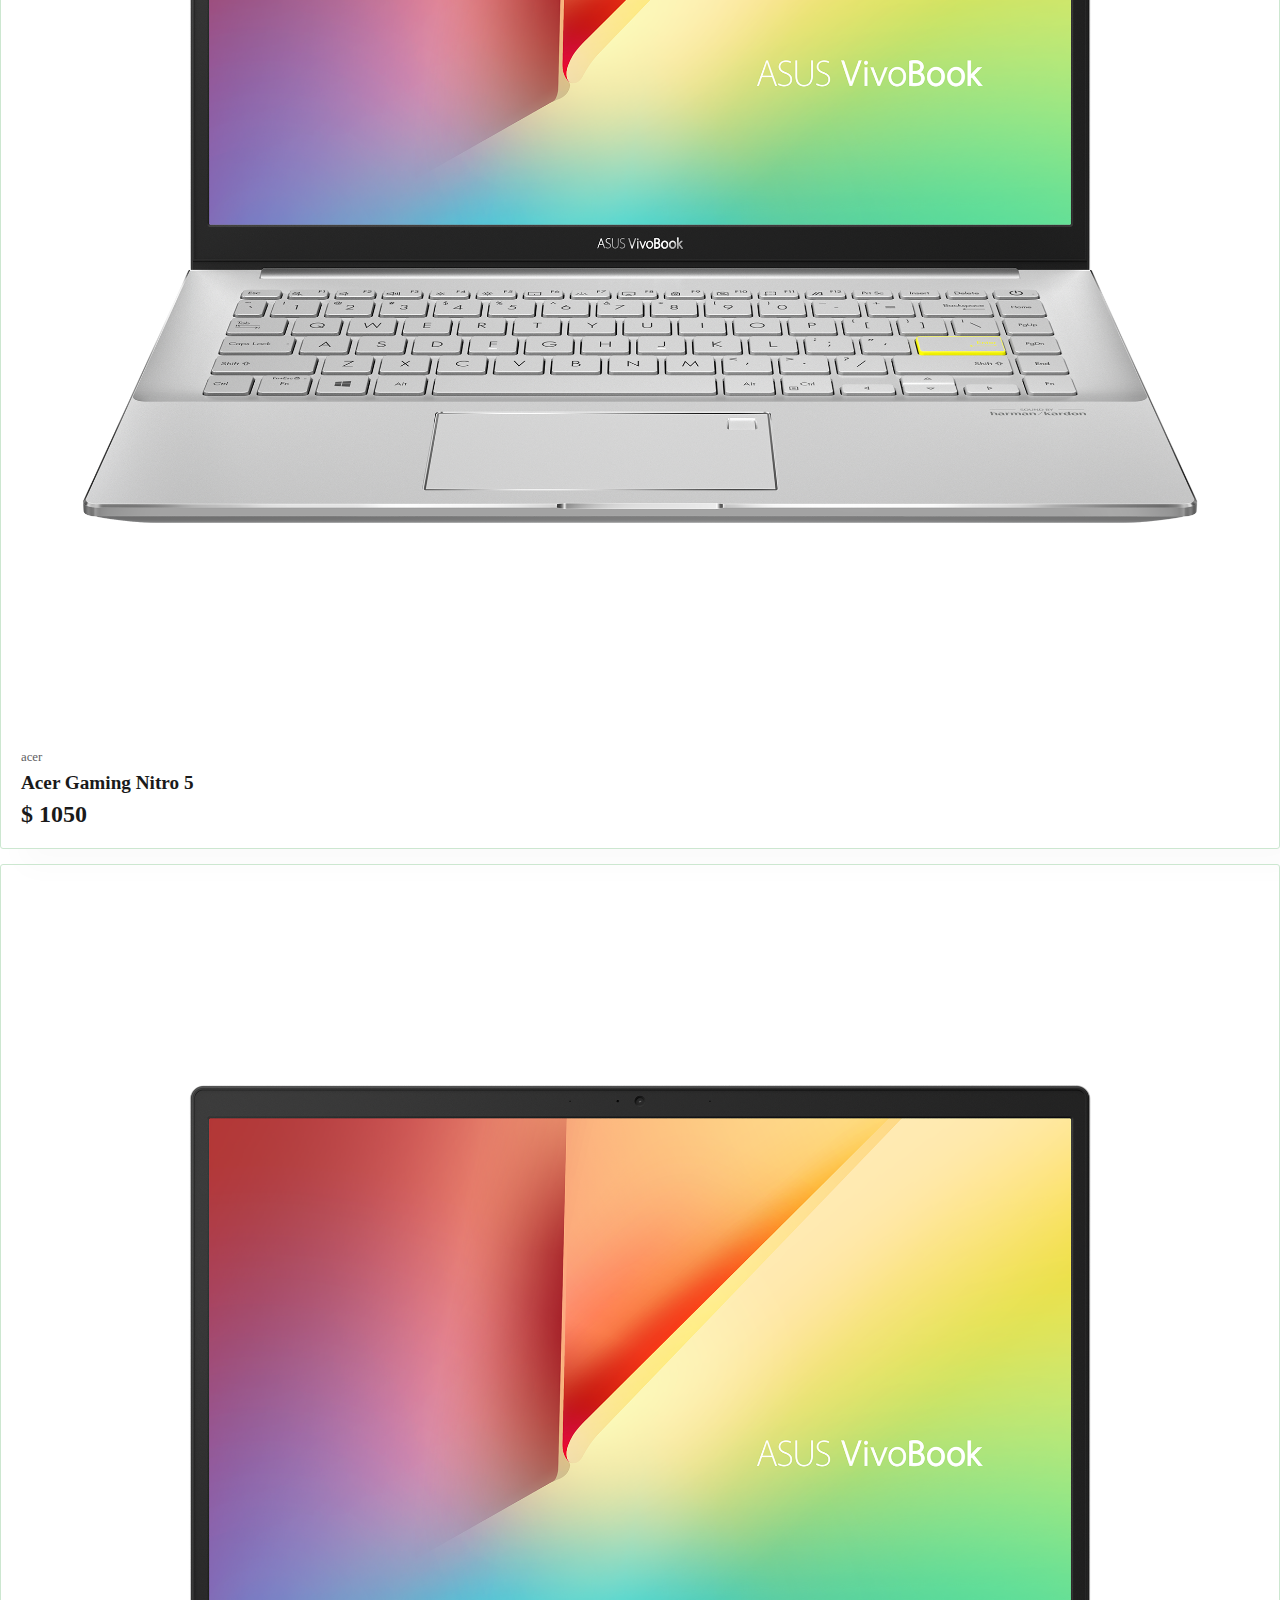
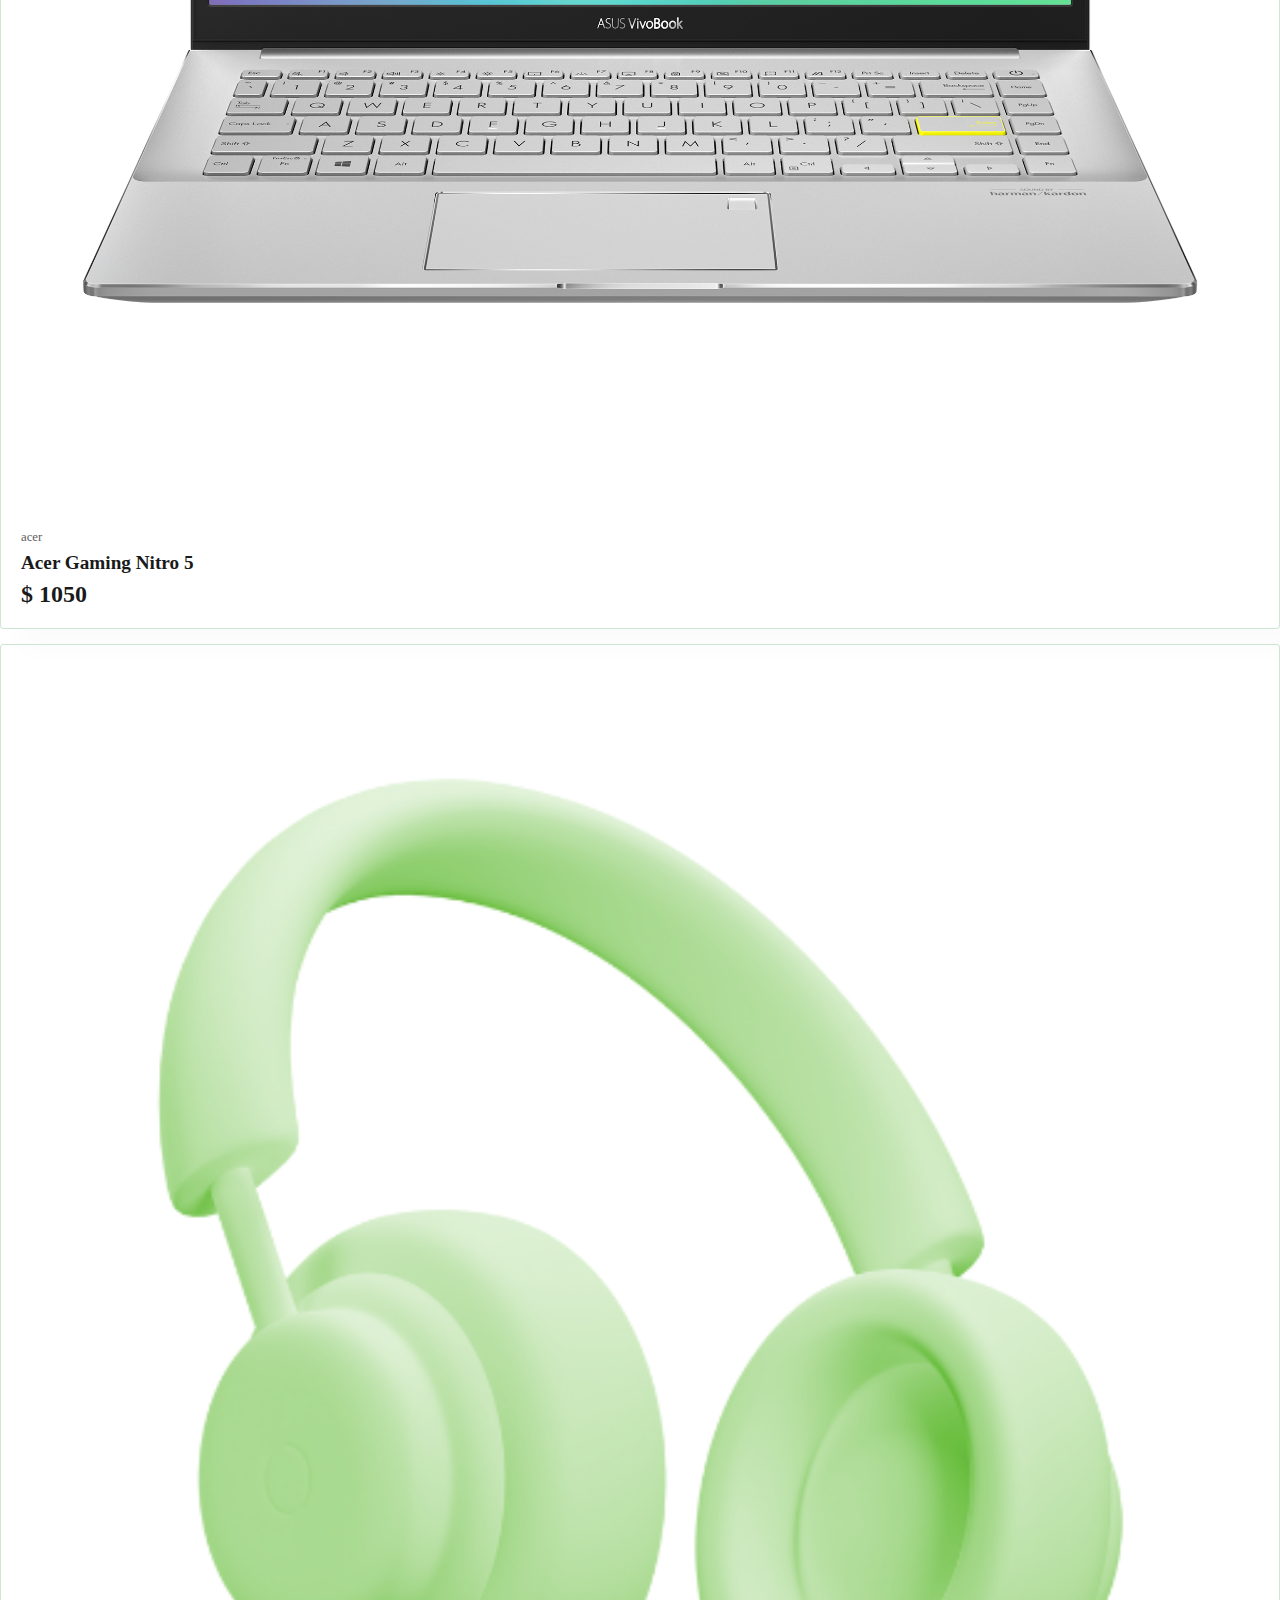
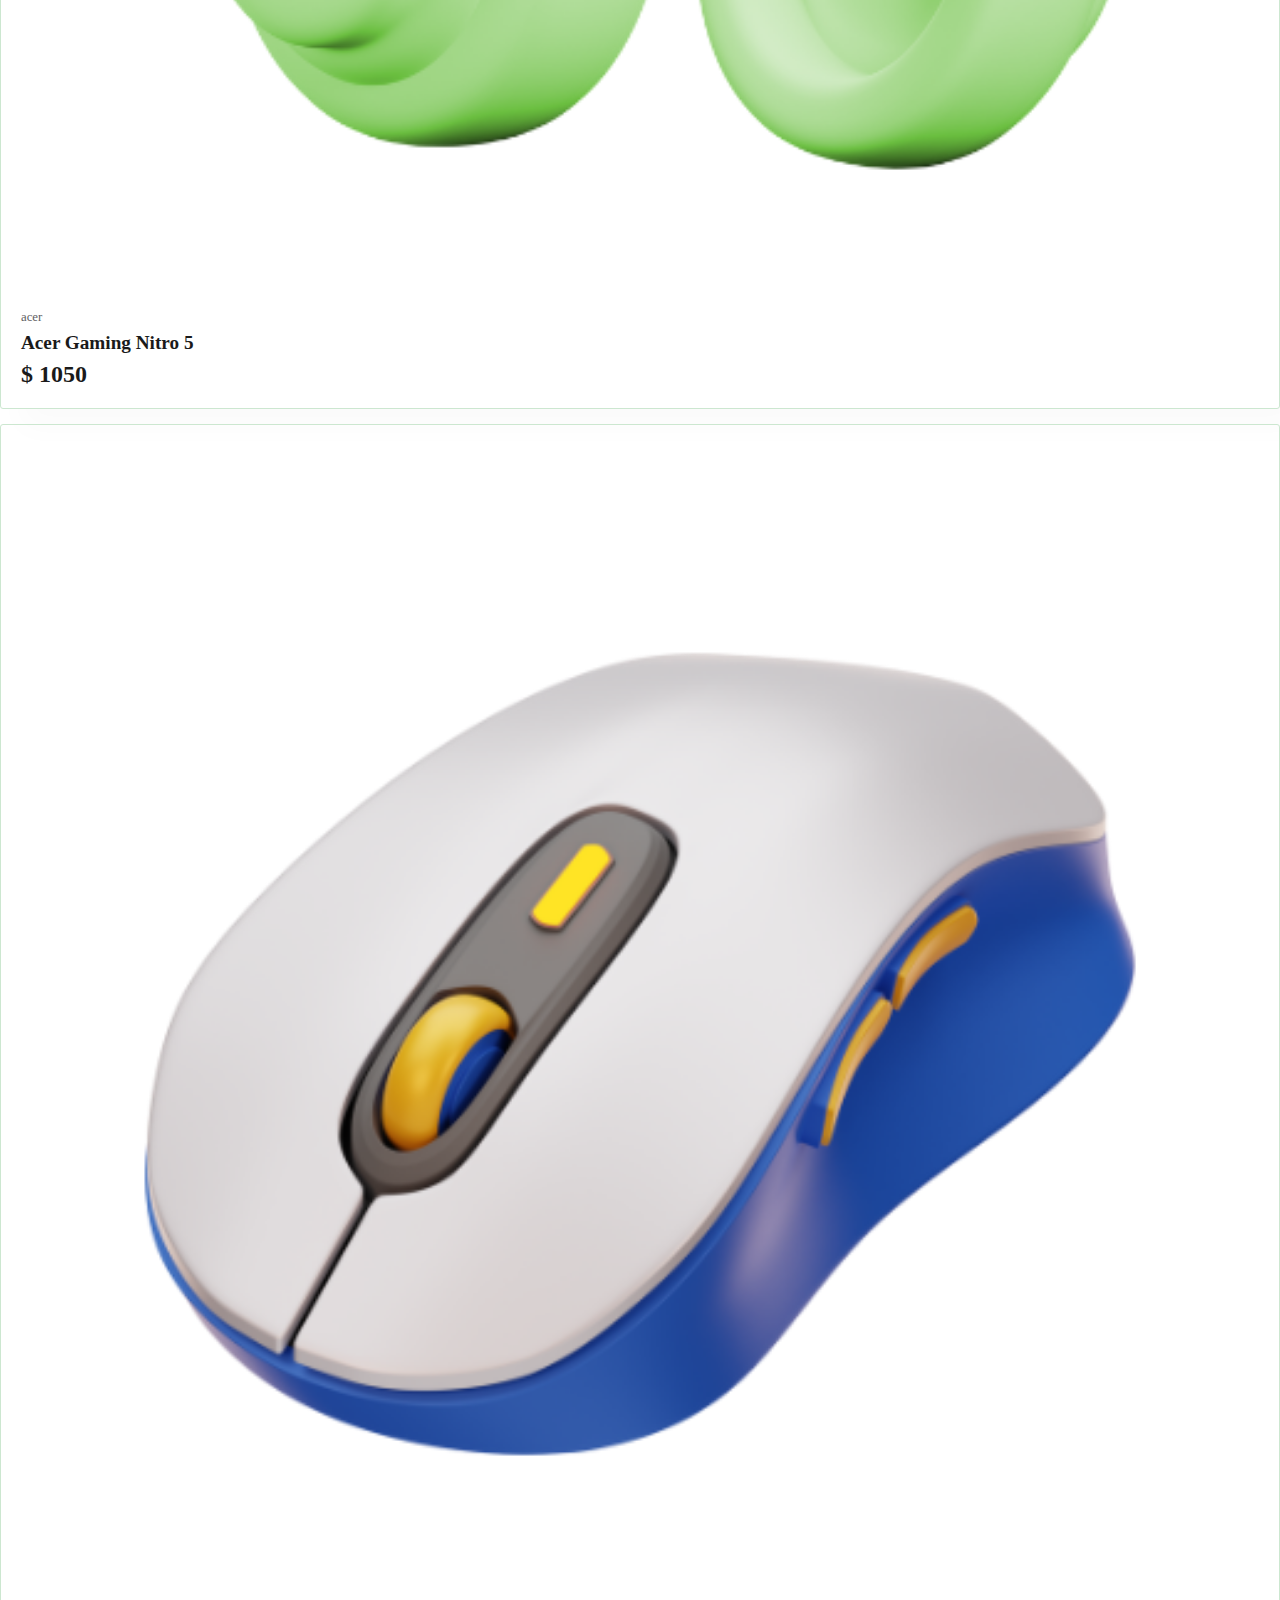
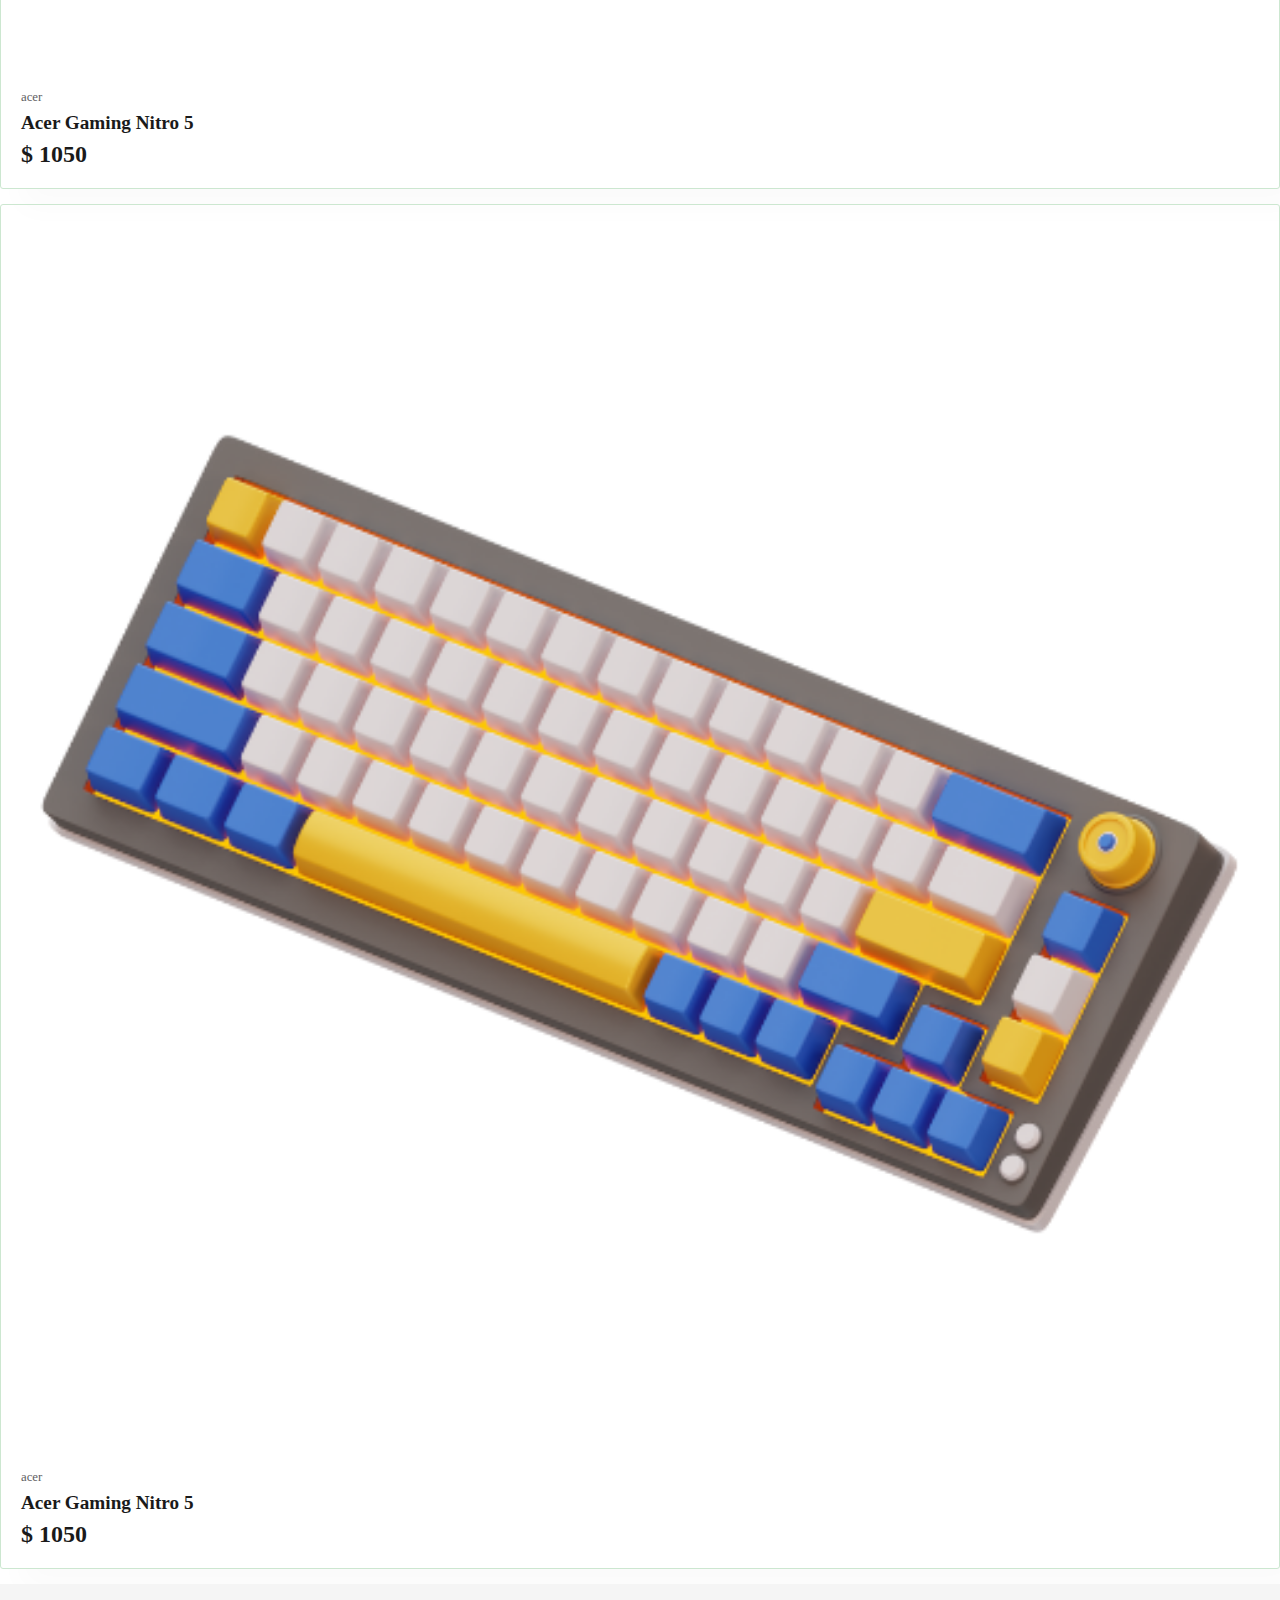
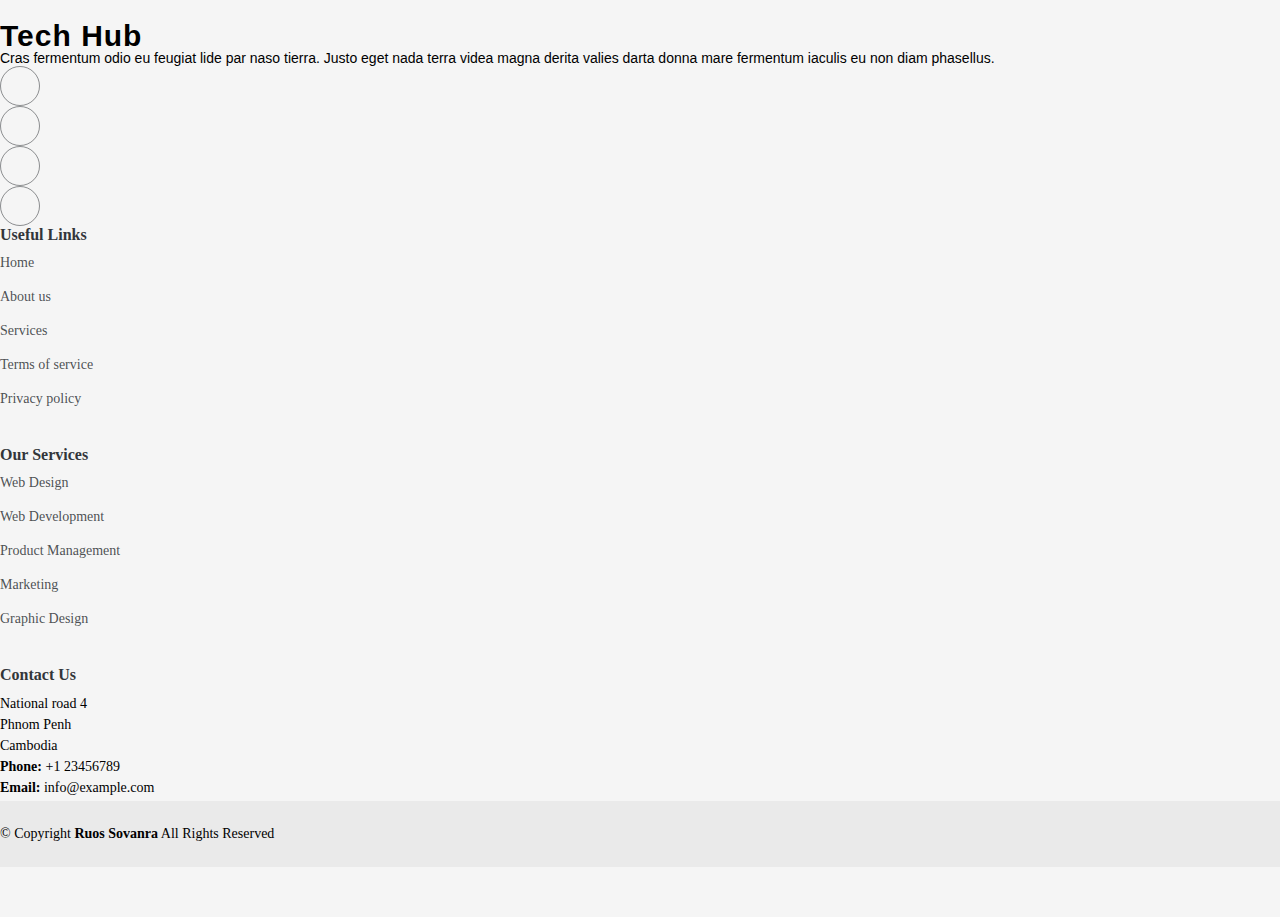
<file: layout/products.html>
<!DOCTYPE html>
<html lang="en">

<head>
    <meta charset="UTF-8">
    <meta name="viewport" content="width=device-width, initial-scale=1.0">
    <title>Tech Hub</title>
    <link rel="stylesheet" href="../css/style.css">
    <!-- font awesome cdn -->
    <link rel="stylesheet" href="https://cdnjs.cloudflare.com/ajax/libs/font-awesome/6.5.1/css/all.min.css"
        integrity="sha512-DTOQO9RWCH3ppGqcWaEA1BIZOC6xxalwEsw9c2QQeAIftl+Vegovlnee1c9QX4TctnWMn13TZye+giMm8e2LwA=="
        crossorigin="anonymous" referrerpolicy="no-referrer" />
    <!-- Bootstrap CDN -->
    <link href="https://cdn.jsdelivr.net/npm/bootstrap@5.0.2/dist/css/bootstrap.min.css" rel="stylesheet"
        integrity="sha384-EVSTQN3/azprG1Anm3QDgpJLIm9Nao0Yz1ztcQTwFspd3yD65VohhpuuCOmLASjC" crossorigin="anonymous">
</head>

<body>
    <header>
        <nav>
            <section id="header">
                <span>Tech Hub</span>
                <div>
                    <ul id="navbar">
                        <li><a class="active" href="../index.html">Home</a></li>
                        <li><a href="#">Products</a></li>
                        <li><a href="./about.html">About</a></li>
                        <li><a href="./contact.html">Contact</a></li>
                        <li><a href="#"><i class="fa-solid fa-cart-shopping"></i></a></li>
                        <a href="#" id="close"><i class="fas fa-times"></i></a>
                    </ul>
                </div>
                <div id="mobile">
                    <a href="#"><i class="fa-solid fa-cart-shopping"></i></a>
                    <i id="bar" class="fas fa-outdent"></i>
                </div>
            </section>
        </nav>
    </header>
    <main>
        <section class="product-section container">
            <h2 class="text-center">Production</h2>
            <div class="row" id="productRow">
                <!-- Product cards will be dynamically generated here -->
                <script>
                    // Array of products
                    var products = [
                        {
                            image: "../img/24.png",
                            brand: "acer",
                            name: "Acer Gaming Nitro 5",
                            rating: 5,
                            price: 1050
                        },
                        {
                            image: "../img/24.png",
                            brand: "acer",
                            name: "Acer Gaming Nitro 5",
                            rating: 5,
                            price: 1050
                        },
                        {
                            image: "../img/24.png",
                            brand: "acer",
                            name: "Acer Gaming Nitro 5",
                            rating: 5,
                            price: 1050
                        },
                        {
                            image: "../img/24.png",
                            brand: "acer",
                            name: "Acer Gaming Nitro 5",
                            rating: 5,
                            price: 1050
                        },
                    ];

                    // Loop through the products array and generate product cards
                    var productRow = document.getElementById("productRow");
                    for (var i = 0; i < products.length; i++) {
                        var product = products[i];

                        var productCard = document.createElement("div");
                        productCard.className = "col-lg-3 col-md-6 col-sm-12";
                        productCard.innerHTML = `
                                            <div class="pro">
                                                <img src="${product.image}" alt="product">
                                                <div class="des">
                                                    <span>${product.brand}</span>
                                                    <h5>${product.name}</h5>
                                                    <div class="star">
                                                        ${generateStars(product.rating)}
                                                    </div>
                                                    <h4>$ ${product.price}</h4>
                                                </div>
                                            </div>
                                        `;

                        // Add event listener to navigate to pageDetail.html on card click
                        productCard.addEventListener("click", function () {
                            window.location.href = "/layout/pageDetail.html";
                        });

                        productRow.appendChild(productCard);
                    }

                    // Helper function to generate star icons based on rating
                    function generateStars(rating) {
                        var stars = "";
                        for (var i = 0; i < rating; i++) {
                            stars += '<i class="fas fa-star"></i>';
                        }
                        return stars;
                    }
                </script>
            </div>
        </section>
    </main>
    <footer id="footer" class="footer">

        <div class="container footer-top">
            <div class="row gy-4">
                <div class="col-lg-5 col-md-12 footer-about">
                    <a href="index.html" class="logo d-flex align-items-center">
                        <span>Tech Hub</span>
                    </a>
                    <p>Cras fermentum odio eu feugiat lide par naso tierra. Justo eget nada terra videa magna derita
                        valies
                        darta donna mare fermentum iaculis eu non diam phasellus.</p>
                    <div class="social-links d-flex mt-4">
                        <a href=""><i class="fa-brands fa-facebook"></i></a>
                        <a href=""><i class="fa-brands fa-twitter"></i></a>
                        <a href=""><i class="fa-brands fa-instagram"></i></a>
                        <a href=""><i class="fa-brands fa-linkedin"></i></a>
                    </div>
                </div>

                <div class="col-lg-2 col-6 footer-links">
                    <h4>Useful Links</h4>
                    <ul>
                        <li><a href="#">Home</a></li>
                        <li><a href="#">About us</a></li>
                        <li><a href="#">Services</a></li>
                        <li><a href="#">Terms of service</a></li>
                        <li><a href="#">Privacy policy</a></li>
                    </ul>
                </div>

                <div class="col-lg-2 col-6 footer-links">
                    <h4>Our Services</h4>
                    <ul>
                        <li><a href="#">Web Design</a></li>
                        <li><a href="#">Web Development</a></li>
                        <li><a href="#">Product Management</a></li>
                        <li><a href="#">Marketing</a></li>
                        <li><a href="#">Graphic Design</a></li>
                    </ul>
                </div>

                <div class="col-lg-3 col-md-12 footer-contact text-center text-md-start">
                    <h4>Contact Us</h4>
                    <p>National road 4</p>
                    <p>Phnom Penh</p>
                    <p>Cambodia</p>
                    <p class="mt-4"><strong>Phone:</strong> <span>+1 23456789</span></p>
                    <p><strong>Email:</strong> <span>info@example.com</span></p>
                </div>

            </div>
        </div>

        <div class="container copyright text-center mt-4">
            <p>&copy; <span>Copyright</span> <strong class="px-1">Ruos Sovanra</strong> <span>All Rights Reserved</span>
            </p>
        </div>

    </footer>
    <script src="../javascript/main.js"></script>
    <!-- Bootstrap JS -->
    <script src="https://cdn.jsdelivr.net/npm/bootstrap@5.0.2/dist/js/bootstrap.bundle.min.js"
        integrity="sha384-MrcW6ZMFYlzcLA8Nl+NtUVF0sA7MsXsP1UyJoMp4YLEuNSfAP+JcXn/tWtIaxVXM"
        crossorigin="anonymous"></script>
</body>

</html>
</file>
<file: css/style.css>
* {
  padding: 0;
  margin: 0;
  box-sizing: border-box;
}
a {
  text-decoration: none;
}
:root {
  --heading-font: "Poppins", sans-serif;
}
:root {
  --background-color: #ffffff;
  --background-color-rgb: 255, 255, 255;
  --default-color: #212529;
  --default-color-rgb: 33, 37, 41;
  --accent-color: #e84545;
  --accent-color-rgb: 232, 69, 69;
  --heading-color: #32353a;
  --heading-color-rgb: 50, 53, 58;
  --contrast-color: #ffffff;
  --contrast-color-rgb: 255, 255, 255;
}
#header {
  display: flex;
  align-items: center;
  justify-content: space-between;
  padding: 30px 80px;
  background-color: F5F5F5;
  box-shadow: 0 5px 15px rgba(0, 0, 0, 0.06);
  & span {
    color: #000;
    font-size: 36px;
    font-weight: 600;
  }
  & #navbar {
    display: flex;
    align-items: center;
    justify-content: center;
    & li {
      list-style: none;
      padding: 0 20px;
      position: relative;
      & a {
        text-decoration: none;
        color: #000;
        font-size: 20px;
        font-weight: 600;
        transition: all 0.3s ease-in-out;
        &:hover {
          color: #77d78e;
        }
        /* & .active {
          color: #f00;
        } */
        &:hover::after {
          content: "";
          width: 30%;
          height: 2px;
          background-color: #77d78e;
          position: absolute;
          bottom: -4px;
          left: 20px;
        }
      }
      & .active {
        color: #77d78e;
        &::after {
          content: "";
          width: 30%;
          height: 2px;
          background-color: #77d78e;
          position: absolute;
          bottom: -4px;
          left: 20px;
        }
      }
    }
    & #close {
      display: none;
    }
  }
  & #mobile {
    display: none;
    align-items: center;
  }
}
.btnn {
  background-image: url("../img/c.png");
  background-size: cover;
  background-color: transparent;
  color: #088178;
  border: 0;
  padding: 14px 80px 14px 65px;
}
/* Card css style */
.card {
  height: 350px;
  width: 100%;
  background-color: whitesmoke;
  box-shadow: 20px 20px 30px rgba(0, 0, 0, 0.02);
  border: 1px solid #cce7d0;
  position: relative;
  margin: 15px 0;
  /* Important for layering */
}

.card .info {
  position: absolute;
  /* Positioned within the card */
  left: 0;
  /* Align to left */
  bottom: 0;
  /* Align to bottom */
  width: 100%;
  height: 10%;
  /* Customize height as needed */
  text-align: center;
  color: black;
  font-size: 32px;
  margin-bottom: 50px;
  visibility: hidden;
  /* Initially hidden */
  opacity: 0;
  /* Initially transparent */
  transition: all 0.8s ease-in-out, opacity 0.5s ease-in-out;
}

/* Hover animation using both translate and opacity */
.card:hover .info {
  visibility: visible;
  opacity: 1;
  transform: translateY(-10px);
  /* Slide up from bottom */
}

.card img {
  width: 100%;
  height: 100%;
  z-index: 0;
  /* Lower z-index */
  transition: all 0.5s ease-in-out;
}

.card .info {
  z-index: 1;
  /* Higher z-index */
}

.card img {
  position: absolute;
  top: 0;
  left: 0;
}

.card:hover img {
  transform: translateY(-50px);
  /* Slide up by 10px */
}
/* Product Card Css Style */
.pro {
  width: 23%;
  min-width: 100%;
  padding: 10px 20px;
  border: 1px solid #cce7d0;
  border-radius: 3px;
  cursor: pointer;
  box-shadow: 20px 20px 30px rgba(0, 0, 0, 0.02);
  margin: 15px 0;
  transition: all 0.3s ease-in-out;
}

.pro:hover {
  box-shadow: 20px 20px 30px rgba(0, 0, 0, 0.06);
}

.pro img {
  width: 100%;
  border-radius: 20px;
}

.pro .des {
  text-align: start;
  padding: 10px 0;
}

.pro .des span {
  color: #606063;
  font-size: 0.8rem;
}

.pro .des h5 {
  font-size: 1.2rem;
  padding-top: 7px;
  color: #1a1a1a;
}

.pro .des i {
  font-size: 12px;
  color: rgb(243, 181, 25);
}

.pro .des h4 {
  font-size: 1.5rem;
  color: #1a1a1a;
  padding-top: 7px;
  font-weight: 700;
}

.pro .cart {
  width: 40px;
  height: 40px;
  line-height: 40;
  border-radius: 50%;
  background-color: #e8f6ea;
  font-weight: 500;
  color: #088178;
  border: 1px solid #cce7d0;
  position: absolute;
  right: inherit;
  bottom: 20px;
}
.banner-section {
  background-image: url("../img/banner3.jpg");
  width: 100%;
  background-size: cover;
  padding: 100px;
  background-repeat: no-repeat;
  background-position: center;
  color: whitesmoke;
  & a {
    text-decoration: none;
  }
  & .button {
    color: black;
    background: whitesmoke;
    padding: 10px 20px;
    border-radius: 5px;
    transition: all 0.3s ease-in-out;
  }
  & .button:hover {
    background: #77d78e;
    color: whitesmoke;
  }
}
.banner-box {
  display: flex;
  flex-direction: column;
  justify-content: center;
  text-align: flex-start;
  background-image: url("/img/banner3.jpg");
  width: 100%;
  height: 40vh;
  background-size: cover;
  background-position: center;
  padding: 30px;
  margin: 15px 0;
  & h4 {
    color: whitesmoke;
    font-size: 1.25rem;
    font-weight: 300;
  }
  & h2 {
    color: whitesmoke;
    font-size: 1.75rem;
    font-weight: 300;
  }
  & span {
    color: whitesmoke;
    font-size: 0.8rem;
    font-weight: 300;
  }
  & button {
    width: 150px;
    font-size: 13px;
    font-weight: 600;
    padding: 11px 18px;
    color: #fff;
    background-color: transparent;
    cursor: pointer;
    border: 1px solid #fff;
    outline: none;
    transition: all 0.3s ease-in-out;
  }
}
.banner-box2 {
  display: flex;
  flex-direction: column;
  justify-content: center;
  text-align: flex-start;
  background-image: url("/img/banner2.webp");
  width: 100%;
  height: 40vh;
  background-size: cover;
  background-position: center;
  padding: 30px;
  margin: 15px 0;
  & h4 {
    color: whitesmoke;
    font-size: 1.25rem;
    font-weight: 300;
  }
  & h2 {
    color: whitesmoke;
    font-size: 1.75rem;
    font-weight: 300;
  }
  & span {
    color: whitesmoke;
    font-size: 0.8rem;
    font-weight: 300;
  }
  & button {
    width: 150px;
    font-size: 13px;
    font-weight: 600;
    padding: 11px 18px;
    color: #fff;
    background-color: transparent;
    cursor: pointer;
    border: 1px solid #fff;
    outline: none;
    transition: all 0.3s ease-in-out;
  }
}
.banner-box:hover button,
.banner-box2:hover button {
  background: #77d78e;
  border: 1px solid #77d78e;
}
.banner-box-text {
  display: flex;
  flex-direction: column;
  justify-content: center;
  text-align: flex-start;
  background-image: url("/img/key.jpg");
  width: 100%;
  height: 40vh;
  background-size: cover;
  background-position: center;
  padding: 30px;
  margin: 15px 0;
  & h4 {
    color: whitesmoke;
    font-size: 1.25rem;
    font-weight: 300;
  }
  & h2 {
    color: whitesmoke;
    font-size: 1.75rem;
    font-weight: 300;
  }
  & span {
    color: whitesmoke;
    font-size: 0.8rem;
    font-weight: 300;
  }
  & button {
    width: 150px;
    font-size: 13px;
    font-weight: 600;
    padding: 11px 18px;
    color: #fff;
    background-color: transparent;
    cursor: pointer;
    border: 1px solid #fff;
    outline: none;
    transition: all 0.3s ease-in-out;
  }
}
.banner-box-text2 {
  display: flex;
  flex-direction: column;
  justify-content: center;
  text-align: flex-start;
  background-image: url("/img/card3.webp");
  width: 100%;
  height: 40vh;
  background-size: cover;
  background-position: center;
  padding: 30px;
  margin: 15px 0;
  & h4 {
    color: whitesmoke;
    font-size: 1.25rem;
    font-weight: 300;
  }
  & h2 {
    color: whitesmoke;
    font-size: 1.75rem;
    font-weight: 300;
  }
  & span {
    color: whitesmoke;
    font-size: 0.8rem;
    font-weight: 300;
  }
  & button {
    width: 150px;
    font-size: 13px;
    font-weight: 600;
    padding: 11px 18px;
    color: #fff;
    background-color: transparent;
    cursor: pointer;
    border: 1px solid #fff;
    outline: none;
    transition: all 0.3s ease-in-out;
  }
}
.banner-box-text3 {
  display: flex;
  flex-direction: column;
  justify-content: center;
  text-align: flex-start;
  background-image: url("/img/mouse.jpg");
  width: 100%;
  height: 40vh;
  background-size: cover;
  background-position: center;
  padding: 30px;
  margin: 15px 0;
  & h4 {
    color: whitesmoke;
    font-size: 1.25rem;
    font-weight: 300;
  }
  & h2 {
    color: whitesmoke;
    font-size: 1.75rem;
    font-weight: 300;
  }
  & span {
    color: whitesmoke;
    font-size: 0.8rem;
    font-weight: 300;
  }
  & button {
    width: 150px;
    font-size: 13px;
    font-weight: 600;
    padding: 11px 18px;
    color: #fff;
    background-color: transparent;
    cursor: pointer;
    border: 1px solid #fff;
    outline: none;
    transition: all 0.3s ease-in-out;
  }
}
.footer {
  --background-color: #f5f5f5;
  color: #000;
  background-color: var(--background-color);
  font-size: 14px;
  padding-bottom: 50px;
  & a {
    text-decoration: none;
  }
}

.footer .footer-top {
  padding-top: 50px;
}

.footer .footer-about .logo {
  line-height: 0;
  margin-bottom: 25px;
}

.footer .footer-about .logo img {
  max-height: 40px;
  margin-right: 6px;
}

.footer .footer-about .logo span {
  color: #000;
  font-size: 30px;
  font-weight: 700;
  letter-spacing: 1px;
  font-family: var(--heading-font);
}

.footer .footer-about p {
  font-size: 14px;
  font-family: var(--heading-font);
}

.footer .social-links a {
  display: flex;
  align-items: center;
  justify-content: center;
  width: 40px;
  height: 40px;
  border-radius: 50%;
  border: 1px solid rgba(var(--default-color-rgb), 0.5);
  font-size: 16px;
  color: rgba(var(--default-color-rgb), 0.5);
  margin-right: 10px;
  transition: 0.3s;
}

.footer .social-links a:hover {
  color: var(--accent-color);
  border-color: var(--accent-color);
}

.footer h4 {
  color: var(--heading-color);
  font-size: 16px;
  font-weight: bold;
  position: relative;
  padding-bottom: 12px;
}

.footer .footer-links {
  margin-bottom: 30px;
}

.footer .footer-links ul {
  list-style: none;
  padding: 0;
  margin: 0;
}

.footer .footer-links ul i {
  padding-right: 2px;
  font-size: 12px;
  line-height: 0;
}

.footer .footer-links ul li {
  padding: 10px 0;
  display: flex;
  align-items: center;
}

.footer .footer-links ul li:first-child {
  padding-top: 0;
}

.footer .footer-links ul a {
  color: rgba(var(--default-color-rgb), 0.8);
  display: inline-block;
  line-height: 1;
}

.footer .footer-links ul a:hover {
  color: var(--accent-color);
}

.footer .footer-contact p {
  margin-bottom: 5px;
}

.footer .copyright {
  padding-top: 25px;
  padding-bottom: 25px;
  background-color: rgba(var(--default-color-rgb), 0.05);
}

.footer .copyright p {
  margin-bottom: 0;
}

.footer .credits {
  margin-top: 6px;
  font-size: 13px;
}
@media (max-width: 768px) {
  #navbar {
    display: flex !important;
    flex-direction: column;
    align-items: flex-start !important;
    justify-content: flex-start !important;
    position: fixed;
    top: 0;
    right: -300px;
    height: 100vh;
    width: 300px;
    background-color: #fefefe;
    box-shadow: 0 40px 40px rgba(0, 0, 0, 0.1);
    padding: 80px 0 0 10px;
    transition: 0.5s;
    & li {
      margin-bottom: 25px;
    }
    & #close {
      display: block !important;
      position: absolute;
      top: 30px;
      left: 30px;
      color: #222;
      font-size: 24px;
    }
  }
  #navbar.active {
    right: 0;
  }

  #mobile {
    display: flex !important;
    align-items: center !important;
    & i {
      color: #1a1a1a;
      font-size: 24px;
      padding-left: 10px;
    }
  }
  .banner-section {
    padding: 0;
  }
}
</file>
<file: css/contact.css>
.contact .info-item {
  background: rgba(var(--default-color-rgb), 0.03);
  padding: 30px;
}

.contact .info-item i {
  font-size: 38px;
  line-height: 0;
  color: #088178;
}

.contact .info-item h3 {
  font-size: 20px;
  font-weight: 700;
  margin: 20px 0 10px 0;
}

.contact .info-item p {
  padding: 0;
  line-height: 24px;
  font-size: 14px;
  margin-bottom: 0;
}

.contact .php-email-form {
  background: rgba(var(--default-color-rgb), 0.03);
  padding: 30px;
  height: 100%;
}

.contact .php-email-form .error-message {
  display: none;
  background: #df1529;
  color: #ffffff;
  text-align: left;
  padding: 15px;
  margin-bottom: 24px;
  font-weight: 600;
}

.contact .php-email-form .sent-message {
  display: none;
  color: #ffffff;
  background: #059652;
  text-align: center;
  padding: 15px;
  margin-bottom: 24px;
  font-weight: 600;
}

.contact .php-email-form .loading {
  display: none;
  background: var(--background-color);
  text-align: center;
  padding: 15px;
  margin-bottom: 24px;
}

.contact .php-email-form .loading:before {
  content: "";
  display: inline-block;
  border-radius: 50%;
  width: 24px;
  height: 24px;
  margin: 0 10px -6px 0;
  border: 3px solid var(--accent-color);
  border-top-color: var(--background-color);
  animation: animate-loading 1s linear infinite;
}

.contact .php-email-form input[type="text"],
.contact .php-email-form input[type="email"],
.contact .php-email-form textarea {
  font-size: 14px;
  padding: 10px 15px;
  box-shadow: none;
  border-radius: 0;
  color: var(--default-color);
  background-color: rgba(var(--background-color-rgb), 0.5);
  border-color: rgba(var(--default-color-rgb), 0.2);
}

.contact .php-email-form input[type="text"]:focus,
.contact .php-email-form input[type="email"]:focus,
.contact .php-email-form textarea:focus {
  border-color: var(--accent-color);
}

.contact .php-email-form input[type="text"]::-moz-placeholder,
.contact .php-email-form input[type="email"]::-moz-placeholder,
.contact .php-email-form textarea::-moz-placeholder {
  color: rgba(var(--default-color-rgb), 0.3);
}

.contact .php-email-form input[type="text"]::placeholder,
.contact .php-email-form input[type="email"]::placeholder,
.contact .php-email-form textarea::placeholder {
  color: rgba(var(--default-color-rgb), 0.3);
}

.contact .php-email-form button[type="submit"] {
  background: #088178;
  color: var(--contrast-color);
  border: 0;
  padding: 10px 30px;
  transition: 0.4s;
  border-radius: 4px;
}

.contact .php-email-form button[type="submit"]:hover {
  background: rgba(var(--accent-color-rgb), 0.8);
}
</file>
<file: css/detail.css>
.image-container {
  width: 100%;
  height: 500px;
  border: 1px solid #f5f5f5;
  box-shadow: 20px 20px 30px rgba(0, 0, 0, 0.05);
  overflow: hidden;

  & img {
    width: 100%;
    height: 100%;
    object-fit: cover;
  }
}

.image {
  width: 100%;
  height: 500px;
  border: 1px solid #f5f5f5;
  box-shadow: 20px 20px 30px rgba(0, 0, 0, 0.05);
  overflow: hidden;

  & img {
    width: 100%;
    height: 100%;
    object-fit: cover;
  }

  & img:hover {
    transform: scale(1.1);
    transition: all 0.5s ease;
  }
}

.product-detail {
  padding: 20px;
}

h2 {
  margin-bottom: 20px;
}

.product-detail span {
  display: block;
  font-size: 24px;
  color: #333;
  margin-bottom: 20px;
}

.product-detail p {
  margin-bottom: 20px;
}

.color,
.color1,
.color2 {
  display: inline-block;
  margin-right: 10px;
  cursor: pointer;
}

.add-to-cart-btn {
  background-color: #333;
  color: #fff;
  padding: 10px 20px;
  border: none;
  cursor: pointer;
  margin-left: 10px;
}

.description-section {
  padding: 20px;
}

.description-section p {
  margin-bottom: 20px;
}

.color {
  background-color: red;
  width: 30px;
  height: 30px;
  border-radius: 50%;
  margin-right: 10px;
}

.color1 {
  background-color: green;
  width: 30px;
  height: 30px;
  border-radius: 50%;
  margin-right: 10px;
}

.color2 {
  background-color: blue;
  width: 30px;
  border-radius: 50%;
  height: 30px;
}
@media (max-width: 768px) {
  .image-container {
    height: 300px;
  }

  .image {
    height: 300px;
  }
}
</file>
